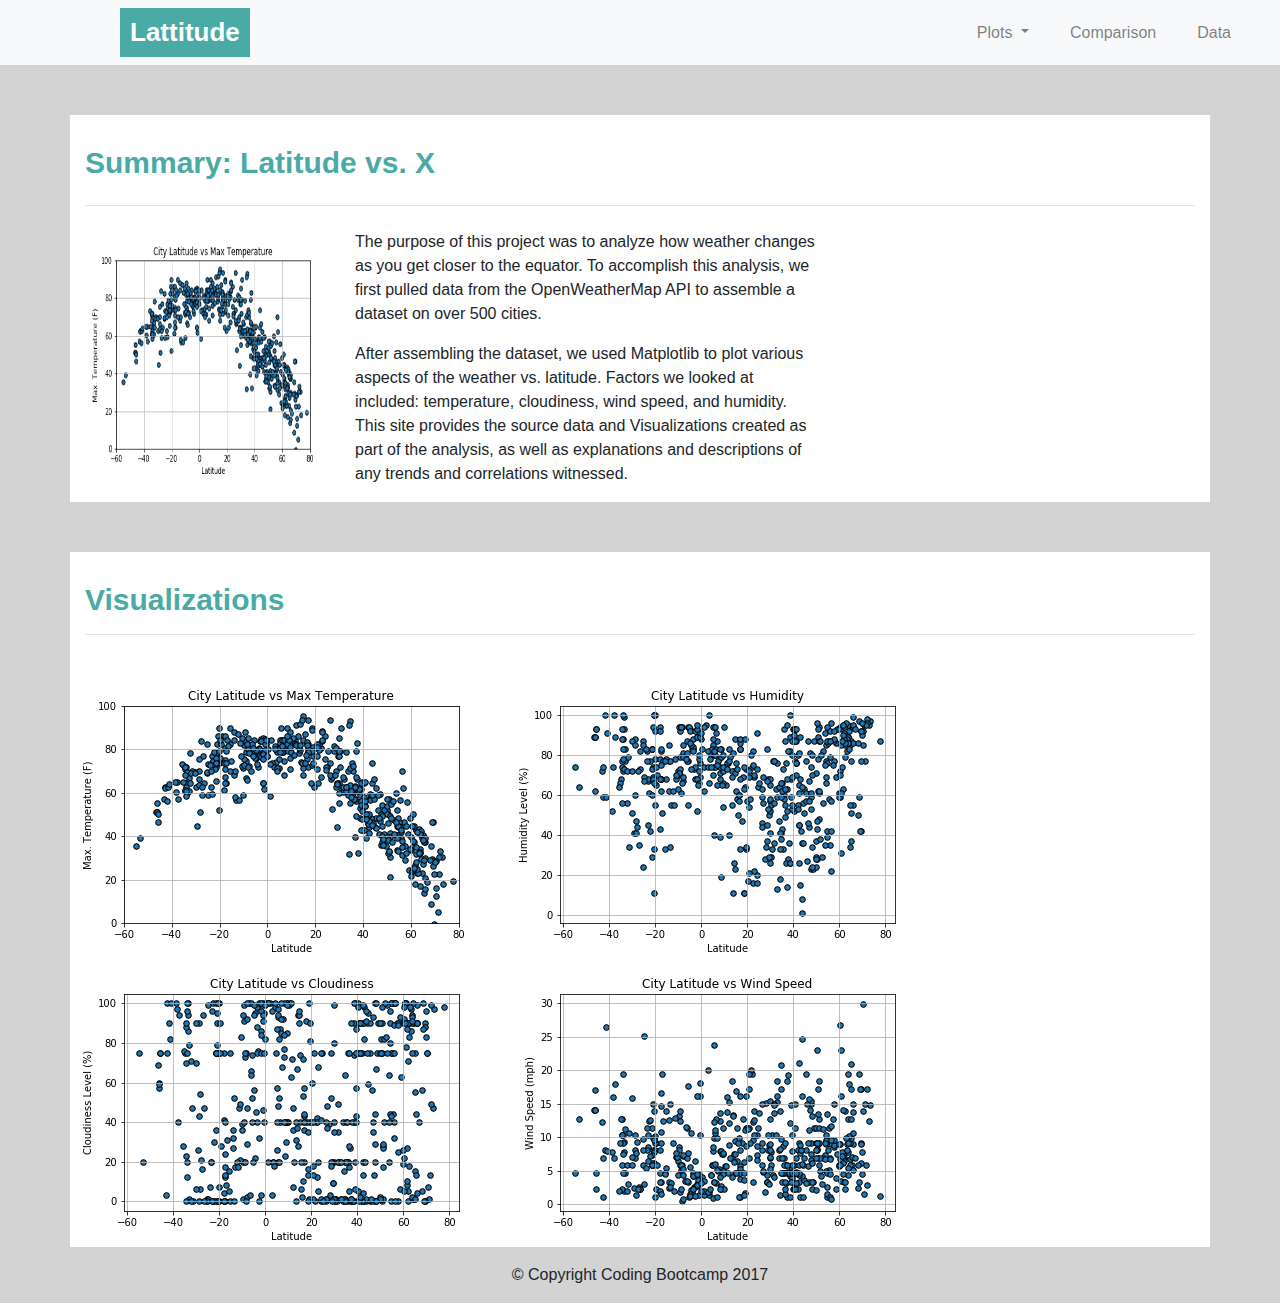
<file: WebVisualizations/index.html>
<!DOCTYPE html>
<html lang="en">

  <head>
    <meta charset="UTF-8">
    <title>Web Visualizations</title>
    <!--Bring in our Bootstrap Stylesheet -->
    <link rel="stylesheet" href="https://stackpath.bootstrapcdn.com/bootstrap/4.3.1/css/bootstrap.min.css" integrity="sha384-ggOyR0iXCbMQv3Xipma34MD+dH/1fQ784/j6cY/iJTQUOhcWr7x9JvoRxT2MZw1T" crossorigin="anonymous">
    <link rel="stylesheet" href="style.css">
  </head>
  <body>
  <!-- Define the Navigation Bar -->
  <nav class="navbar navbar-expand-lg navbar-light bg-light">
    <div class="offset-1">
       <a class="navbar-brand" href="index.html" id="logo">Lattitude</a>
    </div>
     <button class="navbar-toggler" type="button" data-toggle="collapse" data-target="#navbarSupportedContent" aria-controls="navbarSupportedContent" aria-expanded="false" aria-label="Toggle navigation">
       <span class="navbar-toggler-icon"></span>
     </button>
     <div class="collapse navbar-collapse" id="navbarSupportedContent">
      <ul class="navbar-nav ml-auto">
          <li class="nav-item dropdown">
           <a class="nav-link dropdown-toggle" href="#" id="navbarDropdown" role="button" data-toggle="dropdown" aria-haspopup="true" aria-expanded="false">
             Plots
           </a>
           <div class="dropdown-menu" aria-labelledby="navbarDropdown">
             <a class="dropdown-item" href="Visualizations/temp.html">Max Temperature</a>
             <a class="dropdown-item" href="Visualizations/humidity.html">Humidity</a>
             <a class="dropdown-item" href="Visualizations/cloudiness.html">Cloudiness</a>
             <a class="dropdown-item" href="Visualizations/wind.html">Wind Speed</a>
           </div>
         </li>
         <li class="nav-item">
          <a class="nav-link" href="Visualizations/comparison.html">Comparison <span class="sr-only">(current)</span></a>
        </li>
        <li class="nav-item">
          <a class="nav-link" href="Visualizations/data.html">Data</a>
        </li>
         
       </ul>
    </div>
  </nav>
<!-- define the  container to hold the Lattitude vs temperature plot -->
<div class="container">
  <h1 class="description-header">Summary: Latitude vs. X</h1>
  <hr class="my-4">
  <div class="row">
  <div class="col-md-8">
  <img src="Resources/assets/images/Fig1.png" class="img-fluid" alt="Latitude vs. Max Temperature" id="description-image">
  <p>The purpose of this project was to analyze how weather changes as you get closer to the equator. To
       accomplish this analysis, we first pulled data from the OpenWeatherMap API to assemble a dataset on over
       500 cities.</p>
  <p>After assembling the dataset, we used Matplotlib to plot various aspects of the weather vs. latitude.
       Factors we looked at included: temperature, cloudiness, wind speed, and humidity. This site provides the
       source data and Visualizations created as part of the analysis, as well as explanations and descriptions of
       any trends and correlations witnessed.</p>
  </div>    
  </div>
</div>
<!--this section creates the Visualizations plots -->
<div class="container">
   <h2 class="description-header">Visualizations</h2>
   <hr />
   <div class="row">
    <div id="images">
       <a href="Visualizations/temp.html">
           <img src="Resources/assets/images/Fig1.png" class="img-fluid" alt="Latitude vs. Max Temperature", title="Latitude vs. Max Temperature" class="imageNav-photo">
       </a>
          
       <a href="Visualizations/humidity.html">
           <img src="Resources/assets/images/Fig2.png" class="img-fluid" alt="Latitude vs. Humidity", title="Latitude vs. Humidity" class="imageNav-photo">
       </a>
      
       <a href="Visualizations/cloudiness.html">
           <img src="Resources/assets/images/Fig3.png" class="img-fluid" alt="Latitude vs. Cloudiness", title="Latitude vs. Cloudiness", class="imageNav-photo">
       </a>
      
       <a href="Visualizations/wind.html">
           <img src="Resources/assets/images/Fig4.png" class="img-fluid" alt="Latitude vs. Wind Speed", title="Latitude vs. Wind Speed", class="imageNav-photo">
       </a>
     </div>  
   </div>
</div>
<!-- Footer -->
<footer class="page-footer font-small white">
  <!-- Copyright -->
  <div class="footer-copyright text-center py-3">© Copyright Coding Bootcamp 2017</div>
  <!-- Copyright -->
</footer>
<!-- Footer -->

<script src="https://code.jquery.com/jquery-3.3.1.slim.min.js" integrity="sha384-q8i/X+965DzO0rT7abK41JStQIAqVgRVzpbzo5smXKp4YfRvH+8abtTE1Pi6jizo" crossorigin="anonymous"></script>
<script src="https://cdnjs.cloudflare.com/ajax/libs/popper.js/1.14.7/umd/popper.min.js" integrity="sha384-UO2eT0CpHqdSJQ6hJty5KVphtPhzWj9WO1clHTMGa3JDZwrnQq4sF86dIHNDz0W1" crossorigin="anonymous"></script>
<script src="https://stackpath.bootstrapcdn.com/bootstrap/4.3.1/js/bootstrap.min.js" integrity="sha384-JjSmVgyd0p3pXB1rRibZUAYoIIy6OrQ6VrjIEaFf/nJGzIxFDsf4x0xIM+B07jRM" crossorigin="anonymous"></script>

</body>
</html>
</file>
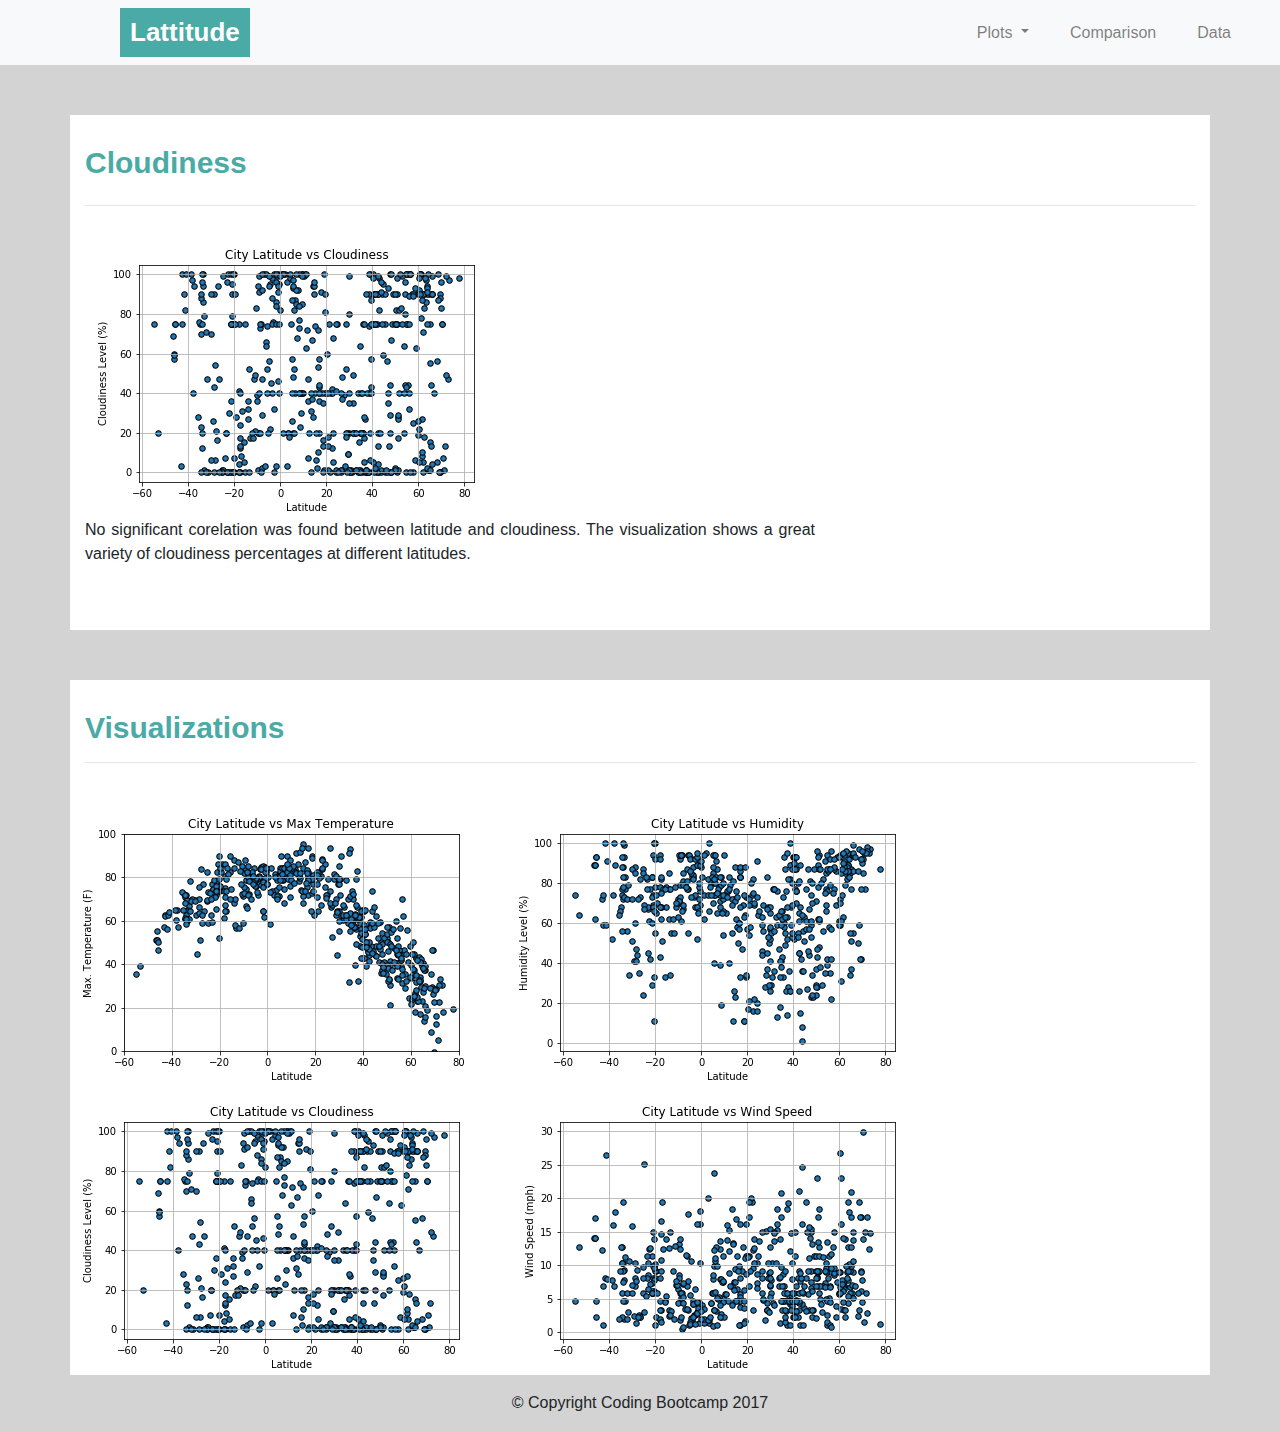
<file: WebVisualizations/Visualizations/cloudiness.html>
<!DOCTYPE html>
<html lang="en">
  <head>
    <meta charset="UTF-8">
    <title>Web Visualizations</title>
    <!--Bring in our Bootstrap Stylesheet -->
    <link rel="stylesheet" href="https://stackpath.bootstrapcdn.com/bootstrap/4.3.1/css/bootstrap.min.css" integrity="sha384-ggOyR0iXCbMQv3Xipma34MD+dH/1fQ784/j6cY/iJTQUOhcWr7x9JvoRxT2MZw1T" crossorigin="anonymous">
    <link rel="stylesheet" href="../style.css">
  </head>
  <body>
  <!-- Define the Navigation Bar -->
  <nav class="navbar navbar-expand-lg navbar-light bg-light">
    <div class="offset-1">
       <a class="navbar-brand" href="../index.html" id="logo">Lattitude</a>
    </div>
     <button class="navbar-toggler" type="button" data-toggle="collapse" data-target="#navbarSupportedContent" aria-controls="navbarSupportedContent" aria-expanded="false" aria-label="Toggle navigation">
       <span class="navbar-toggler-icon"></span>
     </button>
     <div class="collapse navbar-collapse" id="navbarSupportedContent">
      <ul class="navbar-nav ml-auto">
          <li class="nav-item dropdown">
           <a class="nav-link dropdown-toggle" href="#" id="navbarDropdown" role="button" data-toggle="dropdown" aria-haspopup="true" aria-expanded="false">
             Plots
           </a>
           <div class="dropdown-menu" aria-labelledby="navbarDropdown">
             <a class="dropdown-item" href="temp.html">Max Temperature</a>
             <a class="dropdown-item" href="humidity.html">Humidity</a>
             <a class="dropdown-item" href="cloudiness.html">Cloudiness</a>
             <a class="dropdown-item" href="wind.html">Wind Speed</a>
           </div>
         </li>
         <li class="nav-item">
          <a class="nav-link" href="comparison.html">Comparison <span class="sr-only">(current)</span></a>
        </li>
        <li class="nav-item">
          <a class="nav-link" href="data.html">Data</a>
        </li>
         
       </ul>
    </div>
  </nav>
<!--define the container to hold the cloudiness plot with desccription and the visualization plots-->
<div class="container">
   <h1 class="description-header">Cloudiness</h1>
   <hr class="my-4">
   <div class="row">
   <div class="col-md-8" id="img-with-text">
   <img src="../Resources/assets/images/Fig3.png" class="img-fluid" alt="Latitude vs. Cloudiness" class="description-image">
   <p>No significant corelation was found between latitude and cloudiness. The visualization shows a great variety of cloudiness percentages at different latitudes.</p>
   </div>    
   </div>
</div>
<!-- this section creates the Visualizations plots -->
<div class="container">
   <h2 class="description-header">Visualizations</h2>
   <hr />
   <div class="row">
    <div id="images">
       <a href="temp.html">
           <img src="../Resources/assets/images/Fig1.png" class="img-fluid" alt="Latitude vs. Max Temperature", title="Latitude vs. Max Temperature" class="imageNav-photo">
       </a>

       <a href="humidity.html">
           <img src="../Resources/assets/images/Fig2.png" class="img-fluid" alt="Latitude vs. Humidity", title="Latitude vs. Humidity" class="imageNav-photo">
       </a>
   
       <a href="cloudiness.html">
           <img src="../Resources/assets/images/Fig3.png" class="img-fluid" alt="Latitude vs. Cloudiness", title="Latitude vs. Cloudiness", class="imageNav-photo">
       </a>
      
       <a href="wind.html">
           <img src="../Resources/assets/images/Fig4.png" class="img-fluid" alt="Latitude vs. Wind Speed", title="Latitude vs. Wind Speed", class="imageNav-photo">
       </a>
     </div>  
   </div>
</div>
<!-- Footer -->
<footer class="page-footer font-small white">
  <!-- Copyright -->
  <div class="footer-copyright text-center py-3">© Copyright Coding Bootcamp 2017</div>
  <!-- Copyright -->
</footer>
<!-- Footer -->

<script src="https://code.jquery.com/jquery-3.3.1.slim.min.js" integrity="sha384-q8i/X+965DzO0rT7abK41JStQIAqVgRVzpbzo5smXKp4YfRvH+8abtTE1Pi6jizo" crossorigin="anonymous"></script>
<script src="https://cdnjs.cloudflare.com/ajax/libs/popper.js/1.14.7/umd/popper.min.js" integrity="sha384-UO2eT0CpHqdSJQ6hJty5KVphtPhzWj9WO1clHTMGa3JDZwrnQq4sF86dIHNDz0W1" crossorigin="anonymous"></script>
<script src="https://stackpath.bootstrapcdn.com/bootstrap/4.3.1/js/bootstrap.min.js" integrity="sha384-JjSmVgyd0p3pXB1rRibZUAYoIIy6OrQ6VrjIEaFf/nJGzIxFDsf4x0xIM+B07jRM" crossorigin="anonymous"></script>

</body>
</html>
</file>
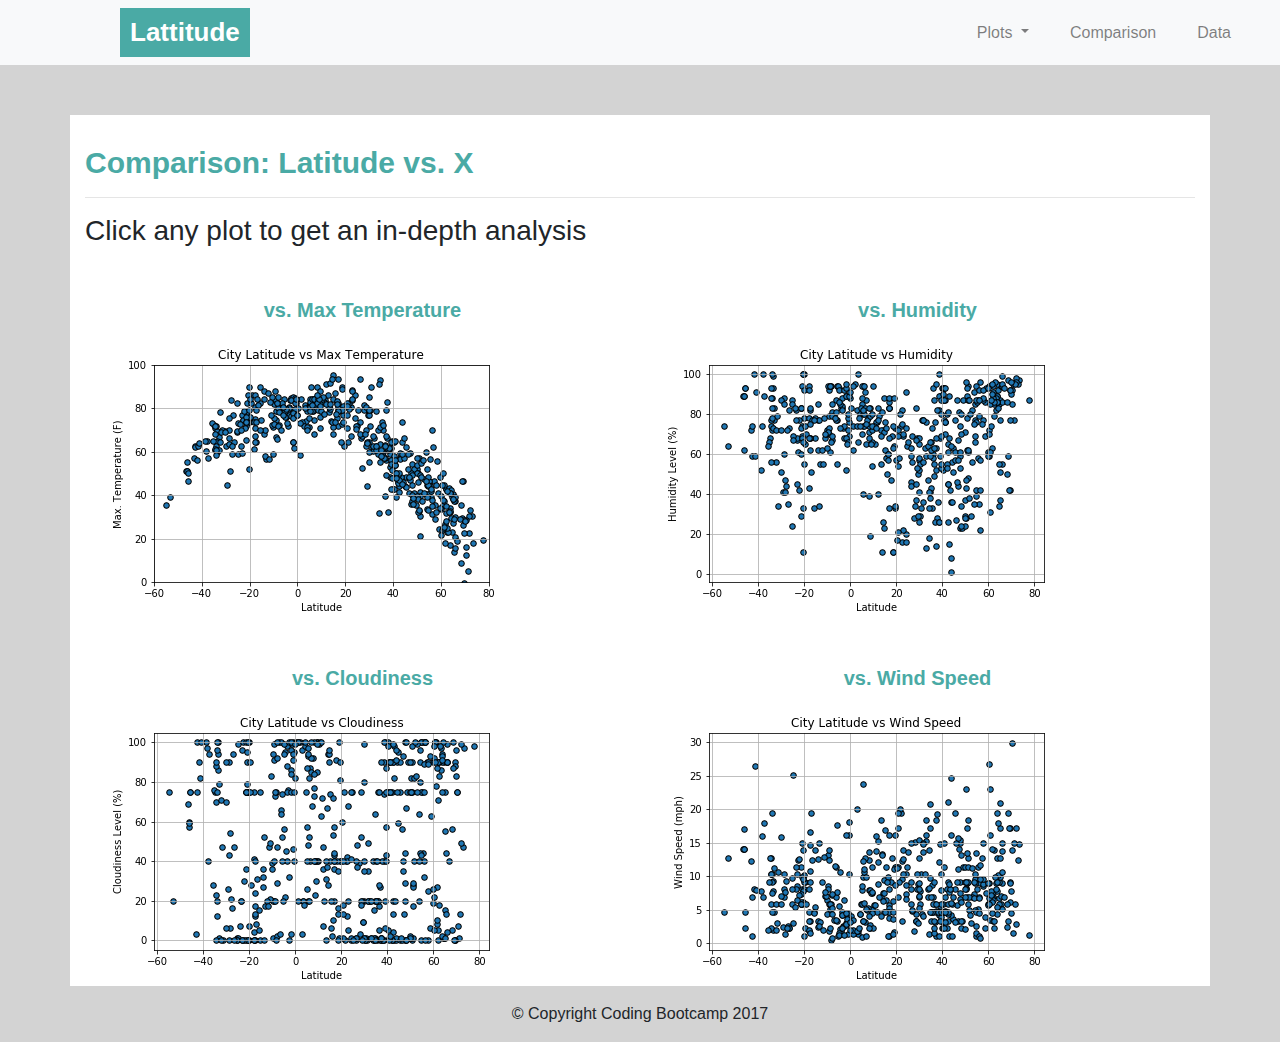
<file: WebVisualizations/Visualizations/comparison.html>
<!DOCTYPE html>
<html lang="en">

  <head>
    <meta charset="UTF-8">
    <title>Web Visualizations</title>
    <!--Bring in our Bootstrap Stylesheet -->
    <link rel="stylesheet" href="https://stackpath.bootstrapcdn.com/bootstrap/4.3.1/css/bootstrap.min.css" integrity="sha384-ggOyR0iXCbMQv3Xipma34MD+dH/1fQ784/j6cY/iJTQUOhcWr7x9JvoRxT2MZw1T" crossorigin="anonymous">
    <link rel="stylesheet" href="../style.css">
  </head>
  <body>
  <!-- Define the Navigation Bar -->
  <nav class="navbar navbar-expand-lg navbar-light bg-light">
    <div class="offset-1">
       <a class="navbar-brand" href="../index.html" id="logo">Lattitude</a>
    </div>
     <button class="navbar-toggler" type="button" data-toggle="collapse" data-target="#navbarSupportedContent" aria-controls="navbarSupportedContent" aria-expanded="false" aria-label="Toggle navigation">
       <span class="navbar-toggler-icon"></span>
     </button>
     <div class="collapse navbar-collapse" id="navbarSupportedContent">
      <ul class="navbar-nav ml-auto">
          <li class="nav-item dropdown">
           <a class="nav-link dropdown-toggle" href="#" id="navbarDropdown" role="button" data-toggle="dropdown" aria-haspopup="true" aria-expanded="false">
             Plots
           </a>
           <div class="dropdown-menu" aria-labelledby="navbarDropdown">
             <a class="dropdown-item" href="temp.html">Max Temperature</a>
             <a class="dropdown-item" href="humidity.html">Humidity</a>
             <a class="dropdown-item" href="cloudiness.html">Cloudiness</a>
             <a class="dropdown-item" href="wind.html">Wind Speed</a>
           </div>
         </li>
         <li class="nav-item">
          <a class="nav-link" href="comparison.html">Comparison <span class="sr-only">(current)</span></a>
        </li>
        <li class="nav-item">
          <a class="nav-link" href="data.html">Data</a>
        </li>
         
       </ul>
    </div>
  </nav>
<!-- this section creates the comparison plots-->
<div class="container">
  <h1 class="description-header">Comparison: Latitude vs. X</h1>
  <hr>
  <h3>Click any plot to get an in-depth analysis</h3>
<div class="container">
  <div class="row">
      <div class="col-md-6">
       <h2 class="comparison-header">vs. Max Temperature</h2>
       <a href="../Visualizations/temp.html">
       <img src="../Resources/assets/images/Fig1.png" class="img-fluid" alt="Latitude vs. Max Temperature", title="vs. Max Temperature" class="imageNav-photo">
       </a>
      </div> 
      <div class="col-md-6">
       <h2 class="comparison-header">vs. Humidity</h2>
       <a href="../Visualizations/humidity.html">
       <img src="../Resources/assets/images/Fig2.png" class="img-fluid" alt="Latitude vs. Humidity", title="vs. Humidity" class="imageNav-photo">
       </a>
      </div>
      <div class="w-100 d-inline p-4"></div>
      <div class="col-md-6">
       <h2 class="comparison-header">vs. Cloudiness</h2>
       <a href="../Visualizations/cloudiness.html">
       <img src="../Resources/assets/images/Fig3.png" class="img-fluid" alt="Latitude vs. Cloudiness", title="vs. Cloudiness", class="imageNav-photo">
       </a>
      </div>
      <div class="col-md-6">
       <h2 class="comparison-header">vs. Wind Speed</h2>
       <a href="../Visualizations/wind.html">
       <img src="../Resources/assets/images/Fig4.png" class="img-fluid" alt="Latitude vs. Wind Speed", title="vs. Wind Speed", class="imageNav-photo">
       </a>
     </div>  
</div>
</div>
</div>
<!-- Footer -->
<footer class="page-footer font-small white">
  <!-- Copyright -->
  <div class="footer-copyright text-center py-3">© Copyright Coding Bootcamp 2017</div>
  <!-- Copyright -->
</footer>
<!-- Footer -->
<script src="https://code.jquery.com/jquery-3.3.1.slim.min.js" integrity="sha384-q8i/X+965DzO0rT7abK41JStQIAqVgRVzpbzo5smXKp4YfRvH+8abtTE1Pi6jizo" crossorigin="anonymous"></script>
<script src="https://cdnjs.cloudflare.com/ajax/libs/popper.js/1.14.7/umd/popper.min.js" integrity="sha384-UO2eT0CpHqdSJQ6hJty5KVphtPhzWj9WO1clHTMGa3JDZwrnQq4sF86dIHNDz0W1" crossorigin="anonymous"></script>
<script src="https://stackpath.bootstrapcdn.com/bootstrap/4.3.1/js/bootstrap.min.js" integrity="sha384-JjSmVgyd0p3pXB1rRibZUAYoIIy6OrQ6VrjIEaFf/nJGzIxFDsf4x0xIM+B07jRM" crossorigin="anonymous"></script>

</body>
</html>
</file>
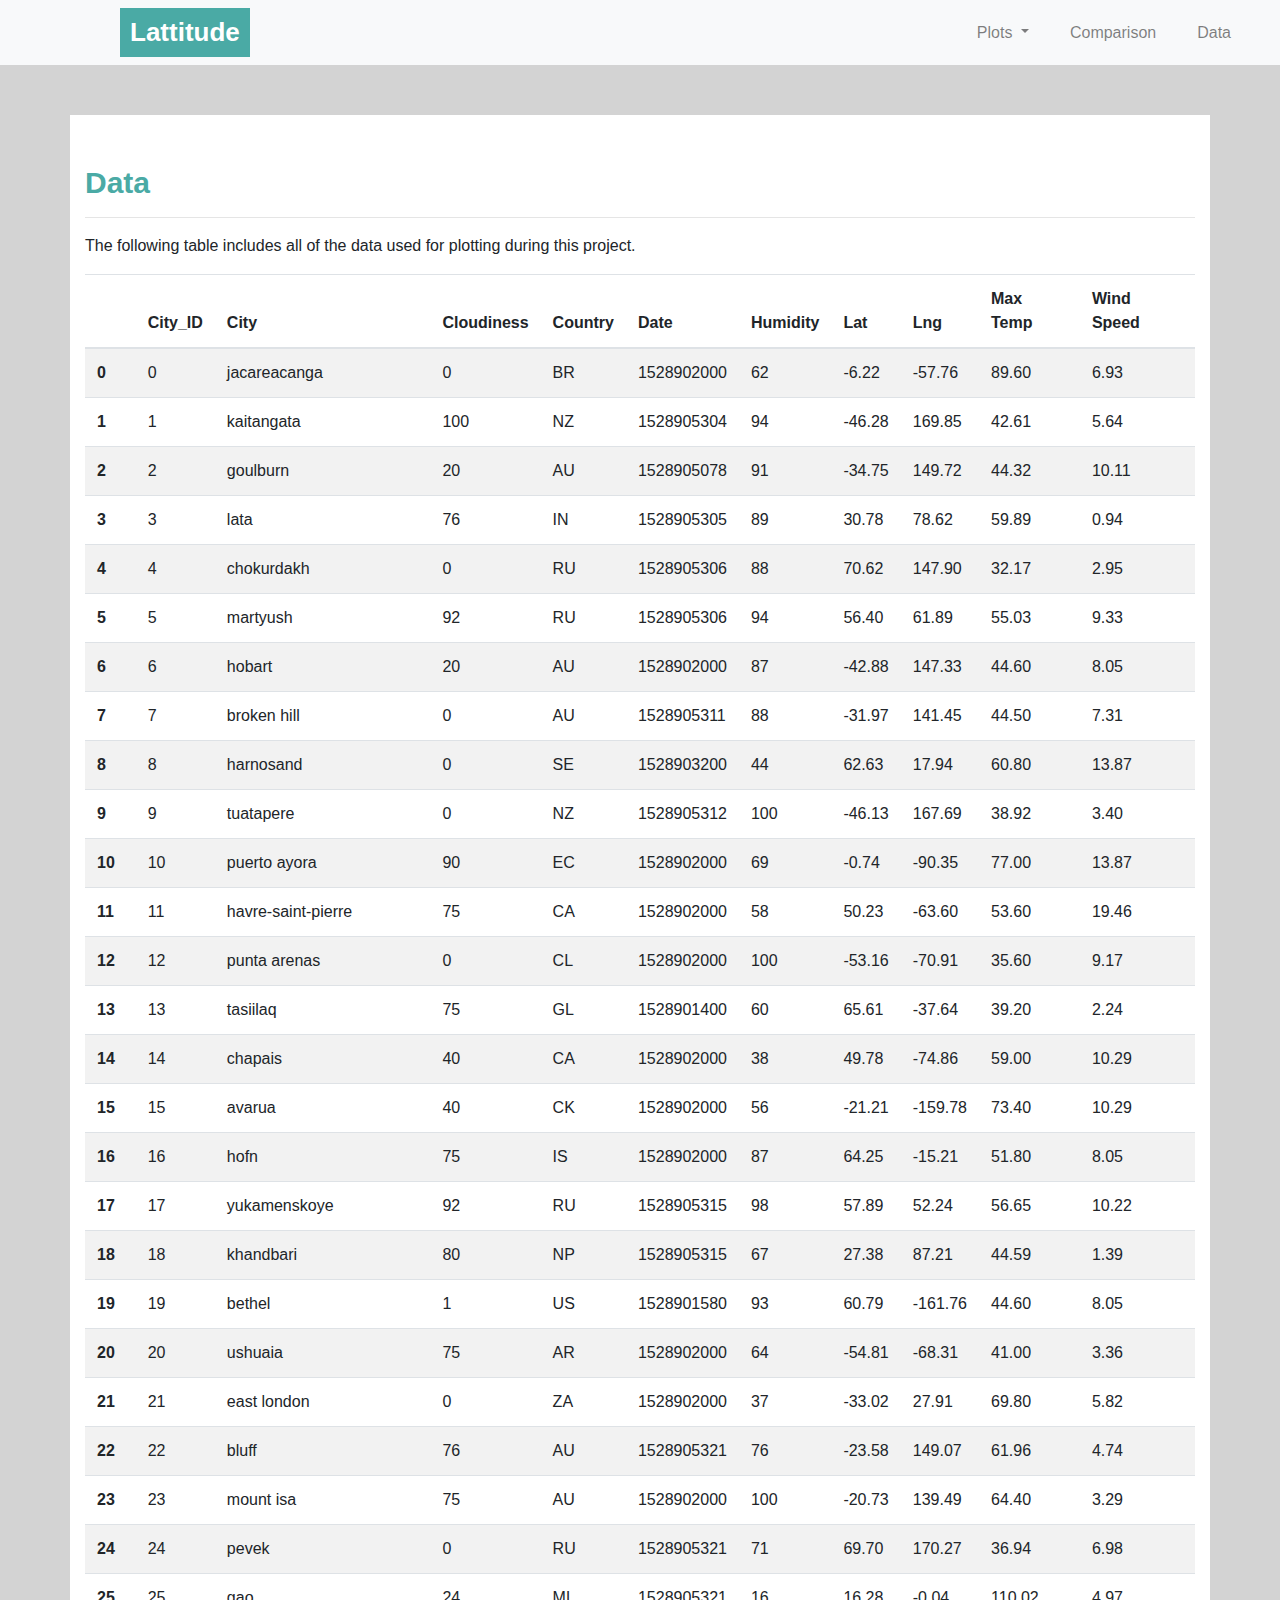
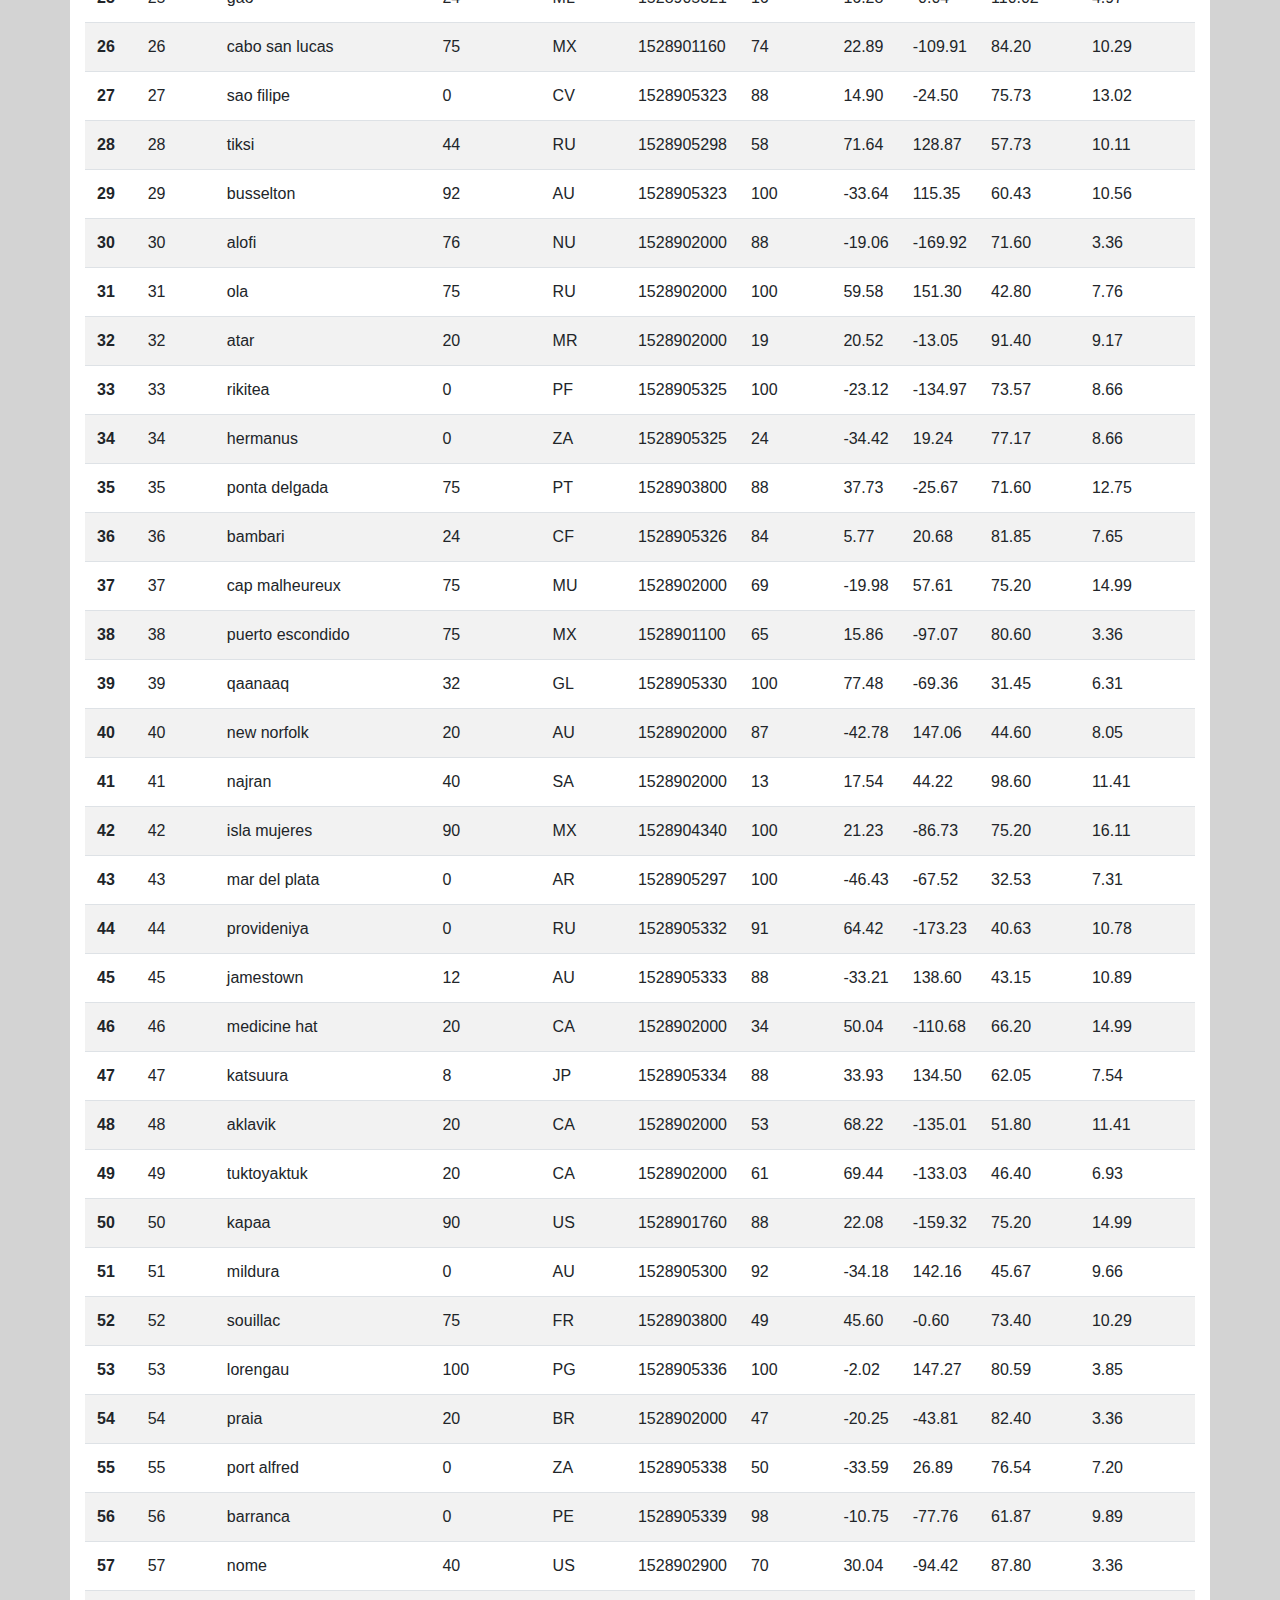
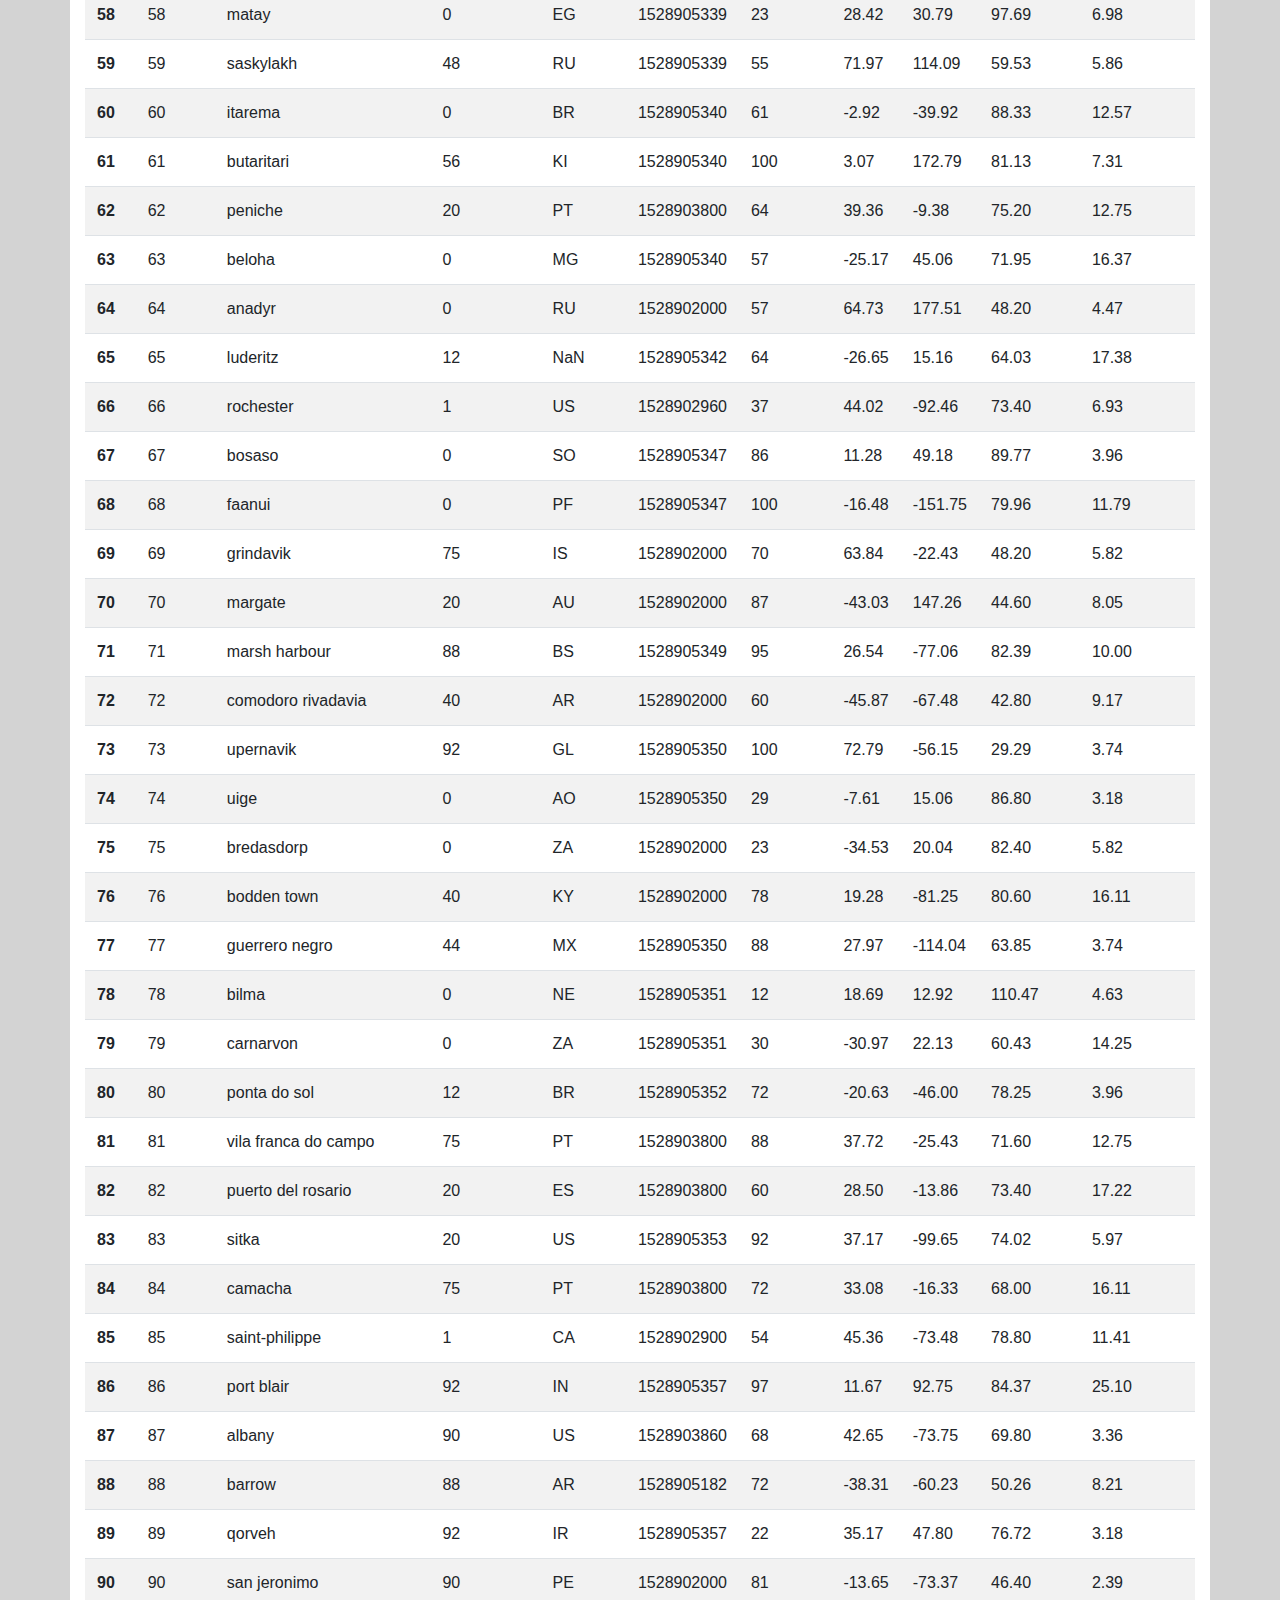
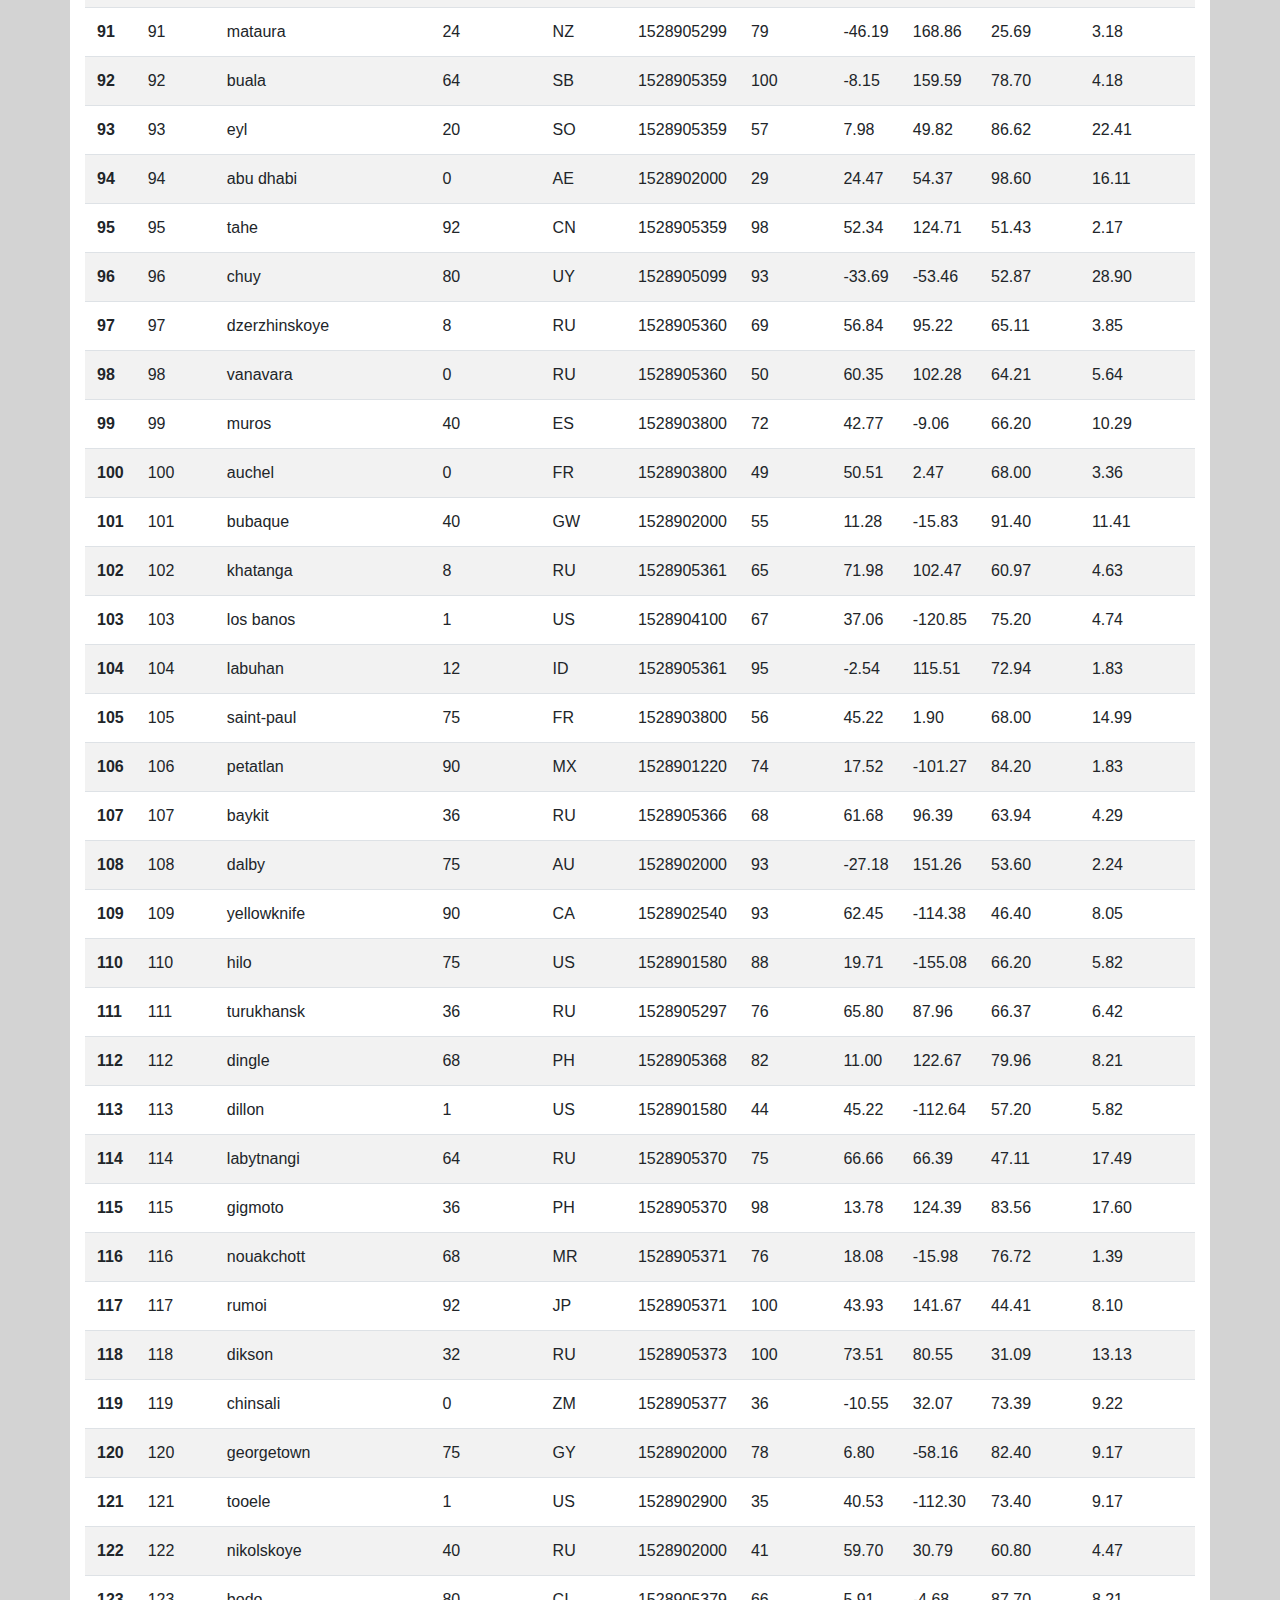
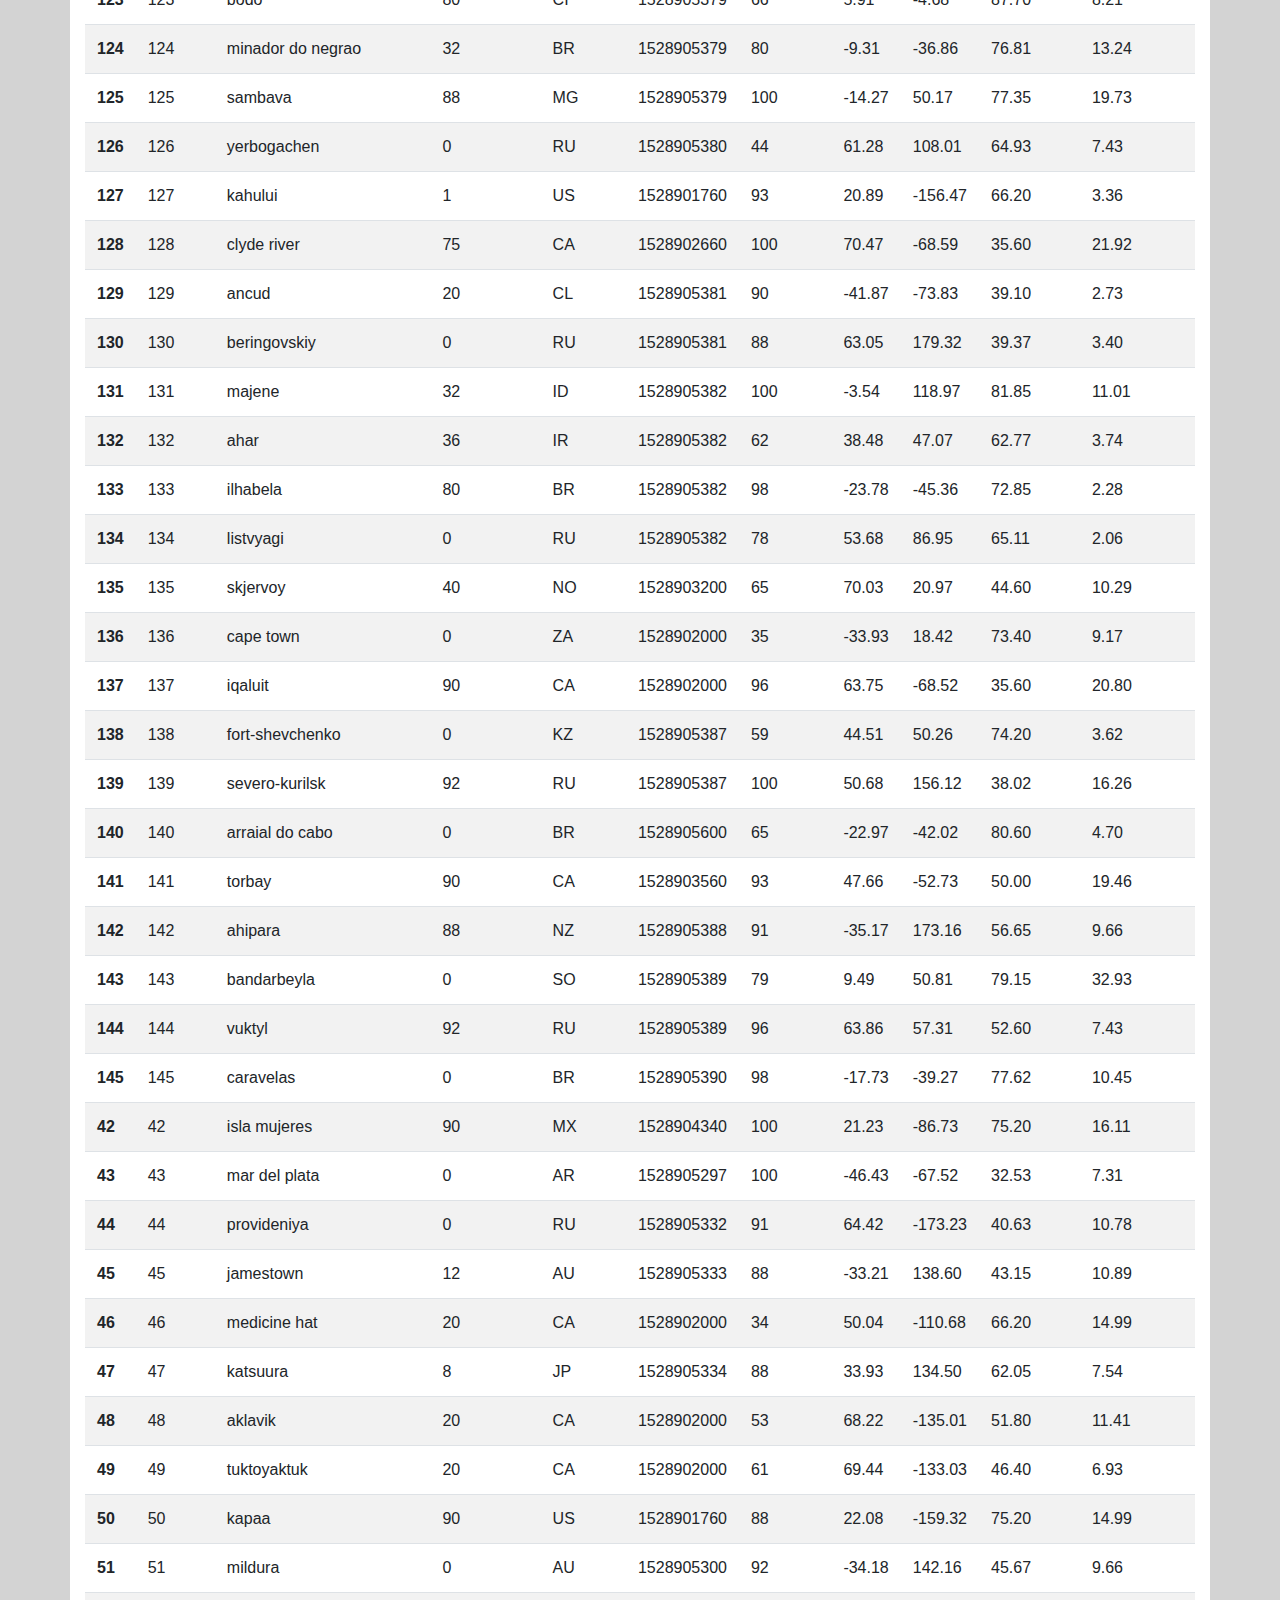
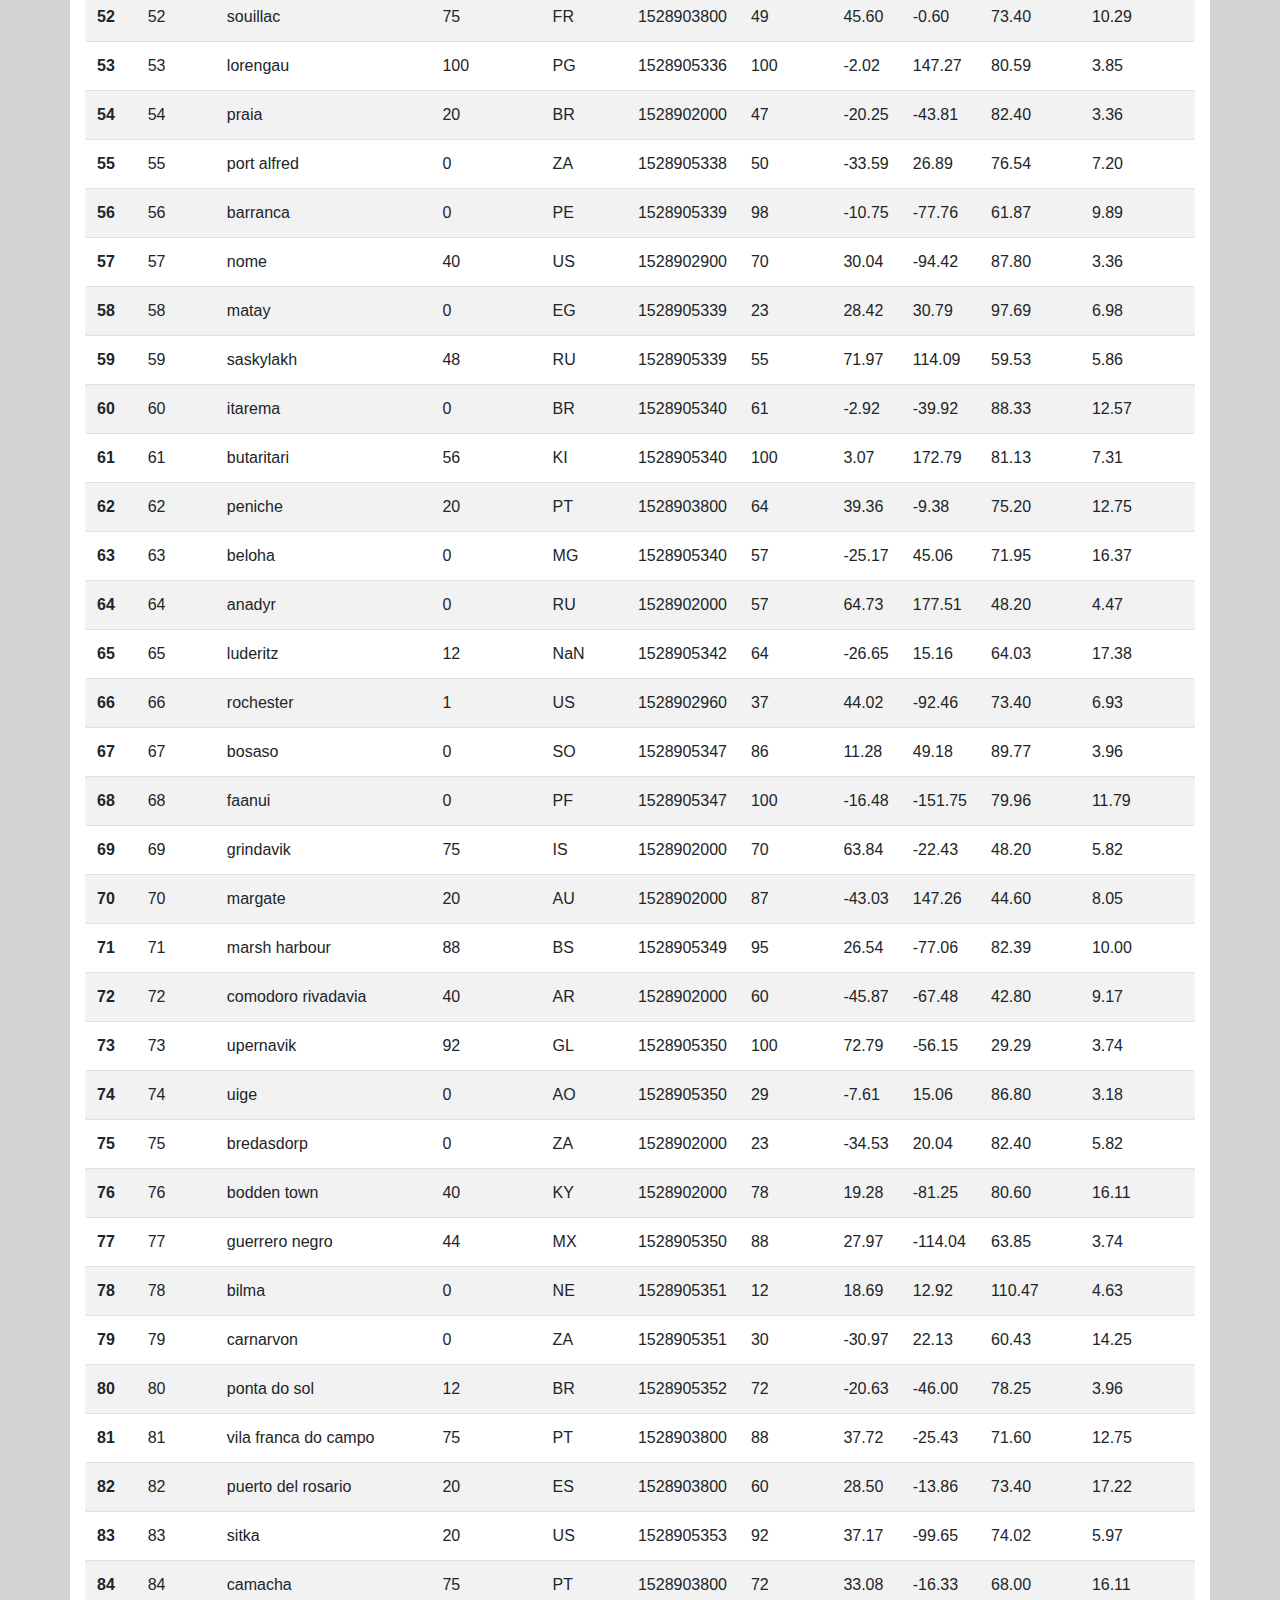
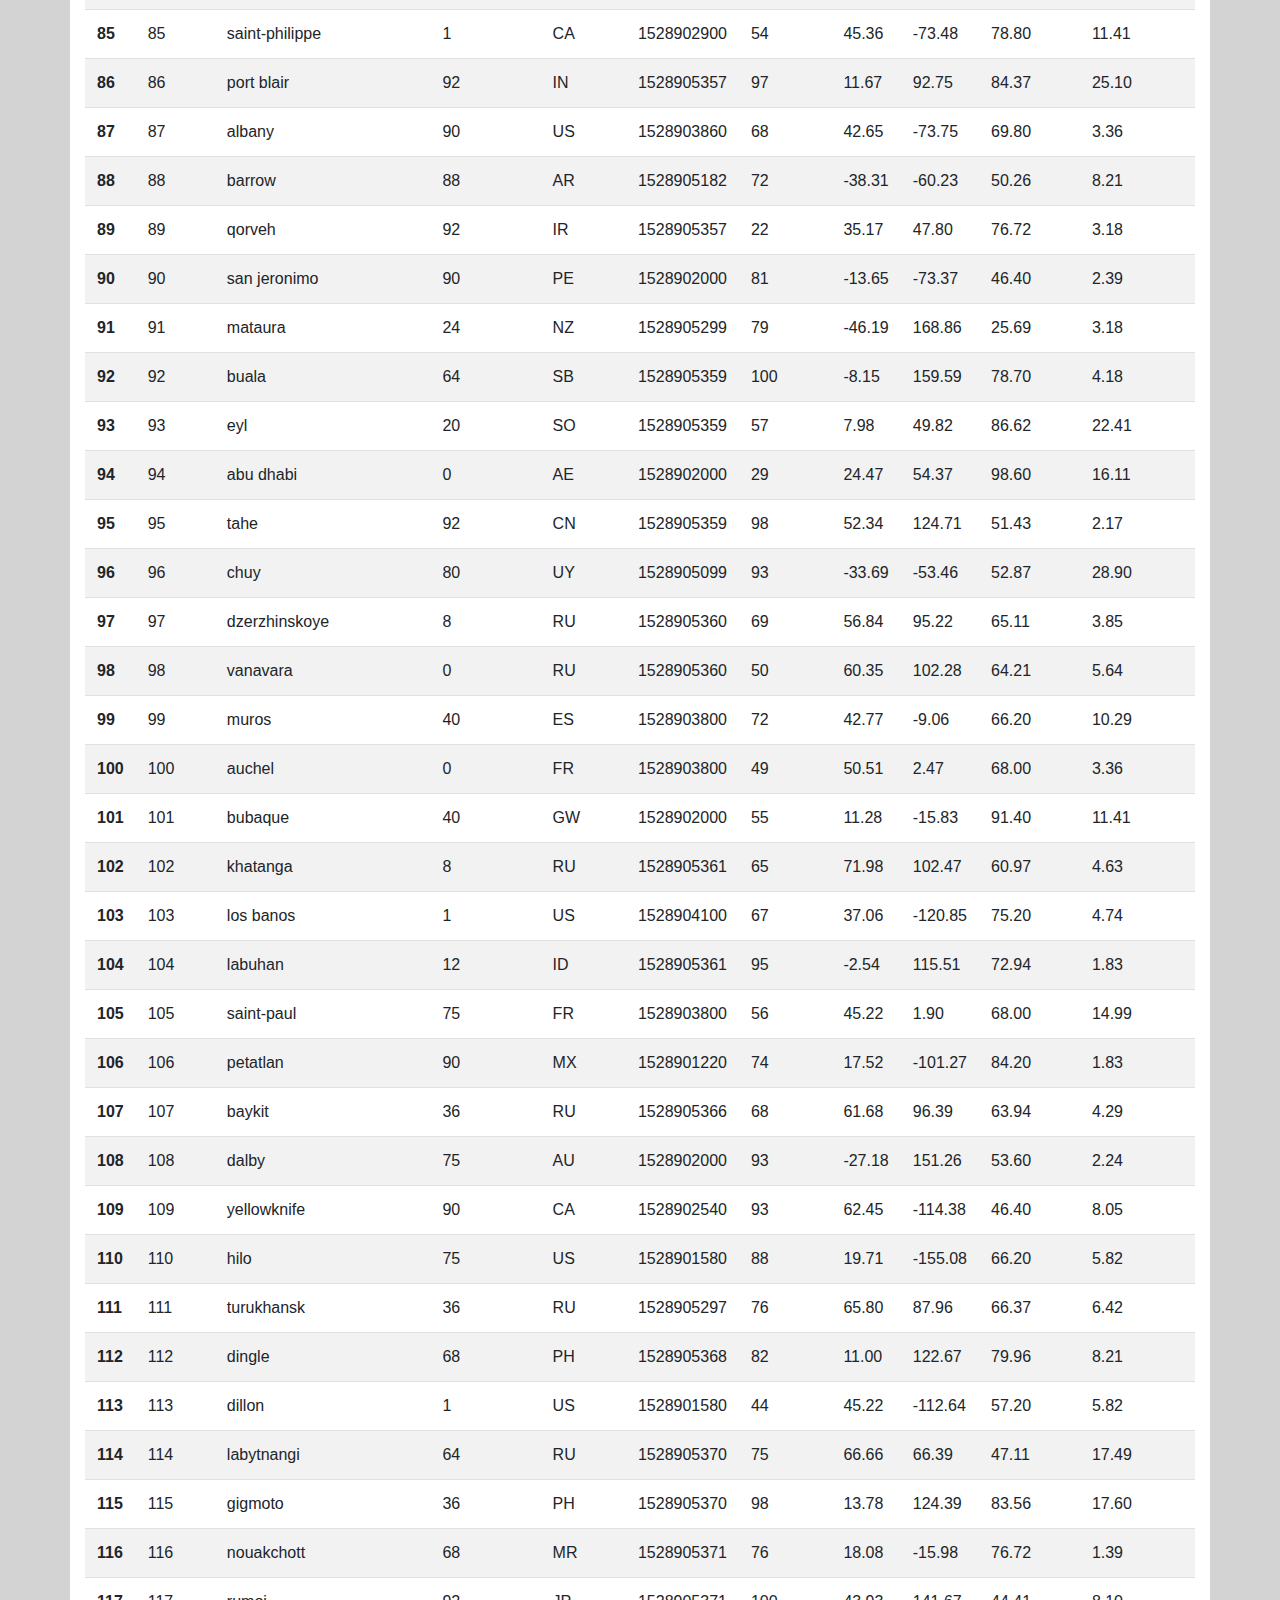
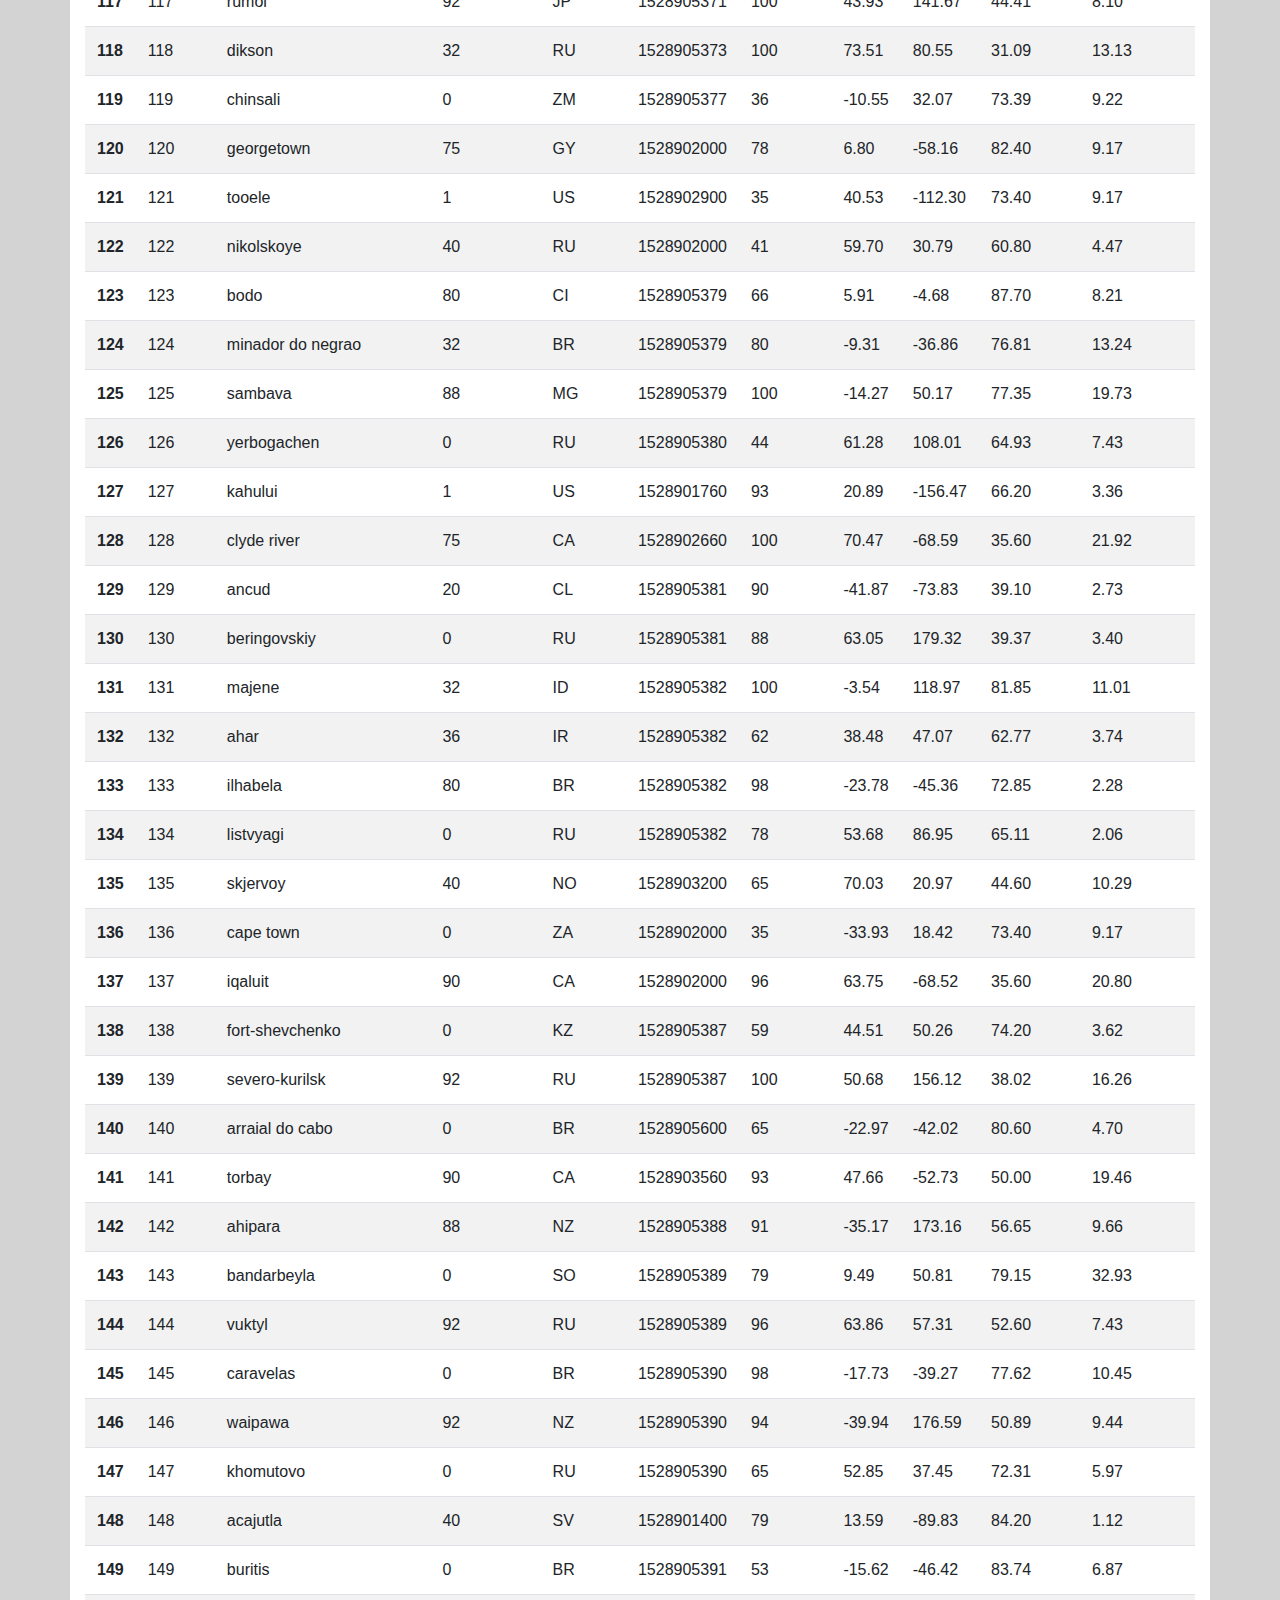
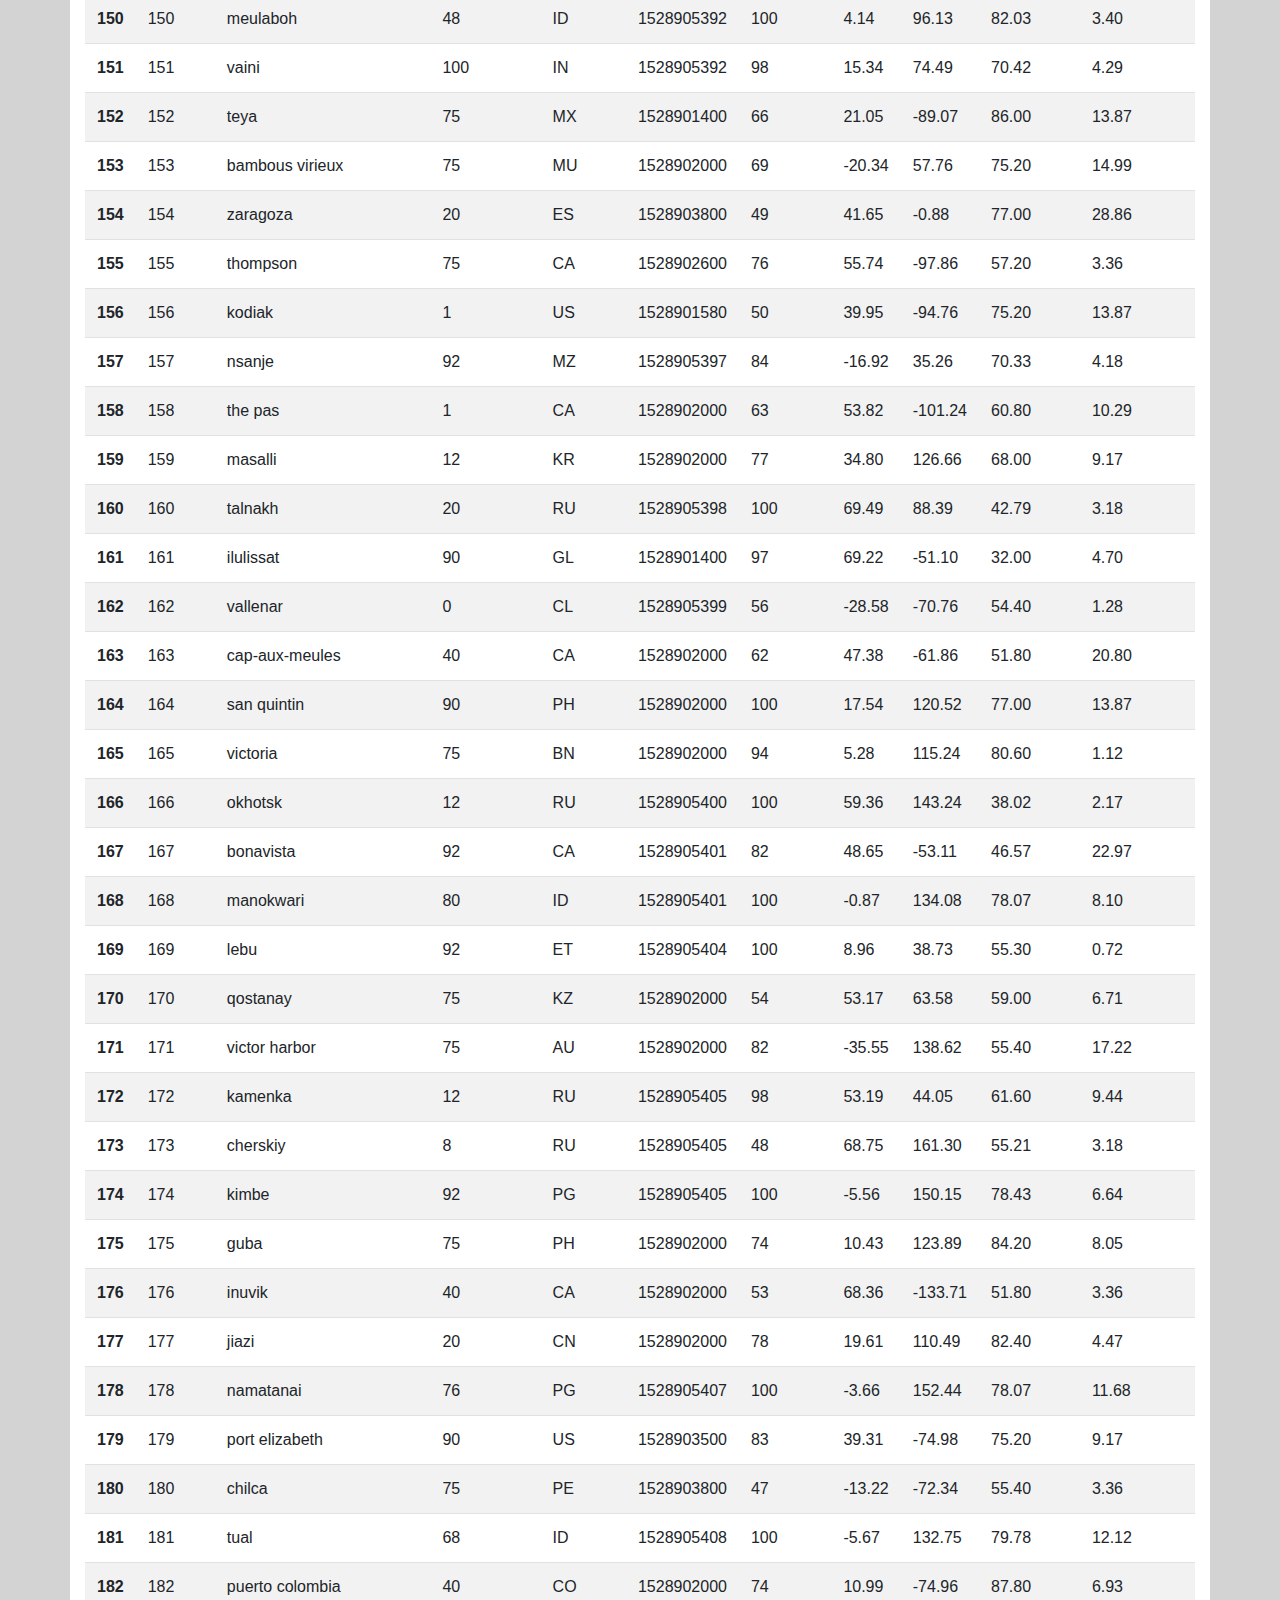
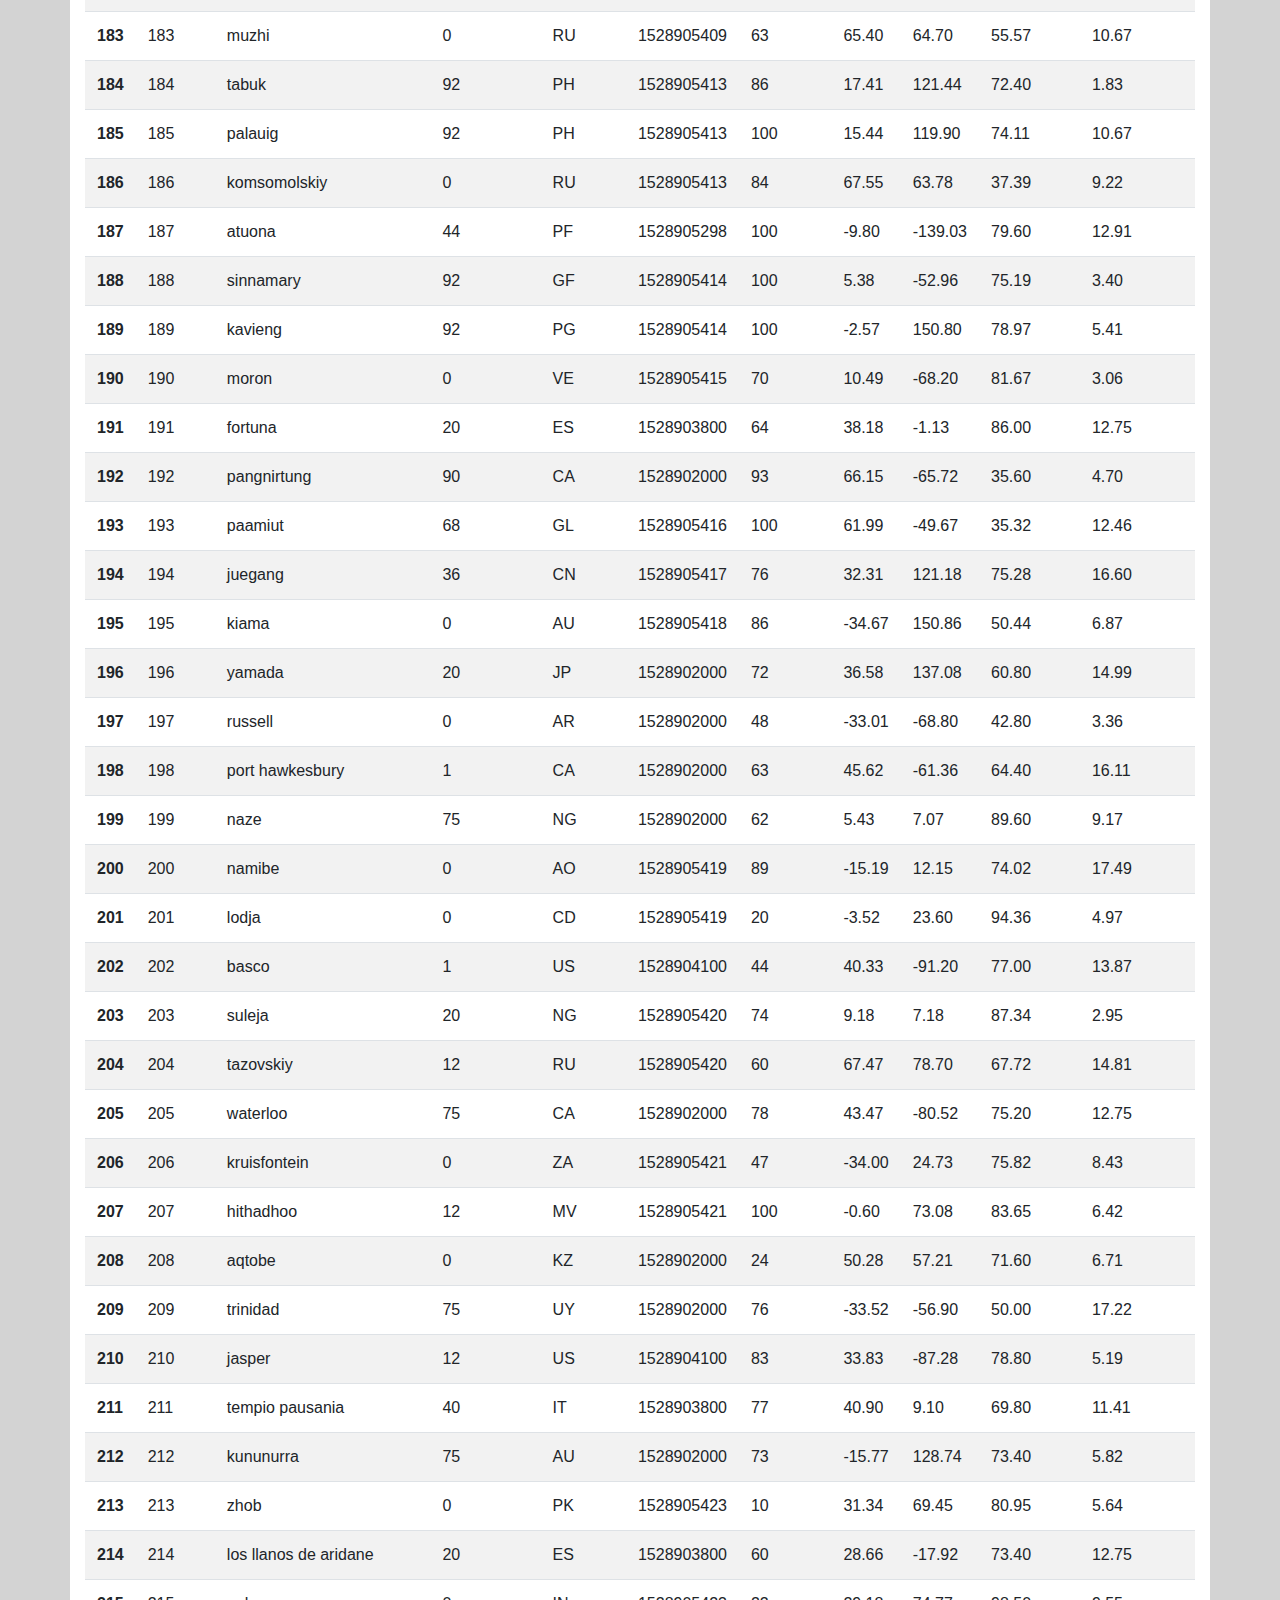
<file: WebVisualizations/Visualizations/data.html>
<!DOCTYPE html>
<html lang="en">

  <head>
    <meta charset="UTF-8">
    <title>Web Visualizations</title>
    <!--Bring in our Bootstrap Stylesheet -->
    <link rel="stylesheet" href="https://stackpath.bootstrapcdn.com/bootstrap/4.3.1/css/bootstrap.min.css" integrity="sha384-ggOyR0iXCbMQv3Xipma34MD+dH/1fQ784/j6cY/iJTQUOhcWr7x9JvoRxT2MZw1T" crossorigin="anonymous">
    <link rel="stylesheet" href="../style.css">
  </head>
  <body>
  <!-- Define the Navigation Bar -->
  <nav class="navbar navbar-expand-lg navbar-light bg-light">
    <div class="offset-1">
       <a class="navbar-brand" href="../index.html" id="logo">Lattitude</a>
    </div>
     <button class="navbar-toggler" type="button" data-toggle="collapse" data-target="#navbarSupportedContent" aria-controls="navbarSupportedContent" aria-expanded="false" aria-label="Toggle navigation">
       <span class="navbar-toggler-icon"></span>
     </button>
     <div class="collapse navbar-collapse" id="navbarSupportedContent">
      <ul class="navbar-nav ml-auto">
          <li class="nav-item dropdown">
           <a class="nav-link dropdown-toggle" href="#" id="navbarDropdown" role="button" data-toggle="dropdown" aria-haspopup="true" aria-expanded="false">
             Plots
           </a>
           <div class="dropdown-menu" aria-labelledby="navbarDropdown">
             <a class="dropdown-item" href="temp.html">Max Temperature</a>
             <a class="dropdown-item" href="humidity.html">Humidity</a>
             <a class="dropdown-item" href="cloudiness.html">Cloudiness</a>
             <a class="dropdown-item" href="wind.html">Wind Speed</a>
           </div>
         </li>
         <li class="nav-item">
          <a class="nav-link" href="comparison.html">Comparison <span class="sr-only">(current)</span></a>
        </li>
        <li class="nav-item">
          <a class="nav-link" href="data.html">Data</a>
        </li>
         
       </ul>
    </div>
  </nav>
<!-- Define the table -->
<div class="container">
   <article class="description-content">
     <div class="col-x-12">
      
         <h1 class="description-header">Data</h1>
         <hr class="description-hr">
         <p class="descrciption-text">The following table includes all of the data used for plotting during this project.</p>
         
         <div class="table-responsive">
           <table class="table table-striped table-hover">
             <thead>
               <tr style="text-align: left;">
                 <th></th>
                 <th>City_ID</th>
                 <th>City</th>
                 <th>Cloudiness</th>
                 <th>Country</th>
                 <th>Date</th>
                 <th>Humidity</th>
                 <th>Lat</th>
                 <th>Lng</th>
                 <th>Max Temp</th>
                 <th>Wind Speed</th>
               </tr>
             </thead>
             <tbody>
               <tr>
                 <th>0</th>
                 <td>0</td>
                 <td>jacareacanga</td>
                 <td>0</td>
                 <td>BR</td>
                 <td>1528902000</td>
                 <td>62</td>
                 <td>-6.22</td>
                 <td>-57.76</td>
                 <td>89.60</td>
                 <td>6.93</td>
               </tr>
               <tr>
                 <th>1</th>
                 <td>1</td>
                 <td>kaitangata</td>
                 <td>100</td>
                 <td>NZ</td>
                 <td>1528905304</td>
                 <td>94</td>
                 <td>-46.28</td>
                 <td>169.85</td>
                 <td>42.61</td>
                 <td>5.64</td>
               </tr>
               <tr>
                 <th>2</th>
                 <td>2</td>
                 <td>goulburn</td>
                 <td>20</td>
                 <td>AU</td>
                 <td>1528905078</td>
                 <td>91</td>
                 <td>-34.75</td>
                 <td>149.72</td>
                 <td>44.32</td>
                 <td>10.11</td>
               </tr>
               <tr>
                 <th>3</th>
                 <td>3</td>
                 <td>lata</td>
                 <td>76</td>
                 <td>IN</td>
                 <td>1528905305</td>
                 <td>89</td>
                 <td>30.78</td>
                 <td>78.62</td>
                 <td>59.89</td>
                 <td>0.94</td>
               </tr>
               <tr>
                 <th>4</th>
                 <td>4</td>
                 <td>chokurdakh</td>
                 <td>0</td>
                 <td>RU</td>
                 <td>1528905306</td>
                 <td>88</td>
                 <td>70.62</td>
                 <td>147.90</td>
                 <td>32.17</td>
                 <td>2.95</td>
               </tr>
               <tr>
                 <th>5</th>
                 <td>5</td>
                 <td>martyush</td>
                 <td>92</td>
                 <td>RU</td>
                 <td>1528905306</td>
                 <td>94</td>
                 <td>56.40</td>
                 <td>61.89</td>
                 <td>55.03</td>
                 <td>9.33</td>
               </tr>
               <tr>
                 <th>6</th>
                 <td>6</td>
                 <td>hobart</td>
                 <td>20</td>
                 <td>AU</td>
                 <td>1528902000</td>
                 <td>87</td>
                 <td>-42.88</td>
                 <td>147.33</td>
                 <td>44.60</td>
                 <td>8.05</td>
               </tr>
               <tr>
                 <th>7</th>
                 <td>7</td>
                 <td>broken hill</td>
                 <td>0</td>
                 <td>AU</td>
                 <td>1528905311</td>
                 <td>88</td>
                 <td>-31.97</td>
                 <td>141.45</td>
                 <td>44.50</td>
                 <td>7.31</td>
               </tr>
               <tr>
                 <th>8</th>
                 <td>8</td>
                 <td>harnosand</td>
                 <td>0</td>
                 <td>SE</td>
                 <td>1528903200</td>
                 <td>44</td>
                 <td>62.63</td>
                 <td>17.94</td>
                 <td>60.80</td>
                 <td>13.87</td>
               </tr>
               <tr>
                 <th>9</th>
                 <td>9</td>
                 <td>tuatapere</td>
                 <td>0</td>
                 <td>NZ</td>
                 <td>1528905312</td>
                 <td>100</td>
                 <td>-46.13</td>
                 <td>167.69</td>
                 <td>38.92</td>
                 <td>3.40</td>
               </tr>
               <tr>
                 <th>10</th>
                 <td>10</td>
                 <td>puerto ayora</td>
                 <td>90</td>
                 <td>EC</td>
                 <td>1528902000</td>
                 <td>69</td>
                 <td>-0.74</td>
                 <td>-90.35</td>
                 <td>77.00</td>
                 <td>13.87</td>
               </tr>
               <tr>
                 <th>11</th>
                 <td>11</td>
                 <td>havre-saint-pierre</td>
                 <td>75</td>
                 <td>CA</td>
                 <td>1528902000</td>
                 <td>58</td>
                 <td>50.23</td>
                 <td>-63.60</td>
                 <td>53.60</td>
                 <td>19.46</td>
               </tr>
               <tr>
                 <th>12</th>
                 <td>12</td>
                 <td>punta arenas</td>
                 <td>0</td>
                 <td>CL</td>
                 <td>1528902000</td>
                 <td>100</td>
                 <td>-53.16</td>
                 <td>-70.91</td>
                 <td>35.60</td>
                 <td>9.17</td>
               </tr>
               <tr>
                 <th>13</th>
                 <td>13</td>
                 <td>tasiilaq</td>
                 <td>75</td>
                 <td>GL</td>
                 <td>1528901400</td>
                 <td>60</td>
                 <td>65.61</td>
                 <td>-37.64</td>
                 <td>39.20</td>
                 <td>2.24</td>
               </tr>
                <tr>
                 <th>14</th>
                 <td>14</td>
                 <td>chapais</td>
                 <td>40</td>
                 <td>CA</td>
                 <td>1528902000</td>
                 <td>38</td>
                 <td>49.78</td>
                 <td>-74.86</td>
                 <td>59.00</td>
                 <td>10.29</td>
               </tr>
               <tr>
                 <th>15</th>
                 <td>15</td>
                 <td>avarua</td>
                 <td>40</td>
                 <td>CK</td>
                 <td>1528902000</td>
                 <td>56</td>
                 <td>-21.21</td>
                 <td>-159.78</td>
                 <td>73.40</td>
                 <td>10.29</td>
               </tr>
                <tr>
                 <th>16</th>
                 <td>16</td>
                 <td>hofn</td>
                 <td>75</td>
                 <td>IS</td>
                 <td>1528902000</td>
                 <td>87</td>
                 <td>64.25</td>
                 <td>-15.21</td>
                 <td>51.80</td>
                 <td>8.05</td>
               </tr>
               <tr>
                 <th>17</th>
                 <td>17</td>
                 <td>yukamenskoye</td>
                 <td>92</td>
                 <td>RU</td>
                 <td>1528905315</td>
                 <td>98</td>
                 <td>57.89</td>
                 <td>52.24</td>
                 <td>56.65</td>
                 <td>10.22</td>
               </tr>
               <tr>
                 <th>18</th>
                 <td>18</td>
                 <td>khandbari</td>
                 <td>80</td>
                 <td>NP</td>
                 <td>1528905315</td>
                 <td>67</td>
                 <td>27.38</td>
                 <td>87.21</td>
                 <td>44.59</td>
                 <td>1.39</td>
               </tr>
               <tr>
                 <th>19</th>
                 <td>19</td>
                 <td>bethel</td>
                 <td>1</td>
                 <td>US</td>
                 <td>1528901580</td>
                 <td>93</td>
                 <td>60.79</td>
                 <td>-161.76</td>
                 <td>44.60</td>
                 <td>8.05</td>
               </tr>
               <tr>
                 <th>20</th>
                 <td>20</td>
                 <td>ushuaia</td>
                 <td>75</td>
                 <td>AR</td>
                 <td>1528902000</td>
                 <td>64</td>
                 <td>-54.81</td>
                 <td>-68.31</td>
                 <td>41.00</td>
                 <td>3.36</td>
               </tr>
               <tr>
                 <th>21</th>
                 <td>21</td>
                 <td>east london</td>
                 <td>0</td>
                 <td>ZA</td>
                 <td>1528902000</td>
                 <td>37</td>
                 <td>-33.02</td>
                 <td>27.91</td>
                 <td>69.80</td>
                 <td>5.82</td>
               </tr>
               <tr>
                 <th>22</th>
                 <td>22</td>
                 <td>bluff</td>
                 <td>76</td>
                 <td>AU</td>
                 <td>1528905321</td>
                 <td>76</td>
                 <td>-23.58</td>
                 <td>149.07</td>
                 <td>61.96</td>
                 <td>4.74</td>
               </tr>
               <tr>
                 <th>23</th>
                 <td>23</td>
                 <td>mount isa</td>
                 <td>75</td>
                 <td>AU</td>
                 <td>1528902000</td>
                 <td>100</td>
                 <td>-20.73</td>
                 <td>139.49</td>
                 <td>64.40</td>
                 <td>3.29</td>
               </tr>
                <tr>
                 <th>24</th>
                 <td>24</td>
                 <td>pevek</td>
                 <td>0</td>
                 <td>RU</td>
                 <td>1528905321</td>
                 <td>71</td>
                 <td>69.70</td>
                 <td>170.27</td>
                 <td>36.94</td>
                 <td>6.98</td>
               </tr>
               <tr>
                 <th>25</th>
                 <td>25</td>
                 <td>gao</td>
                 <td>24</td>
                 <td>ML</td>
                 <td>1528905321</td>
                 <td>16</td>
                 <td>16.28</td>
                 <td>-0.04</td>
                 <td>110.02</td>
                 <td>4.97</td>
               </tr>
               <tr>
                 <th>26</th>
                 <td>26</td>
                 <td>cabo san lucas</td>
                 <td>75</td>
                 <td>MX</td>
                 <td>1528901160</td>
                 <td>74</td>
                 <td>22.89</td>
                 <td>-109.91</td>
                 <td>84.20</td>
                 <td>10.29</td>
               </tr>
               <tr>
                 <th>27</th>
                 <td>27</td>
                 <td>sao filipe</td>
                 <td>0</td>
                 <td>CV</td>
                 <td>1528905323</td>
                 <td>88</td>
                 <td>14.90</td>
                 <td>-24.50</td>
                 <td>75.73</td>
                 <td>13.02</td>
               </tr>
               <tr>
                 <th>28</th>
                 <td>28</td>
                 <td>tiksi</td>
                 <td>44</td>
                 <td>RU</td>
                 <td>1528905298</td>
                 <td>58</td>
                 <td>71.64</td>
                 <td>128.87</td>
                 <td>57.73</td>
                 <td>10.11</td>
               </tr>
               <tr>
                 <th>29</th>
                 <td>29</td>
                 <td>busselton</td>
                 <td>92</td>
                 <td>AU</td>
                 <td>1528905323</td>
                 <td>100</td>
                 <td>-33.64</td>
                 <td>115.35</td>
                 <td>60.43</td>
                 <td>10.56</td>
               </tr>
               <tr>
                 <th>30</th>
                 <td>30</td>
                 <td>alofi</td>
                 <td>76</td>
                 <td>NU</td>
                 <td>1528902000</td>
                 <td>88</td>
                 <td>-19.06</td>
                 <td>-169.92</td>
                 <td>71.60</td>
                 <td>3.36</td>
               </tr>
               <tr>
                 <th>31</th>
                 <td>31</td>
                 <td>ola</td>
                 <td>75</td>
                 <td>RU</td>
                 <td>1528902000</td>
                 <td>100</td>
                 <td>59.58</td>
                 <td>151.30</td>
                 <td>42.80</td>
                 <td>7.76</td>
               </tr>
               <tr>
                 <th>32</th>
                 <td>32</td>
                 <td>atar</td>
                 <td>20</td>
                 <td>MR</td>
                 <td>1528902000</td>
                 <td>19</td>
                 <td>20.52</td>
                 <td>-13.05</td>
                 <td>91.40</td>
                 <td>9.17</td>
               </tr>
               <tr>
                 <th>33</th>
                 <td>33</td>
                 <td>rikitea</td>
                 <td>0</td>
                 <td>PF</td>
                 <td>1528905325</td>
                 <td>100</td>
                 <td>-23.12</td>
                 <td>-134.97</td>
                 <td>73.57</td>
                 <td>8.66</td>
               </tr>
               <tr>
                 <th>34</th>
                 <td>34</td>
                 <td>hermanus</td>
                 <td>0</td>
                 <td>ZA</td>
                 <td>1528905325</td>
                 <td>24</td>
                 <td>-34.42</td>
                 <td>19.24</td>
                 <td>77.17</td>
                 <td>8.66</td>
               </tr>
               <tr>
                 <th>35</th>
                 <td>35</td>
                 <td>ponta delgada</td>
                 <td>75</td>
                 <td>PT</td>
                 <td>1528903800</td>
                 <td>88</td>
                 <td>37.73</td>
                 <td>-25.67</td>
                 <td>71.60</td>
                 <td>12.75</td>
               </tr>
               <tr>
                 <th>36</th>
                 <td>36</td>
                 <td>bambari</td>
                 <td>24</td>
                 <td>CF</td>
                 <td>1528905326</td>
                 <td>84</td>
                 <td>5.77</td>
                 <td>20.68</td>
                 <td>81.85</td>
                 <td>7.65</td>
               </tr>
               <tr>
                 <th>37</th>
                 <td>37</td>
                 <td>cap malheureux</td>
                 <td>75</td>
                 <td>MU</td>
                 <td>1528902000</td>
                 <td>69</td>
                 <td>-19.98</td>
                 <td>57.61</td>
                 <td>75.20</td>
                 <td>14.99</td>
               </tr>
               <tr>
                 <th>38</th>
                 <td>38</td>
                 <td>puerto escondido</td>
                 <td>75</td>
                 <td>MX</td>
                 <td>1528901100</td>
                 <td>65</td>
                 <td>15.86</td>
                 <td>-97.07</td>
                 <td>80.60</td>
                 <td>3.36</td>
               </tr>
               <tr>
                 <th>39</th>
                 <td>39</td>
                 <td>qaanaaq</td>
                 <td>32</td>
                 <td>GL</td>
                 <td>1528905330</td>
                 <td>100</td>
                 <td>77.48</td>
                 <td>-69.36</td>
                 <td>31.45</td>
                 <td>6.31</td>
               </tr>
               <tr>
                 <th>40</th>
                 <td>40</td>
                 <td>new norfolk</td>
                 <td>20</td>
                 <td>AU</td>
                 <td>1528902000</td>
                 <td>87</td>
                 <td>-42.78</td>
                 <td>147.06</td>
                 <td>44.60</td>
                 <td>8.05</td>
               </tr>
               <tr>
                 <th>41</th>
                 <td>41</td>
                 <td>najran</td>
                 <td>40</td>
                 <td>SA</td>
                 <td>1528902000</td>
                 <td>13</td>
                 <td>17.54</td>
                 <td>44.22</td>
                 <td>98.60</td>
                 <td>11.41</td>
               </tr>
               <tr>
                 <th>42</th>
                 <td>42</td>
                 <td>isla mujeres</td>
                 <td>90</td>
                 <td>MX</td>
                 <td>1528904340</td>
                 <td>100</td>
                 <td>21.23</td>
                 <td>-86.73</td>
                 <td>75.20</td>
                 <td>16.11</td>
               </tr>
               <tr>
                 <th>43</th>
                 <td>43</td>
                 <td>mar del plata</td>
                 <td>0</td>
                 <td>AR</td>
                 <td>1528905297</td>
                 <td>100</td>
                 <td>-46.43</td>
                 <td>-67.52</td>
                 <td>32.53</td>
                 <td>7.31</td>
               </tr>
               <tr>
                 <th>44</th>
                 <td>44</td>
                 <td>provideniya</td>
                 <td>0</td>
                 <td>RU</td>
                 <td>1528905332</td>
                 <td>91</td>
                 <td>64.42</td>
                 <td>-173.23</td>
                 <td>40.63</td>
                 <td>10.78</td>
               </tr>
               <tr>
                 <th>45</th>
                 <td>45</td>
                 <td>jamestown</td>
                 <td>12</td>
                 <td>AU</td>
                 <td>1528905333</td>
                 <td>88</td>
                 <td>-33.21</td>
                 <td>138.60</td>
                 <td>43.15</td>
                 <td>10.89</td>
               </tr>
               <tr>
                 <th>46</th>
                 <td>46</td>
                 <td>medicine hat</td>
                 <td>20</td>
                 <td>CA</td>
                 <td>1528902000</td>
                 <td>34</td>
                 <td>50.04</td>
                 <td>-110.68</td>
                 <td>66.20</td>
                 <td>14.99</td>
               </tr>
               <tr>
                 <th>47</th>
                 <td>47</td>
                 <td>katsuura</td>
                 <td>8</td>
                 <td>JP</td>
                 <td>1528905334</td>
                 <td>88</td>
                 <td>33.93</td>
                 <td>134.50</td>
                 <td>62.05</td>
                 <td>7.54</td>
               </tr>
               <tr>
                 <th>48</th>
                 <td>48</td>
                 <td>aklavik</td>
                 <td>20</td>
                 <td>CA</td>
                 <td>1528902000</td>
                 <td>53</td>
                 <td>68.22</td>
                 <td>-135.01</td>
                 <td>51.80</td>
                 <td>11.41</td>
               </tr>
               <tr>
                 <th>49</th>
                 <td>49</td>
                 <td>tuktoyaktuk</td>
                 <td>20</td>
                 <td>CA</td>
                 <td>1528902000</td>
                 <td>61</td>
                 <td>69.44</td>
                 <td>-133.03</td>
                 <td>46.40</td>
                 <td>6.93</td>
               </tr>
               <tr>
                 <th>50</th>
                 <td>50</td>
                 <td>kapaa</td>
                 <td>90</td>
                 <td>US</td>
                 <td>1528901760</td>
                 <td>88</td>
                 <td>22.08</td>
                 <td>-159.32</td>
                 <td>75.20</td>
                 <td>14.99</td>
               </tr>
               <tr>
                 <th>51</th>
                 <td>51</td>
                 <td>mildura</td>
                 <td>0</td>
                 <td>AU</td>
                 <td>1528905300</td>
                 <td>92</td>
                 <td>-34.18</td>
                 <td>142.16</td>
                 <td>45.67</td>
                 <td>9.66</td>
               </tr>
               <tr>
                 <th>52</th>
                 <td>52</td>
                 <td>souillac</td>
                 <td>75</td>
                 <td>FR</td>
                 <td>1528903800</td>
                 <td>49</td>
                 <td>45.60</td>
                 <td>-0.60</td>
                 <td>73.40</td>
                 <td>10.29</td>
               </tr>
               <tr>
                 <th>53</th>
                 <td>53</td>
                 <td>lorengau</td>
                 <td>100</td>
                 <td>PG</td>
                 <td>1528905336</td>
                 <td>100</td>
                 <td>-2.02</td>
                 <td>147.27</td>
                 <td>80.59</td>
                 <td>3.85</td>
               </tr>
               <tr>
                 <th>54</th>
                 <td>54</td>
                 <td>praia</td>
                 <td>20</td>
                 <td>BR</td>
                 <td>1528902000</td>
                 <td>47</td>
                 <td>-20.25</td>
                 <td>-43.81</td>
                 <td>82.40</td>
                 <td>3.36</td>
               </tr>
               <tr>
                 <th>55</th>
                 <td>55</td>
                 <td>port alfred</td>
                 <td>0</td>
                 <td>ZA</td>
                 <td>1528905338</td>
                 <td>50</td>
                 <td>-33.59</td>
                 <td>26.89</td>
                 <td>76.54</td>
                 <td>7.20</td>
               </tr>
               <tr>
                 <th>56</th>
                 <td>56</td>
                 <td>barranca</td>
                 <td>0</td>
                 <td>PE</td>
                 <td>1528905339</td>
                 <td>98</td>
                 <td>-10.75</td>
                 <td>-77.76</td>
                 <td>61.87</td>
                 <td>9.89</td>
               </tr>
               <tr>
                 <th>57</th>
                 <td>57</td>
                 <td>nome</td>
                 <td>40</td>
                 <td>US</td>
                 <td>1528902900</td>
                 <td>70</td>
                 <td>30.04</td>
                 <td>-94.42</td>
                 <td>87.80</td>
                 <td>3.36</td>
               </tr>
               <tr>
                 <th>58</th>
                 <td>58</td>
                 <td>matay</td>
                 <td>0</td>
                 <td>EG</td>
                 <td>1528905339</td>
                 <td>23</td>
                 <td>28.42</td>
                 <td>30.79</td>
                 <td>97.69</td>
                 <td>6.98</td>
               </tr>
               <tr>
                 <th>59</th>
                 <td>59</td>
                 <td>saskylakh</td>
                 <td>48</td>
                 <td>RU</td>
                 <td>1528905339</td>
                 <td>55</td>
                 <td>71.97</td>
                 <td>114.09</td>
                 <td>59.53</td>
                 <td>5.86</td>
               </tr>
               <tr>
                 <th>60</th>
                 <td>60</td>
                 <td>itarema</td>
                 <td>0</td>
                 <td>BR</td>
                 <td>1528905340</td>
                 <td>61</td>
                 <td>-2.92</td>
                 <td>-39.92</td>
                 <td>88.33</td>
                 <td>12.57</td>
               </tr>
               <tr>
                 <th>61</th>
                 <td>61</td>
                 <td>butaritari</td>
                 <td>56</td>
                 <td>KI</td>
                 <td>1528905340</td>
                 <td>100</td>
                 <td>3.07</td>
                 <td>172.79</td>
                 <td>81.13</td>
                 <td>7.31</td>
               </tr>
               <tr>
                 <th>62</th>
                 <td>62</td>
                 <td>peniche</td>
                 <td>20</td>
                 <td>PT</td>
                 <td>1528903800</td>
                 <td>64</td>
                 <td>39.36</td>
                 <td>-9.38</td>
                 <td>75.20</td>
                 <td>12.75</td>
               </tr>
               <tr>
                 <th>63</th>
                 <td>63</td>
                 <td>beloha</td>
                 <td>0</td>
                 <td>MG</td>
                 <td>1528905340</td>
                 <td>57</td>
                 <td>-25.17</td>
                 <td>45.06</td>
                 <td>71.95</td>
                 <td>16.37</td>
               </tr>
               <tr>
                 <th>64</th>
                 <td>64</td>
                 <td>anadyr</td>
                 <td>0</td>
                 <td>RU</td>
                 <td>1528902000</td>
                 <td>57</td>
                 <td>64.73</td>
                 <td>177.51</td>
                 <td>48.20</td>
                 <td>4.47</td>
               </tr>
               <tr>
                 <th>65</th>
                 <td>65</td>
                 <td>luderitz</td>
                 <td>12</td>
                 <td>NaN</td>
                 <td>1528905342</td>
                 <td>64</td>
                 <td>-26.65</td>
                 <td>15.16</td>
                 <td>64.03</td>
                 <td>17.38</td>
               </tr>
               <tr>
                 <th>66</th>
                 <td>66</td>
                 <td>rochester</td>
                 <td>1</td>
                 <td>US</td>
                 <td>1528902960</td>
                 <td>37</td>
                 <td>44.02</td>
                 <td>-92.46</td>
                 <td>73.40</td>
                 <td>6.93</td>
               </tr>
               <tr>
                 <th>67</th>
                 <td>67</td>
                 <td>bosaso</td>
                 <td>0</td>
                 <td>SO</td>
                 <td>1528905347</td>
                 <td>86</td>
                 <td>11.28</td>
                 <td>49.18</td>
                 <td>89.77</td>
                 <td>3.96</td>
               </tr>
               <tr>
                 <th>68</th>
                 <td>68</td>
                 <td>faanui</td>
                 <td>0</td>
                 <td>PF</td>
                 <td>1528905347</td>
                 <td>100</td>
                 <td>-16.48</td>
                 <td>-151.75</td>
                 <td>79.96</td>
                 <td>11.79</td>
               </tr>
               <tr>
                 <th>69</th>
                 <td>69</td>
                 <td>grindavik</td>
                 <td>75</td>
                 <td>IS</td>
                 <td>1528902000</td>
                 <td>70</td>
                 <td>63.84</td>
                 <td>-22.43</td>
                 <td>48.20</td>
                 <td>5.82</td>
               </tr>
               <tr>
                 <th>70</th>
                 <td>70</td>
                 <td>margate</td>
                 <td>20</td>
                 <td>AU</td>
                 <td>1528902000</td>
                 <td>87</td>
                 <td>-43.03</td>
                 <td>147.26</td>
                 <td>44.60</td>
                 <td>8.05</td>
               </tr>
               <tr>
                 <th>71</th>
                 <td>71</td>
                 <td>marsh harbour</td>
                 <td>88</td>
                 <td>BS</td>
                 <td>1528905349</td>
                 <td>95</td>
                 <td>26.54</td>
                 <td>-77.06</td>
                 <td>82.39</td>
                 <td>10.00</td>
               </tr>
               <tr>
                 <th>72</th>
                 <td>72</td>
                 <td>comodoro rivadavia</td>
                 <td>40</td>
                 <td>AR</td>
                 <td>1528902000</td>
                 <td>60</td>
                 <td>-45.87</td>
                 <td>-67.48</td>
                 <td>42.80</td>
                 <td>9.17</td>
               </tr>
               <tr>
                 <th>73</th>
                 <td>73</td>
                 <td>upernavik</td>
                 <td>92</td>
                 <td>GL</td>
                 <td>1528905350</td>
                 <td>100</td>
                 <td>72.79</td>
                 <td>-56.15</td>
                 <td>29.29</td>
                 <td>3.74</td>
               </tr>
               <tr>
                 <th>74</th>
                 <td>74</td>
                 <td>uige</td>
                 <td>0</td>
                 <td>AO</td>
                 <td>1528905350</td>
                 <td>29</td>
                 <td>-7.61</td>
                 <td>15.06</td>
                 <td>86.80</td>
                 <td>3.18</td>
               </tr>
               <tr>
                 <th>75</th>
                 <td>75</td>
                 <td>bredasdorp</td>
                 <td>0</td>
                 <td>ZA</td>
                 <td>1528902000</td>
                 <td>23</td>
                 <td>-34.53</td>
                 <td>20.04</td>
                 <td>82.40</td>
                 <td>5.82</td>
               </tr>
               <tr>
                 <th>76</th>
                 <td>76</td>
                 <td>bodden town</td>
                 <td>40</td>
                 <td>KY</td>
                 <td>1528902000</td>
                 <td>78</td>
                 <td>19.28</td>
                 <td>-81.25</td>
                 <td>80.60</td>
                 <td>16.11</td>
               </tr>
               <tr>
                 <th>77</th>
                 <td>77</td>
                 <td>guerrero negro</td>
                 <td>44</td>
                 <td>MX</td>
                 <td>1528905350</td>
                 <td>88</td>
                 <td>27.97</td>
                 <td>-114.04</td>
                 <td>63.85</td>
                 <td>3.74</td>
               </tr>
               <tr>
                 <th>78</th>
                 <td>78</td>
                 <td>bilma</td>
                 <td>0</td>
                 <td>NE</td>
                 <td>1528905351</td>
                 <td>12</td>
                 <td>18.69</td>
                 <td>12.92</td>
                 <td>110.47</td>
                 <td>4.63</td>
               </tr>
               <tr>
                 <th>79</th>
                 <td>79</td>
                 <td>carnarvon</td>
                 <td>0</td>
                 <td>ZA</td>
                 <td>1528905351</td>
                 <td>30</td>
                 <td>-30.97</td>
                 <td>22.13</td>
                 <td>60.43</td>
                 <td>14.25</td>
               </tr>
               <tr>
                 <th>80</th>
                 <td>80</td>
                 <td>ponta do sol</td>
                 <td>12</td>
                 <td>BR</td>
                 <td>1528905352</td>
                 <td>72</td>
                 <td>-20.63</td>
                 <td>-46.00</td>
                 <td>78.25</td>
                 <td>3.96</td>
               </tr>
               <tr>
                 <th>81</th>
                 <td>81</td>
                 <td>vila franca do campo</td>
                 <td>75</td>
                 <td>PT</td>
                 <td>1528903800</td>
                 <td>88</td>
                 <td>37.72</td>
                 <td>-25.43</td>
                 <td>71.60</td>
                 <td>12.75</td>
               </tr>
               <tr>
                 <th>82</th>
                 <td>82</td>
                 <td>puerto del rosario</td>
                 <td>20</td>
                 <td>ES</td>
                 <td>1528903800</td>
                 <td>60</td>
                 <td>28.50</td>
                 <td>-13.86</td>
                 <td>73.40</td>
                 <td>17.22</td>
               </tr>
               <tr>
                 <th>83</th>
                 <td>83</td>
                 <td>sitka</td>
                 <td>20</td>
                 <td>US</td>
                 <td>1528905353</td>
                 <td>92</td>
                 <td>37.17</td>
                 <td>-99.65</td>
                 <td>74.02</td>
                 <td>5.97</td>
               </tr>
               <tr>
                 <th>84</th>
                 <td>84</td>
                 <td>camacha</td>
                 <td>75</td>
                 <td>PT</td>
                 <td>1528903800</td>
                 <td>72</td>
                 <td>33.08</td>
                 <td>-16.33</td>
                 <td>68.00</td>
                 <td>16.11</td>
               </tr>
               <tr>
                 <th>85</th>
                 <td>85</td>
                 <td>saint-philippe</td>
                 <td>1</td>
                 <td>CA</td>
                 <td>1528902900</td>
                 <td>54</td>
                 <td>45.36</td>
                 <td>-73.48</td>
                 <td>78.80</td>
                 <td>11.41</td>
               </tr>
               <tr>
                 <th>86</th>
                 <td>86</td>
                 <td>port blair</td>
                 <td>92</td>
                 <td>IN</td>
                 <td>1528905357</td>
                 <td>97</td>
                 <td>11.67</td>
                 <td>92.75</td>
                 <td>84.37</td>
                 <td>25.10</td>
               </tr>
               <tr>
                 <th>87</th>
                 <td>87</td>
                 <td>albany</td>
                 <td>90</td>
                 <td>US</td>
                 <td>1528903860</td>
                 <td>68</td>
                 <td>42.65</td>
                 <td>-73.75</td>
                 <td>69.80</td>
                 <td>3.36</td>
               </tr>
               <tr>
                 <th>88</th>
                 <td>88</td>
                 <td>barrow</td>
                 <td>88</td>
                 <td>AR</td>
                 <td>1528905182</td>
                 <td>72</td>
                 <td>-38.31</td>
                 <td>-60.23</td>
                 <td>50.26</td>
                 <td>8.21</td>
               </tr>
               <tr>
                 <th>89</th>
                 <td>89</td>
                 <td>qorveh</td>
                 <td>92</td>
                 <td>IR</td>
                 <td>1528905357</td>
                 <td>22</td>
                 <td>35.17</td>
                 <td>47.80</td>
                 <td>76.72</td>
                 <td>3.18</td>
               </tr>
               <tr>
                 <th>90</th>
                 <td>90</td>
                 <td>san jeronimo</td>
                 <td>90</td>
                 <td>PE</td>
                 <td>1528902000</td>
                 <td>81</td>
                 <td>-13.65</td>
                 <td>-73.37</td>
                 <td>46.40</td>
                 <td>2.39</td>
               </tr>
               <tr>
                 <th>91</th>
                 <td>91</td>
                 <td>mataura</td>
                 <td>24</td>
                 <td>NZ</td>
                 <td>1528905299</td>
                 <td>79</td>
                 <td>-46.19</td>
                 <td>168.86</td>
                 <td>25.69</td>
                 <td>3.18</td>
               </tr>
               <tr>
                 <th>92</th>
                 <td>92</td>
                 <td>buala</td>
                 <td>64</td>
                 <td>SB</td>
                 <td>1528905359</td>
                 <td>100</td>
                 <td>-8.15</td>
                 <td>159.59</td>
                 <td>78.70</td>
                 <td>4.18</td>
               </tr>
               <tr>
                 <th>93</th>
                 <td>93</td>
                 <td>eyl</td>
                 <td>20</td>
                 <td>SO</td>
                 <td>1528905359</td>
                 <td>57</td>
                 <td>7.98</td>
                 <td>49.82</td>
                 <td>86.62</td>
                 <td>22.41</td>
               </tr>
               <tr>
                 <th>94</th>
                 <td>94</td>
                 <td>abu dhabi</td>
                 <td>0</td>
                 <td>AE</td>
                 <td>1528902000</td>
                 <td>29</td>
                 <td>24.47</td>
                 <td>54.37</td>
                 <td>98.60</td>
                 <td>16.11</td>
               </tr>
               <tr>
                 <th>95</th>
                 <td>95</td>
                 <td>tahe</td>
                 <td>92</td>
                 <td>CN</td>
                 <td>1528905359</td>
                 <td>98</td>
                 <td>52.34</td>
                 <td>124.71</td>
                 <td>51.43</td>
                 <td>2.17</td>
               </tr>
               <tr>
                 <th>96</th>
                 <td>96</td>
                 <td>chuy</td>
                 <td>80</td>
                 <td>UY</td>
                 <td>1528905099</td>
                 <td>93</td>
                 <td>-33.69</td>
                 <td>-53.46</td>
                 <td>52.87</td>
                 <td>28.90</td>
               </tr>
               <tr>
                 <th>97</th>
                 <td>97</td>
                 <td>dzerzhinskoye</td>
                 <td>8</td>
                 <td>RU</td>
                 <td>1528905360</td>
                 <td>69</td>
                 <td>56.84</td>
                 <td>95.22</td>
                 <td>65.11</td>
                 <td>3.85</td>
               </tr>
               <tr>
                 <th>98</th>
                 <td>98</td>
                 <td>vanavara</td>
                 <td>0</td>
                 <td>RU</td>
                 <td>1528905360</td>
                 <td>50</td>
                 <td>60.35</td>
                 <td>102.28</td>
                 <td>64.21</td>
                 <td>5.64</td>
               </tr>
               <tr>
                 <th>99</th>
                 <td>99</td>
                 <td>muros</td>
                 <td>40</td>
                 <td>ES</td>
                 <td>1528903800</td>
                 <td>72</td>
                 <td>42.77</td>
                 <td>-9.06</td>
                 <td>66.20</td>
                 <td>10.29</td>
               </tr>
               <tr>
                 <th>100</th>
                 <td>100</td>
                 <td>auchel</td>
                 <td>0</td>
                 <td>FR</td>
                 <td>1528903800</td>
                 <td>49</td>
                 <td>50.51</td>
                 <td>2.47</td>
                 <td>68.00</td>
                 <td>3.36</td>
               </tr>
               <tr>
                 <th>101</th>
                 <td>101</td>
                 <td>bubaque</td>
                 <td>40</td>
                 <td>GW</td>
                 <td>1528902000</td>
                 <td>55</td>
                 <td>11.28</td>
                 <td>-15.83</td>
                 <td>91.40</td>
                 <td>11.41</td>
               </tr>
               <tr>
                 <th>102</th>
                 <td>102</td>
                 <td>khatanga</td>
                 <td>8</td>
                 <td>RU</td>
                 <td>1528905361</td>
                 <td>65</td>
                 <td>71.98</td>
                 <td>102.47</td>
                 <td>60.97</td>
                 <td>4.63</td>
               </tr>
               <tr>
                 <th>103</th>
                 <td>103</td>
                 <td>los banos</td>
                 <td>1</td>
                 <td>US</td>
                 <td>1528904100</td>
                 <td>67</td>
                 <td>37.06</td>
                 <td>-120.85</td>
                 <td>75.20</td>
                 <td>4.74</td>
               </tr>
               <tr>
                 <th>104</th>
                 <td>104</td>
                 <td>labuhan</td>
                 <td>12</td>
                 <td>ID</td>
                 <td>1528905361</td>
                 <td>95</td>
                 <td>-2.54</td>
                 <td>115.51</td>
                 <td>72.94</td>
                 <td>1.83</td>
               </tr>
               <tr>
                 <th>105</th>
                 <td>105</td>
                 <td>saint-paul</td>
                 <td>75</td>
                 <td>FR</td>
                 <td>1528903800</td>
                 <td>56</td>
                 <td>45.22</td>
                 <td>1.90</td>
                 <td>68.00</td>
                 <td>14.99</td>
               </tr>
               <tr>
                 <th>106</th>
                 <td>106</td>
                 <td>petatlan</td>
                 <td>90</td>
                 <td>MX</td>
                 <td>1528901220</td>
                 <td>74</td>
                 <td>17.52</td>
                 <td>-101.27</td>
                 <td>84.20</td>
                 <td>1.83</td>
               </tr>
               <tr>
                 <th>107</th>
                 <td>107</td>
                 <td>baykit</td>
                 <td>36</td>
                 <td>RU</td>
                 <td>1528905366</td>
                 <td>68</td>
                 <td>61.68</td>
                 <td>96.39</td>
                 <td>63.94</td>
                 <td>4.29</td>
               </tr>
               <tr>
                 <th>108</th>
                 <td>108</td>
                 <td>dalby</td>
                 <td>75</td>
                 <td>AU</td>
                 <td>1528902000</td>
                 <td>93</td>
                 <td>-27.18</td>
                 <td>151.26</td>
                 <td>53.60</td>
                 <td>2.24</td>
               </tr>
               <tr>
                 <th>109</th>
                 <td>109</td>
                 <td>yellowknife</td>
                 <td>90</td>
                 <td>CA</td>
                 <td>1528902540</td>
                 <td>93</td>
                 <td>62.45</td>
                 <td>-114.38</td>
                 <td>46.40</td>
                 <td>8.05</td>
               </tr>
               <tr>
                 <th>110</th>
                 <td>110</td>
                 <td>hilo</td>
                 <td>75</td>
                 <td>US</td>
                 <td>1528901580</td>
                 <td>88</td>
                 <td>19.71</td>
                 <td>-155.08</td>
                 <td>66.20</td>
                 <td>5.82</td>
               </tr>
               <tr>
                 <th>111</th>
                 <td>111</td>
                 <td>turukhansk</td>
                 <td>36</td>
                 <td>RU</td>
                 <td>1528905297</td>
                 <td>76</td>
                 <td>65.80</td>
                 <td>87.96</td>
                 <td>66.37</td>
                 <td>6.42</td>
               </tr>
               <tr>
                 <th>112</th>
                 <td>112</td>
                 <td>dingle</td>
                 <td>68</td>
                 <td>PH</td>
                 <td>1528905368</td>
                 <td>82</td>
                 <td>11.00</td>
                 <td>122.67</td>
                 <td>79.96</td>
                 <td>8.21</td>
               </tr>
               <tr>
                 <th>113</th>
                 <td>113</td>
                 <td>dillon</td>
                 <td>1</td>
                 <td>US</td>
                 <td>1528901580</td>
                 <td>44</td>
                 <td>45.22</td>
                 <td>-112.64</td>
                 <td>57.20</td>
                 <td>5.82</td>
               </tr>
               <tr>
                 <th>114</th>
                 <td>114</td>
                 <td>labytnangi</td>
                 <td>64</td>
                 <td>RU</td>
                 <td>1528905370</td>
                 <td>75</td>
                 <td>66.66</td>
                 <td>66.39</td>
                 <td>47.11</td>
                 <td>17.49</td>
               </tr>
               <tr>
                 <th>115</th>
                 <td>115</td>
                 <td>gigmoto</td>
                 <td>36</td>
                 <td>PH</td>
                 <td>1528905370</td>
                 <td>98</td>
                 <td>13.78</td>
                 <td>124.39</td>
                 <td>83.56</td>
                 <td>17.60</td>
               </tr>
               <tr>
                 <th>116</th>
                 <td>116</td>
                 <td>nouakchott</td>
                 <td>68</td>
                 <td>MR</td>
                 <td>1528905371</td>
                 <td>76</td>
                 <td>18.08</td>
                 <td>-15.98</td>
                 <td>76.72</td>
                 <td>1.39</td>
               </tr>
               <tr>
                 <th>117</th>
                 <td>117</td>
                 <td>rumoi</td>
                 <td>92</td>
                 <td>JP</td>
                 <td>1528905371</td>
                 <td>100</td>
                 <td>43.93</td>
                 <td>141.67</td>
                 <td>44.41</td>
                 <td>8.10</td>
               </tr>
               <tr>
                 <th>118</th>
                 <td>118</td>
                 <td>dikson</td>
                 <td>32</td>
                 <td>RU</td>
                 <td>1528905373</td>
                 <td>100</td>
                 <td>73.51</td>
                 <td>80.55</td>
                 <td>31.09</td>
                 <td>13.13</td>
               </tr>
               <tr>
                 <th>119</th>
                 <td>119</td>
                 <td>chinsali</td>
                 <td>0</td>
                 <td>ZM</td>
                 <td>1528905377</td>
                 <td>36</td>
                 <td>-10.55</td>
                 <td>32.07</td>
                 <td>73.39</td>
                 <td>9.22</td>
               </tr>
               <tr>
                 <th>120</th>
                 <td>120</td>
                 <td>georgetown</td>
                 <td>75</td>
                 <td>GY</td>
                 <td>1528902000</td>
                 <td>78</td>
                 <td>6.80</td>
                 <td>-58.16</td>
                 <td>82.40</td>
                 <td>9.17</td>
               </tr>
               <tr>
                 <th>121</th>
                 <td>121</td>
                 <td>tooele</td>
                 <td>1</td>
                 <td>US</td>
                 <td>1528902900</td>
                 <td>35</td>
                 <td>40.53</td>
                 <td>-112.30</td>
                 <td>73.40</td>
                 <td>9.17</td>
               </tr>
               <tr>
                 <th>122</th>
                 <td>122</td>
                 <td>nikolskoye</td>
                 <td>40</td>
                 <td>RU</td>
                 <td>1528902000</td>
                 <td>41</td>
                 <td>59.70</td>
                 <td>30.79</td>
                 <td>60.80</td>
                 <td>4.47</td>
               </tr>
               <tr>
                 <th>123</th>
                 <td>123</td>
                 <td>bodo</td>
                 <td>80</td>
                 <td>CI</td>
                 <td>1528905379</td>
                 <td>66</td>
                 <td>5.91</td>
                 <td>-4.68</td>
                 <td>87.70</td>
                 <td>8.21</td>
               </tr>
               <tr>
                 <th>124</th>
                 <td>124</td>
                 <td>minador do negrao</td>
                 <td>32</td>
                 <td>BR</td>
                 <td>1528905379</td>
                 <td>80</td>
                 <td>-9.31</td>
                 <td>-36.86</td>
                 <td>76.81</td>
                 <td>13.24</td>
               </tr>
               <tr>
                 <th>125</th>
                 <td>125</td>
                 <td>sambava</td>
                 <td>88</td>
                 <td>MG</td>
                 <td>1528905379</td>
                 <td>100</td>
                 <td>-14.27</td>
                 <td>50.17</td>
                 <td>77.35</td>
                 <td>19.73</td>
               </tr>
               <tr>
                 <th>126</th>
                 <td>126</td>
                 <td>yerbogachen</td>
                 <td>0</td>
                 <td>RU</td>
                 <td>1528905380</td>
                 <td>44</td>
                 <td>61.28</td>
                 <td>108.01</td>
                 <td>64.93</td>
                 <td>7.43</td>
               </tr>
               <tr>
                 <th>127</th>
                 <td>127</td>
                 <td>kahului</td>
                 <td>1</td>
                 <td>US</td>
                 <td>1528901760</td>
                 <td>93</td>
                 <td>20.89</td>
                 <td>-156.47</td>
                 <td>66.20</td>
                 <td>3.36</td>
               </tr>
               <tr>
                 <th>128</th>
                 <td>128</td>
                 <td>clyde river</td>
                 <td>75</td>
                 <td>CA</td>
                 <td>1528902660</td>
                 <td>100</td>
                 <td>70.47</td>
                 <td>-68.59</td>
                 <td>35.60</td>
                 <td>21.92</td>
               </tr>
               <tr>
                 <th>129</th>
                 <td>129</td>
                 <td>ancud</td>
                 <td>20</td>
                 <td>CL</td>
                 <td>1528905381</td>
                 <td>90</td>
                 <td>-41.87</td>
                 <td>-73.83</td>
                 <td>39.10</td>
                 <td>2.73</td>
               </tr>
               <tr>
                 <th>130</th>
                 <td>130</td>
                 <td>beringovskiy</td>
                 <td>0</td>
                 <td>RU</td>
                 <td>1528905381</td>
                 <td>88</td>
                 <td>63.05</td>
                 <td>179.32</td>
                 <td>39.37</td>
                 <td>3.40</td>
               </tr>
               <tr>
                 <th>131</th>
                 <td>131</td>
                 <td>majene</td>
                 <td>32</td>
                 <td>ID</td>
                 <td>1528905382</td>
                 <td>100</td>
                 <td>-3.54</td>
                 <td>118.97</td>
                 <td>81.85</td>
                 <td>11.01</td>
               </tr>
               <tr>
                 <th>132</th>
                 <td>132</td>
                 <td>ahar</td>
                 <td>36</td>
                 <td>IR</td>
                 <td>1528905382</td>
                 <td>62</td>
                 <td>38.48</td>
                 <td>47.07</td>
                 <td>62.77</td>
                 <td>3.74</td>
               </tr>
               <tr>
                 <th>133</th>
                 <td>133</td>
                 <td>ilhabela</td>
                 <td>80</td>
                 <td>BR</td>
                 <td>1528905382</td>
                 <td>98</td>
                 <td>-23.78</td>
                 <td>-45.36</td>
                 <td>72.85</td>
                 <td>2.28</td>
               </tr>
               <tr>
                 <th>134</th>
                 <td>134</td>
                 <td>listvyagi</td>
                 <td>0</td>
                 <td>RU</td>
                 <td>1528905382</td>
                 <td>78</td>
                 <td>53.68</td>
                 <td>86.95</td>
                 <td>65.11</td>
                 <td>2.06</td>
               </tr>
               <tr>
                 <th>135</th>
                 <td>135</td>
                 <td>skjervoy</td>
                 <td>40</td>
                 <td>NO</td>
                 <td>1528903200</td>
                 <td>65</td>
                 <td>70.03</td>
                 <td>20.97</td>
                 <td>44.60</td>
                 <td>10.29</td>
               </tr>
               <tr>
                 <th>136</th>
                 <td>136</td>
                 <td>cape town</td>
                 <td>0</td>
                 <td>ZA</td>
                 <td>1528902000</td>
                 <td>35</td>
                 <td>-33.93</td>
                 <td>18.42</td>
                 <td>73.40</td>
                 <td>9.17</td>
               </tr>
               <tr>
                 <th>137</th>
                 <td>137</td>
                 <td>iqaluit</td>
                 <td>90</td>
                 <td>CA</td>
                 <td>1528902000</td>
                 <td>96</td>
                 <td>63.75</td>
                 <td>-68.52</td>
                 <td>35.60</td>
                 <td>20.80</td>
               </tr>
               <tr>
                 <th>138</th>
                 <td>138</td>
                 <td>fort-shevchenko</td>
                 <td>0</td>
                 <td>KZ</td>
                 <td>1528905387</td>
                 <td>59</td>
                 <td>44.51</td>
                 <td>50.26</td>
                 <td>74.20</td>
                 <td>3.62</td>
               </tr>
               <tr>
                 <th>139</th>
                 <td>139</td>
                 <td>severo-kurilsk</td>
                 <td>92</td>
                 <td>RU</td>
                 <td>1528905387</td>
                 <td>100</td>
                 <td>50.68</td>
                 <td>156.12</td>
                 <td>38.02</td>
                 <td>16.26</td>
               </tr>
               <tr>
                 <th>140</th>
                 <td>140</td>
                 <td>arraial do cabo</td>
                 <td>0</td>
                 <td>BR</td>
                 <td>1528905600</td>
                 <td>65</td>
                 <td>-22.97</td>
                 <td>-42.02</td>
                 <td>80.60</td>
                 <td>4.70</td>
               </tr>
               <tr>
                 <th>141</th>
                 <td>141</td>
                 <td>torbay</td>
                 <td>90</td>
                 <td>CA</td>
                 <td>1528903560</td>
                 <td>93</td>
                 <td>47.66</td>
                 <td>-52.73</td>
                 <td>50.00</td>
                 <td>19.46</td>
               </tr>
               <tr>
                 <th>142</th>
                 <td>142</td>
                 <td>ahipara</td>
                 <td>88</td>
                 <td>NZ</td>
                 <td>1528905388</td>
                 <td>91</td>
                 <td>-35.17</td>
                 <td>173.16</td>
                 <td>56.65</td>
                 <td>9.66</td>
               </tr>
               <tr>
                 <th>143</th>
                 <td>143</td>
                 <td>bandarbeyla</td>
                 <td>0</td>
                 <td>SO</td>
                 <td>1528905389</td>
                 <td>79</td>
                 <td>9.49</td>
                 <td>50.81</td>
                 <td>79.15</td>
                 <td>32.93</td>
               </tr>
               <tr>
                 <th>144</th>
                 <td>144</td>
                 <td>vuktyl</td>
                 <td>92</td>
                 <td>RU</td>
                 <td>1528905389</td>
                 <td>96</td>
                 <td>63.86</td>
                 <td>57.31</td>
                 <td>52.60</td>
                 <td>7.43</td>
               </tr>
               <tr>
                 <th>145</th>
                 <td>145</td>
                 <td>caravelas</td>
                 <td>0</td>
                 <td>BR</td>
                 <td>1528905390</td>
                 <td>98</td>
                 <td>-17.73</td>
                 <td>-39.27</td>
                 <td>77.62</td>
                 <td>10.45</td>
               </tr>
               <tr>
                 <th>42</th>
                 <td>42</td>
                 <td>isla mujeres</td>
                 <td>90</td>
                 <td>MX</td>
                 <td>1528904340</td>
                 <td>100</td>
                 <td>21.23</td>
                 <td>-86.73</td>
                 <td>75.20</td>
                 <td>16.11</td>
               </tr>
               <tr>
                 <th>43</th>
                 <td>43</td>
                 <td>mar del plata</td>
                 <td>0</td>
                 <td>AR</td>
                 <td>1528905297</td>
                 <td>100</td>
                 <td>-46.43</td>
                 <td>-67.52</td>
                 <td>32.53</td>
                 <td>7.31</td>
               </tr>
               <tr>
                 <th>44</th>
                 <td>44</td>
                 <td>provideniya</td>
                 <td>0</td>
                 <td>RU</td>
                 <td>1528905332</td>
                 <td>91</td>
                 <td>64.42</td>
                 <td>-173.23</td>
                 <td>40.63</td>
                 <td>10.78</td>
               </tr>
               <tr>
                 <th>45</th>
                 <td>45</td>
                 <td>jamestown</td>
                 <td>12</td>
                 <td>AU</td>
                 <td>1528905333</td>
                 <td>88</td>
                 <td>-33.21</td>
                 <td>138.60</td>
                 <td>43.15</td>
                 <td>10.89</td>
               </tr>
               <tr>
                 <th>46</th>
                 <td>46</td>
                 <td>medicine hat</td>
                 <td>20</td>
                 <td>CA</td>
                 <td>1528902000</td>
                 <td>34</td>
                 <td>50.04</td>
                 <td>-110.68</td>
                 <td>66.20</td>
                 <td>14.99</td>
               </tr>
               <tr>
                 <th>47</th>
                 <td>47</td>
                 <td>katsuura</td>
                 <td>8</td>
                 <td>JP</td>
                 <td>1528905334</td>
                 <td>88</td>
                 <td>33.93</td>
                 <td>134.50</td>
                 <td>62.05</td>
                 <td>7.54</td>
               </tr>
               <tr>
                 <th>48</th>
                 <td>48</td>
                 <td>aklavik</td>
                 <td>20</td>
                 <td>CA</td>
                 <td>1528902000</td>
                 <td>53</td>
                 <td>68.22</td>
                 <td>-135.01</td>
                 <td>51.80</td>
                 <td>11.41</td>
               </tr>
               <tr>
                 <th>49</th>
                 <td>49</td>
                 <td>tuktoyaktuk</td>
                 <td>20</td>
                 <td>CA</td>
                 <td>1528902000</td>
                 <td>61</td>
                 <td>69.44</td>
                 <td>-133.03</td>
                 <td>46.40</td>
                 <td>6.93</td>
               </tr>
               <tr>
                 <th>50</th>
                 <td>50</td>
                 <td>kapaa</td>
                 <td>90</td>
                 <td>US</td>
                 <td>1528901760</td>
                 <td>88</td>
                 <td>22.08</td>
                 <td>-159.32</td>
                 <td>75.20</td>
                 <td>14.99</td>
               </tr>
               <tr>
                 <th>51</th>
                 <td>51</td>
                 <td>mildura</td>
                 <td>0</td>
                 <td>AU</td>
                 <td>1528905300</td>
                 <td>92</td>
                 <td>-34.18</td>
                 <td>142.16</td>
                 <td>45.67</td>
                 <td>9.66</td>
               </tr>
               <tr>
                 <th>52</th>
                 <td>52</td>
                 <td>souillac</td>
                 <td>75</td>
                 <td>FR</td>
                 <td>1528903800</td>
                 <td>49</td>
                 <td>45.60</td>
                 <td>-0.60</td>
                 <td>73.40</td>
                 <td>10.29</td>
               </tr>
               <tr>
                 <th>53</th>
                 <td>53</td>
                 <td>lorengau</td>
                 <td>100</td>
                 <td>PG</td>
                 <td>1528905336</td>
                 <td>100</td>
                 <td>-2.02</td>
                 <td>147.27</td>
                 <td>80.59</td>
                 <td>3.85</td>
               </tr>
               <tr>
                 <th>54</th>
                 <td>54</td>
                 <td>praia</td>
                 <td>20</td>
                 <td>BR</td>
                 <td>1528902000</td>
                 <td>47</td>
                 <td>-20.25</td>
                 <td>-43.81</td>
                 <td>82.40</td>
                 <td>3.36</td>
               </tr>
               <tr>
                 <th>55</th>
                 <td>55</td>
                 <td>port alfred</td>
                 <td>0</td>
                 <td>ZA</td>
                 <td>1528905338</td>
                 <td>50</td>
                 <td>-33.59</td>
                 <td>26.89</td>
                 <td>76.54</td>
                 <td>7.20</td>
               </tr>
               <tr>
                 <th>56</th>
                 <td>56</td>
                 <td>barranca</td>
                 <td>0</td>
                 <td>PE</td>
                 <td>1528905339</td>
                 <td>98</td>
                 <td>-10.75</td>
                 <td>-77.76</td>
                 <td>61.87</td>
                 <td>9.89</td>
               </tr>
               <tr>
                 <th>57</th>
                 <td>57</td>
                 <td>nome</td>
                 <td>40</td>
                 <td>US</td>
                 <td>1528902900</td>
                 <td>70</td>
                 <td>30.04</td>
                 <td>-94.42</td>
                 <td>87.80</td>
                 <td>3.36</td>
               </tr>
               <tr>
                 <th>58</th>
                 <td>58</td>
                 <td>matay</td>
                 <td>0</td>
                 <td>EG</td>
                 <td>1528905339</td>
                 <td>23</td>
                 <td>28.42</td>
                 <td>30.79</td>
                 <td>97.69</td>
                 <td>6.98</td>
               </tr>
               <tr>
                 <th>59</th>
                 <td>59</td>
                 <td>saskylakh</td>
                 <td>48</td>
                 <td>RU</td>
                 <td>1528905339</td>
                 <td>55</td>
                 <td>71.97</td>
                 <td>114.09</td>
                 <td>59.53</td>
                 <td>5.86</td>
               </tr>
               <tr>
                 <th>60</th>
                 <td>60</td>
                 <td>itarema</td>
                 <td>0</td>
                 <td>BR</td>
                 <td>1528905340</td>
                 <td>61</td>
                 <td>-2.92</td>
                 <td>-39.92</td>
                 <td>88.33</td>
                 <td>12.57</td>
               </tr>
               <tr>
                 <th>61</th>
                 <td>61</td>
                 <td>butaritari</td>
                 <td>56</td>
                 <td>KI</td>
                 <td>1528905340</td>
                 <td>100</td>
                 <td>3.07</td>
                 <td>172.79</td>
                 <td>81.13</td>
                 <td>7.31</td>
               </tr>
               <tr>
                 <th>62</th>
                 <td>62</td>
                 <td>peniche</td>
                 <td>20</td>
                 <td>PT</td>
                 <td>1528903800</td>
                 <td>64</td>
                 <td>39.36</td>
                 <td>-9.38</td>
                 <td>75.20</td>
                 <td>12.75</td>
               </tr>
               <tr>
                 <th>63</th>
                 <td>63</td>
                 <td>beloha</td>
                 <td>0</td>
                 <td>MG</td>
                 <td>1528905340</td>
                 <td>57</td>
                 <td>-25.17</td>
                 <td>45.06</td>
                 <td>71.95</td>
                 <td>16.37</td>
               </tr>
               <tr>
                 <th>64</th>
                 <td>64</td>
                 <td>anadyr</td>
                 <td>0</td>
                 <td>RU</td>
                 <td>1528902000</td>
                 <td>57</td>
                 <td>64.73</td>
                 <td>177.51</td>
                 <td>48.20</td>
                 <td>4.47</td>
               </tr>
               <tr>
                 <th>65</th>
                 <td>65</td>
                 <td>luderitz</td>
                 <td>12</td>
                 <td>NaN</td>
                 <td>1528905342</td>
                 <td>64</td>
                 <td>-26.65</td>
                 <td>15.16</td>
                 <td>64.03</td>
                 <td>17.38</td>
               </tr>
               <tr>
                 <th>66</th>
                 <td>66</td>
                 <td>rochester</td>
                 <td>1</td>
                 <td>US</td>
                 <td>1528902960</td>
                 <td>37</td>
                 <td>44.02</td>
                 <td>-92.46</td>
                 <td>73.40</td>
                 <td>6.93</td>
               </tr>
               <tr>
                 <th>67</th>
                 <td>67</td>
                 <td>bosaso</td>
                 <td>0</td>
                 <td>SO</td>
                 <td>1528905347</td>
                 <td>86</td>
                 <td>11.28</td>
                 <td>49.18</td>
                 <td>89.77</td>
                 <td>3.96</td>
               </tr>
               <tr>
                 <th>68</th>
                 <td>68</td>
                 <td>faanui</td>
                 <td>0</td>
                 <td>PF</td>
                 <td>1528905347</td>
                 <td>100</td>
                 <td>-16.48</td>
                 <td>-151.75</td>
                 <td>79.96</td>
                 <td>11.79</td>
               </tr>
               <tr>
                 <th>69</th>
                 <td>69</td>
                 <td>grindavik</td>
                 <td>75</td>
                 <td>IS</td>
                 <td>1528902000</td>
                 <td>70</td>
                 <td>63.84</td>
                 <td>-22.43</td>
                 <td>48.20</td>
                 <td>5.82</td>
               </tr>
               <tr>
                 <th>70</th>
                 <td>70</td>
                 <td>margate</td>
                 <td>20</td>
                 <td>AU</td>
                 <td>1528902000</td>
                 <td>87</td>
                 <td>-43.03</td>
                 <td>147.26</td>
                 <td>44.60</td>
                 <td>8.05</td>
               </tr>
               <tr>
                 <th>71</th>
                 <td>71</td>
                 <td>marsh harbour</td>
                 <td>88</td>
                 <td>BS</td>
                 <td>1528905349</td>
                 <td>95</td>
                 <td>26.54</td>
                 <td>-77.06</td>
                 <td>82.39</td>
                 <td>10.00</td>
               </tr>
               <tr>
                 <th>72</th>
                 <td>72</td>
                 <td>comodoro rivadavia</td>
                 <td>40</td>
                 <td>AR</td>
                 <td>1528902000</td>
                 <td>60</td>
                 <td>-45.87</td>
                 <td>-67.48</td>
                 <td>42.80</td>
                 <td>9.17</td>
               </tr>
               <tr>
                 <th>73</th>
                 <td>73</td>
                 <td>upernavik</td>
                 <td>92</td>
                 <td>GL</td>
                 <td>1528905350</td>
                 <td>100</td>
                 <td>72.79</td>
                 <td>-56.15</td>
                 <td>29.29</td>
                 <td>3.74</td>
               </tr>
               <tr>
                 <th>74</th>
                 <td>74</td>
                 <td>uige</td>
                 <td>0</td>
                 <td>AO</td>
                 <td>1528905350</td>
                 <td>29</td>
                 <td>-7.61</td>
                 <td>15.06</td>
                 <td>86.80</td>
                 <td>3.18</td>
               </tr>
               <tr>
                 <th>75</th>
                 <td>75</td>
                 <td>bredasdorp</td>
                 <td>0</td>
                 <td>ZA</td>
                 <td>1528902000</td>
                 <td>23</td>
                 <td>-34.53</td>
                 <td>20.04</td>
                 <td>82.40</td>
                 <td>5.82</td>
               </tr>
               <tr>
                 <th>76</th>
                 <td>76</td>
                 <td>bodden town</td>
                 <td>40</td>
                 <td>KY</td>
                 <td>1528902000</td>
                 <td>78</td>
                 <td>19.28</td>
                 <td>-81.25</td>
                 <td>80.60</td>
                 <td>16.11</td>
               </tr>
               <tr>
                 <th>77</th>
                 <td>77</td>
                 <td>guerrero negro</td>
                 <td>44</td>
                 <td>MX</td>
                 <td>1528905350</td>
                 <td>88</td>
                 <td>27.97</td>
                 <td>-114.04</td>
                 <td>63.85</td>
                 <td>3.74</td>
               </tr>
               <tr>
                 <th>78</th>
                 <td>78</td>
                 <td>bilma</td>
                 <td>0</td>
                 <td>NE</td>
                 <td>1528905351</td>
                 <td>12</td>
                 <td>18.69</td>
                 <td>12.92</td>
                 <td>110.47</td>
                 <td>4.63</td>
               </tr>
               <tr>
                 <th>79</th>
                 <td>79</td>
                 <td>carnarvon</td>
                 <td>0</td>
                 <td>ZA</td>
                 <td>1528905351</td>
                 <td>30</td>
                 <td>-30.97</td>
                 <td>22.13</td>
                 <td>60.43</td>
                 <td>14.25</td>
               </tr>
               <tr>
                 <th>80</th>
                 <td>80</td>
                 <td>ponta do sol</td>
                 <td>12</td>
                 <td>BR</td>
                 <td>1528905352</td>
                 <td>72</td>
                 <td>-20.63</td>
                 <td>-46.00</td>
                 <td>78.25</td>
                 <td>3.96</td>
               </tr>
               <tr>
                 <th>81</th>
                 <td>81</td>
                 <td>vila franca do campo</td>
                 <td>75</td>
                 <td>PT</td>
                 <td>1528903800</td>
                 <td>88</td>
                 <td>37.72</td>
                 <td>-25.43</td>
                 <td>71.60</td>
                 <td>12.75</td>
               </tr>
               <tr>
                 <th>82</th>
                 <td>82</td>
                 <td>puerto del rosario</td>
                 <td>20</td>
                 <td>ES</td>
                 <td>1528903800</td>
                 <td>60</td>
                 <td>28.50</td>
                 <td>-13.86</td>
                 <td>73.40</td>
                 <td>17.22</td>
               </tr>
               <tr>
                 <th>83</th>
                 <td>83</td>
                 <td>sitka</td>
                 <td>20</td>
                 <td>US</td>
                 <td>1528905353</td>
                 <td>92</td>
                 <td>37.17</td>
                 <td>-99.65</td>
                 <td>74.02</td>
                 <td>5.97</td>
               </tr>
               <tr>
                 <th>84</th>
                 <td>84</td>
                 <td>camacha</td>
                 <td>75</td>
                 <td>PT</td>
                 <td>1528903800</td>
                 <td>72</td>
                 <td>33.08</td>
                 <td>-16.33</td>
                 <td>68.00</td>
                 <td>16.11</td>
               </tr>
               <tr>
                 <th>85</th>
                 <td>85</td>
                 <td>saint-philippe</td>
                 <td>1</td>
                 <td>CA</td>
                 <td>1528902900</td>
                 <td>54</td>
                 <td>45.36</td>
                 <td>-73.48</td>
                 <td>78.80</td>
                 <td>11.41</td>
               </tr>
               <tr>
                 <th>86</th>
                 <td>86</td>
                 <td>port blair</td>
                 <td>92</td>
                 <td>IN</td>
                 <td>1528905357</td>
                 <td>97</td>
                 <td>11.67</td>
                 <td>92.75</td>
                 <td>84.37</td>
                 <td>25.10</td>
               </tr>
               <tr>
                 <th>87</th>
                 <td>87</td>
                 <td>albany</td>
                 <td>90</td>
                 <td>US</td>
                 <td>1528903860</td>
                 <td>68</td>
                 <td>42.65</td>
                 <td>-73.75</td>
                 <td>69.80</td>
                 <td>3.36</td>
               </tr>
               <tr>
                 <th>88</th>
                 <td>88</td>
                 <td>barrow</td>
                 <td>88</td>
                 <td>AR</td>
                 <td>1528905182</td>
                 <td>72</td>
                 <td>-38.31</td>
                 <td>-60.23</td>
                 <td>50.26</td>
                 <td>8.21</td>
               </tr>
               <tr>
                 <th>89</th>
                 <td>89</td>
                 <td>qorveh</td>
                 <td>92</td>
                 <td>IR</td>
                 <td>1528905357</td>
                 <td>22</td>
                 <td>35.17</td>
                 <td>47.80</td>
                 <td>76.72</td>
                 <td>3.18</td>
               </tr>
               <tr>
                 <th>90</th>
                 <td>90</td>
                 <td>san jeronimo</td>
                 <td>90</td>
                 <td>PE</td>
                 <td>1528902000</td>
                 <td>81</td>
                 <td>-13.65</td>
                 <td>-73.37</td>
                 <td>46.40</td>
                 <td>2.39</td>
               </tr>
               <tr>
                 <th>91</th>
                 <td>91</td>
                 <td>mataura</td>
                 <td>24</td>
                 <td>NZ</td>
                 <td>1528905299</td>
                 <td>79</td>
                 <td>-46.19</td>
                 <td>168.86</td>
                 <td>25.69</td>
                 <td>3.18</td>
               </tr>
               <tr>
                 <th>92</th>
                 <td>92</td>
                 <td>buala</td>
                 <td>64</td>
                 <td>SB</td>
                 <td>1528905359</td>
                 <td>100</td>
                 <td>-8.15</td>
                 <td>159.59</td>
                 <td>78.70</td>
                 <td>4.18</td>
               </tr>
               <tr>
                 <th>93</th>
                 <td>93</td>
                 <td>eyl</td>
                 <td>20</td>
                 <td>SO</td>
                 <td>1528905359</td>
                 <td>57</td>
                 <td>7.98</td>
                 <td>49.82</td>
                 <td>86.62</td>
                 <td>22.41</td>
               </tr>
               <tr>
                 <th>94</th>
                 <td>94</td>
                 <td>abu dhabi</td>
                 <td>0</td>
                 <td>AE</td>
                 <td>1528902000</td>
                 <td>29</td>
                 <td>24.47</td>
                 <td>54.37</td>
                 <td>98.60</td>
                 <td>16.11</td>
               </tr>
               <tr>
                 <th>95</th>
                 <td>95</td>
                 <td>tahe</td>
                 <td>92</td>
                 <td>CN</td>
                 <td>1528905359</td>
                 <td>98</td>
                 <td>52.34</td>
                 <td>124.71</td>
                 <td>51.43</td>
                 <td>2.17</td>
               </tr>
               <tr>
                 <th>96</th>
                 <td>96</td>
                 <td>chuy</td>
                 <td>80</td>
                 <td>UY</td>
                 <td>1528905099</td>
                 <td>93</td>
                 <td>-33.69</td>
                 <td>-53.46</td>
                 <td>52.87</td>
                 <td>28.90</td>
               </tr>
               <tr>
                 <th>97</th>
                 <td>97</td>
                 <td>dzerzhinskoye</td>
                 <td>8</td>
                 <td>RU</td>
                 <td>1528905360</td>
                 <td>69</td>
                 <td>56.84</td>
                 <td>95.22</td>
                 <td>65.11</td>
                 <td>3.85</td>
               </tr>
               <tr>
                 <th>98</th>
                 <td>98</td>
                 <td>vanavara</td>
                 <td>0</td>
                 <td>RU</td>
                 <td>1528905360</td>
                 <td>50</td>
                 <td>60.35</td>
                 <td>102.28</td>
                 <td>64.21</td>
                 <td>5.64</td>
               </tr>
               <tr>
                 <th>99</th>
                 <td>99</td>
                 <td>muros</td>
                 <td>40</td>
                 <td>ES</td>
                 <td>1528903800</td>
                 <td>72</td>
                 <td>42.77</td>
                 <td>-9.06</td>
                 <td>66.20</td>
                 <td>10.29</td>
               </tr>
               <tr>
                 <th>100</th>
                 <td>100</td>
                 <td>auchel</td>
                 <td>0</td>
                 <td>FR</td>
                 <td>1528903800</td>
                 <td>49</td>
                 <td>50.51</td>
                 <td>2.47</td>
                 <td>68.00</td>
                 <td>3.36</td>
               </tr>
               <tr>
                 <th>101</th>
                 <td>101</td>
                 <td>bubaque</td>
                 <td>40</td>
                 <td>GW</td>
                 <td>1528902000</td>
                 <td>55</td>
                 <td>11.28</td>
                 <td>-15.83</td>
                 <td>91.40</td>
                 <td>11.41</td>
               </tr>
               <tr>
                 <th>102</th>
                 <td>102</td>
                 <td>khatanga</td>
                 <td>8</td>
                 <td>RU</td>
                 <td>1528905361</td>
                 <td>65</td>
                 <td>71.98</td>
                 <td>102.47</td>
                 <td>60.97</td>
                 <td>4.63</td>
               </tr>
               <tr>
                 <th>103</th>
                 <td>103</td>
                 <td>los banos</td>
                 <td>1</td>
                 <td>US</td>
                 <td>1528904100</td>
                 <td>67</td>
                 <td>37.06</td>
                 <td>-120.85</td>
                 <td>75.20</td>
                 <td>4.74</td>
               </tr>
               <tr>
                 <th>104</th>
                 <td>104</td>
                 <td>labuhan</td>
                 <td>12</td>
                 <td>ID</td>
                 <td>1528905361</td>
                 <td>95</td>
                 <td>-2.54</td>
                 <td>115.51</td>
                 <td>72.94</td>
                 <td>1.83</td>
               </tr>
               <tr>
                 <th>105</th>
                 <td>105</td>
                 <td>saint-paul</td>
                 <td>75</td>
                 <td>FR</td>
                 <td>1528903800</td>
                 <td>56</td>
                 <td>45.22</td>
                 <td>1.90</td>
                 <td>68.00</td>
                 <td>14.99</td>
               </tr>
               <tr>
                 <th>106</th>
                 <td>106</td>
                 <td>petatlan</td>
                 <td>90</td>
                 <td>MX</td>
                 <td>1528901220</td>
                 <td>74</td>
                 <td>17.52</td>
                 <td>-101.27</td>
                 <td>84.20</td>
                 <td>1.83</td>
               </tr>
               <tr>
                 <th>107</th>
                 <td>107</td>
                 <td>baykit</td>
                 <td>36</td>
                 <td>RU</td>
                 <td>1528905366</td>
                 <td>68</td>
                 <td>61.68</td>
                 <td>96.39</td>
                 <td>63.94</td>
                 <td>4.29</td>
               </tr>
               <tr>
                 <th>108</th>
                 <td>108</td>
                 <td>dalby</td>
                 <td>75</td>
                 <td>AU</td>
                 <td>1528902000</td>
                 <td>93</td>
                 <td>-27.18</td>
                 <td>151.26</td>
                 <td>53.60</td>
                 <td>2.24</td>
               </tr>
               <tr>
                 <th>109</th>
                 <td>109</td>
                 <td>yellowknife</td>
                 <td>90</td>
                 <td>CA</td>
                 <td>1528902540</td>
                 <td>93</td>
                 <td>62.45</td>
                 <td>-114.38</td>
                 <td>46.40</td>
                 <td>8.05</td>
               </tr>
               <tr>
                 <th>110</th>
                 <td>110</td>
                 <td>hilo</td>
                 <td>75</td>
                 <td>US</td>
                 <td>1528901580</td>
                 <td>88</td>
                 <td>19.71</td>
                 <td>-155.08</td>
                 <td>66.20</td>
                 <td>5.82</td>
               </tr>
               <tr>
                 <th>111</th>
                 <td>111</td>
                 <td>turukhansk</td>
                 <td>36</td>
                 <td>RU</td>
                 <td>1528905297</td>
                 <td>76</td>
                 <td>65.80</td>
                 <td>87.96</td>
                 <td>66.37</td>
                 <td>6.42</td>
               </tr>
               <tr>
                 <th>112</th>
                 <td>112</td>
                 <td>dingle</td>
                 <td>68</td>
                 <td>PH</td>
                 <td>1528905368</td>
                 <td>82</td>
                 <td>11.00</td>
                 <td>122.67</td>
                 <td>79.96</td>
                 <td>8.21</td>
               </tr>
               <tr>
                 <th>113</th>
                 <td>113</td>
                 <td>dillon</td>
                 <td>1</td>
                 <td>US</td>
                 <td>1528901580</td>
                 <td>44</td>
                 <td>45.22</td>
                 <td>-112.64</td>
                 <td>57.20</td>
                 <td>5.82</td>
               </tr>
               <tr>
                 <th>114</th>
                 <td>114</td>
                 <td>labytnangi</td>
                 <td>64</td>
                 <td>RU</td>
                 <td>1528905370</td>
                 <td>75</td>
                 <td>66.66</td>
                 <td>66.39</td>
                 <td>47.11</td>
                 <td>17.49</td>
               </tr>
               <tr>
                 <th>115</th>
                 <td>115</td>
                 <td>gigmoto</td>
                 <td>36</td>
                 <td>PH</td>
                 <td>1528905370</td>
                 <td>98</td>
                 <td>13.78</td>
                 <td>124.39</td>
                 <td>83.56</td>
                 <td>17.60</td>
               </tr>
               <tr>
                 <th>116</th>
                 <td>116</td>
                 <td>nouakchott</td>
                 <td>68</td>
                 <td>MR</td>
                 <td>1528905371</td>
                 <td>76</td>
                 <td>18.08</td>
                 <td>-15.98</td>
                 <td>76.72</td>
                 <td>1.39</td>
               </tr>
               <tr>
                 <th>117</th>
                 <td>117</td>
                 <td>rumoi</td>
                 <td>92</td>
                 <td>JP</td>
                 <td>1528905371</td>
                 <td>100</td>
                 <td>43.93</td>
                 <td>141.67</td>
                 <td>44.41</td>
                 <td>8.10</td>
               </tr>
               <tr>
                 <th>118</th>
                 <td>118</td>
                 <td>dikson</td>
                 <td>32</td>
                 <td>RU</td>
                 <td>1528905373</td>
                 <td>100</td>
                 <td>73.51</td>
                 <td>80.55</td>
                 <td>31.09</td>
                 <td>13.13</td>
               </tr>
               <tr>
                 <th>119</th>
                 <td>119</td>
                 <td>chinsali</td>
                 <td>0</td>
                 <td>ZM</td>
                 <td>1528905377</td>
                 <td>36</td>
                 <td>-10.55</td>
                 <td>32.07</td>
                 <td>73.39</td>
                 <td>9.22</td>
               </tr>
               <tr>
                 <th>120</th>
                 <td>120</td>
                 <td>georgetown</td>
                 <td>75</td>
                 <td>GY</td>
                 <td>1528902000</td>
                 <td>78</td>
                 <td>6.80</td>
                 <td>-58.16</td>
                 <td>82.40</td>
                 <td>9.17</td>
               </tr>
               <tr>
                 <th>121</th>
                 <td>121</td>
                 <td>tooele</td>
                 <td>1</td>
                 <td>US</td>
                 <td>1528902900</td>
                 <td>35</td>
                 <td>40.53</td>
                 <td>-112.30</td>
                 <td>73.40</td>
                 <td>9.17</td>
               </tr>
               <tr>
                 <th>122</th>
                 <td>122</td>
                 <td>nikolskoye</td>
                 <td>40</td>
                 <td>RU</td>
                 <td>1528902000</td>
                 <td>41</td>
                 <td>59.70</td>
                 <td>30.79</td>
                 <td>60.80</td>
                 <td>4.47</td>
               </tr>
               <tr>
                 <th>123</th>
                 <td>123</td>
                 <td>bodo</td>
                 <td>80</td>
                 <td>CI</td>
                 <td>1528905379</td>
                 <td>66</td>
                 <td>5.91</td>
                 <td>-4.68</td>
                 <td>87.70</td>
                 <td>8.21</td>
               </tr>
               <tr>
                 <th>124</th>
                 <td>124</td>
                 <td>minador do negrao</td>
                 <td>32</td>
                 <td>BR</td>
                 <td>1528905379</td>
                 <td>80</td>
                 <td>-9.31</td>
                 <td>-36.86</td>
                 <td>76.81</td>
                 <td>13.24</td>
               </tr>
               <tr>
                 <th>125</th>
                 <td>125</td>
                 <td>sambava</td>
                 <td>88</td>
                 <td>MG</td>
                 <td>1528905379</td>
                 <td>100</td>
                 <td>-14.27</td>
                 <td>50.17</td>
                 <td>77.35</td>
                 <td>19.73</td>
               </tr>
               <tr>
                 <th>126</th>
                 <td>126</td>
                 <td>yerbogachen</td>
                 <td>0</td>
                 <td>RU</td>
                 <td>1528905380</td>
                 <td>44</td>
                 <td>61.28</td>
                 <td>108.01</td>
                 <td>64.93</td>
                 <td>7.43</td>
               </tr>
               <tr>
                 <th>127</th>
                 <td>127</td>
                 <td>kahului</td>
                 <td>1</td>
                 <td>US</td>
                 <td>1528901760</td>
                 <td>93</td>
                 <td>20.89</td>
                 <td>-156.47</td>
                 <td>66.20</td>
                 <td>3.36</td>
               </tr>
               <tr>
                 <th>128</th>
                 <td>128</td>
                 <td>clyde river</td>
                 <td>75</td>
                 <td>CA</td>
                 <td>1528902660</td>
                 <td>100</td>
                 <td>70.47</td>
                 <td>-68.59</td>
                 <td>35.60</td>
                 <td>21.92</td>
               </tr>
               <tr>
                 <th>129</th>
                 <td>129</td>
                 <td>ancud</td>
                 <td>20</td>
                 <td>CL</td>
                 <td>1528905381</td>
                 <td>90</td>
                 <td>-41.87</td>
                 <td>-73.83</td>
                 <td>39.10</td>
                 <td>2.73</td>
               </tr>
               <tr>
                 <th>130</th>
                 <td>130</td>
                 <td>beringovskiy</td>
                 <td>0</td>
                 <td>RU</td>
                 <td>1528905381</td>
                 <td>88</td>
                 <td>63.05</td>
                 <td>179.32</td>
                 <td>39.37</td>
                 <td>3.40</td>
               </tr>
               <tr>
                 <th>131</th>
                 <td>131</td>
                 <td>majene</td>
                 <td>32</td>
                 <td>ID</td>
                 <td>1528905382</td>
                 <td>100</td>
                 <td>-3.54</td>
                 <td>118.97</td>
                 <td>81.85</td>
                 <td>11.01</td>
               </tr>
               <tr>
                 <th>132</th>
                 <td>132</td>
                 <td>ahar</td>
                 <td>36</td>
                 <td>IR</td>
                 <td>1528905382</td>
                 <td>62</td>
                 <td>38.48</td>
                 <td>47.07</td>
                 <td>62.77</td>
                 <td>3.74</td>
               </tr>
               <tr>
                 <th>133</th>
                 <td>133</td>
                 <td>ilhabela</td>
                 <td>80</td>
                 <td>BR</td>
                 <td>1528905382</td>
                 <td>98</td>
                 <td>-23.78</td>
                 <td>-45.36</td>
                 <td>72.85</td>
                 <td>2.28</td>
               </tr>
               <tr>
                 <th>134</th>
                 <td>134</td>
                 <td>listvyagi</td>
                 <td>0</td>
                 <td>RU</td>
                 <td>1528905382</td>
                 <td>78</td>
                 <td>53.68</td>
                 <td>86.95</td>
                 <td>65.11</td>
                 <td>2.06</td>
               </tr>
               <tr>
                 <th>135</th>
                 <td>135</td>
                 <td>skjervoy</td>
                 <td>40</td>
                 <td>NO</td>
                 <td>1528903200</td>
                 <td>65</td>
                 <td>70.03</td>
                 <td>20.97</td>
                 <td>44.60</td>
                 <td>10.29</td>
               </tr>
               <tr>
                 <th>136</th>
                 <td>136</td>
                 <td>cape town</td>
                 <td>0</td>
                 <td>ZA</td>
                 <td>1528902000</td>
                 <td>35</td>
                 <td>-33.93</td>
                 <td>18.42</td>
                 <td>73.40</td>
                 <td>9.17</td>
               </tr>
               <tr>
                 <th>137</th>
                 <td>137</td>
                 <td>iqaluit</td>
                 <td>90</td>
                 <td>CA</td>
                 <td>1528902000</td>
                 <td>96</td>
                 <td>63.75</td>
                 <td>-68.52</td>
                 <td>35.60</td>
                 <td>20.80</td>
               </tr>
               <tr>
                 <th>138</th>
                 <td>138</td>
                 <td>fort-shevchenko</td>
                 <td>0</td>
                 <td>KZ</td>
                 <td>1528905387</td>
                 <td>59</td>
                 <td>44.51</td>
                 <td>50.26</td>
                 <td>74.20</td>
                 <td>3.62</td>
               </tr>
               <tr>
                 <th>139</th>
                 <td>139</td>
                 <td>severo-kurilsk</td>
                 <td>92</td>
                 <td>RU</td>
                 <td>1528905387</td>
                 <td>100</td>
                 <td>50.68</td>
                 <td>156.12</td>
                 <td>38.02</td>
                 <td>16.26</td>
               </tr>
               <tr>
                 <th>140</th>
                 <td>140</td>
                 <td>arraial do cabo</td>
                 <td>0</td>
                 <td>BR</td>
                 <td>1528905600</td>
                 <td>65</td>
                 <td>-22.97</td>
                 <td>-42.02</td>
                 <td>80.60</td>
                 <td>4.70</td>
               </tr>
               <tr>
                 <th>141</th>
                 <td>141</td>
                 <td>torbay</td>
                 <td>90</td>
                 <td>CA</td>
                 <td>1528903560</td>
                 <td>93</td>
                 <td>47.66</td>
                 <td>-52.73</td>
                 <td>50.00</td>
                 <td>19.46</td>
               </tr>
               <tr>
                 <th>142</th>
                 <td>142</td>
                 <td>ahipara</td>
                 <td>88</td>
                 <td>NZ</td>
                 <td>1528905388</td>
                 <td>91</td>
                 <td>-35.17</td>
                 <td>173.16</td>
                 <td>56.65</td>
                 <td>9.66</td>
               </tr>
               <tr>
                 <th>143</th>
                 <td>143</td>
                 <td>bandarbeyla</td>
                 <td>0</td>
                 <td>SO</td>
                 <td>1528905389</td>
                 <td>79</td>
                 <td>9.49</td>
                 <td>50.81</td>
                 <td>79.15</td>
                 <td>32.93</td>
               </tr>
               <tr>
                 <th>144</th>
                 <td>144</td>
                 <td>vuktyl</td>
                 <td>92</td>
                 <td>RU</td>
                 <td>1528905389</td>
                 <td>96</td>
                 <td>63.86</td>
                 <td>57.31</td>
                 <td>52.60</td>
                 <td>7.43</td>
               </tr>
               <tr>
                 <th>145</th>
                 <td>145</td>
                 <td>caravelas</td>
                 <td>0</td>
                 <td>BR</td>
                 <td>1528905390</td>
                 <td>98</td>
                 <td>-17.73</td>
                 <td>-39.27</td>
                 <td>77.62</td>
                 <td>10.45</td>
               </tr>
               <tr>
                 <th>146</th>
                 <td>146</td>
                 <td>waipawa</td>
                 <td>92</td>
                 <td>NZ</td>
                 <td>1528905390</td>
                 <td>94</td>
                 <td>-39.94</td>
                 <td>176.59</td>
                 <td>50.89</td>
                 <td>9.44</td>
               </tr>
               <tr>
                 <th>147</th>
                 <td>147</td>
                 <td>khomutovo</td>
                 <td>0</td>
                 <td>RU</td>
                 <td>1528905390</td>
                 <td>65</td>
                 <td>52.85</td>
                 <td>37.45</td>
                 <td>72.31</td>
                 <td>5.97</td>
               </tr>
               <tr>
                 <th>148</th>
                 <td>148</td>
                 <td>acajutla</td>
                 <td>40</td>
                 <td>SV</td>
                 <td>1528901400</td>
                 <td>79</td>
                 <td>13.59</td>
                 <td>-89.83</td>
                 <td>84.20</td>
                 <td>1.12</td>
               </tr>
               <tr>
                 <th>149</th>
                 <td>149</td>
                 <td>buritis</td>
                 <td>0</td>
                 <td>BR</td>
                 <td>1528905391</td>
                 <td>53</td>
                 <td>-15.62</td>
                 <td>-46.42</td>
                 <td>83.74</td>
                 <td>6.87</td>
               </tr>
               <tr>
                 <th>150</th>
                 <td>150</td>
                 <td>meulaboh</td>
                 <td>48</td>
                 <td>ID</td>
                 <td>1528905392</td>
                 <td>100</td>
                 <td>4.14</td>
                 <td>96.13</td>
                 <td>82.03</td>
                 <td>3.40</td>
               </tr>
               <tr>
                 <th>151</th>
                 <td>151</td>
                 <td>vaini</td>
                 <td>100</td>
                 <td>IN</td>
                 <td>1528905392</td>
                 <td>98</td>
                 <td>15.34</td>
                 <td>74.49</td>
                 <td>70.42</td>
                 <td>4.29</td>
               </tr>
               <tr>
                 <th>152</th>
                 <td>152</td>
                 <td>teya</td>
                 <td>75</td>
                 <td>MX</td>
                 <td>1528901400</td>
                 <td>66</td>
                 <td>21.05</td>
                 <td>-89.07</td>
                 <td>86.00</td>
                 <td>13.87</td>
               </tr>
               <tr>
                 <th>153</th>
                 <td>153</td>
                 <td>bambous virieux</td>
                 <td>75</td>
                 <td>MU</td>
                 <td>1528902000</td>
                 <td>69</td>
                 <td>-20.34</td>
                 <td>57.76</td>
                 <td>75.20</td>
                 <td>14.99</td>
               </tr>
               <tr>
                 <th>154</th>
                 <td>154</td>
                 <td>zaragoza</td>
                 <td>20</td>
                 <td>ES</td>
                 <td>1528903800</td>
                 <td>49</td>
                 <td>41.65</td>
                 <td>-0.88</td>
                 <td>77.00</td>
                 <td>28.86</td>
               </tr>
               <tr>
                 <th>155</th>
                 <td>155</td>
                 <td>thompson</td>
                 <td>75</td>
                 <td>CA</td>
                 <td>1528902600</td>
                 <td>76</td>
                 <td>55.74</td>
                 <td>-97.86</td>
                 <td>57.20</td>
                 <td>3.36</td>
               </tr>
               <tr>
                 <th>156</th>
                 <td>156</td>
                 <td>kodiak</td>
                 <td>1</td>
                 <td>US</td>
                 <td>1528901580</td>
                 <td>50</td>
                 <td>39.95</td>
                 <td>-94.76</td>
                 <td>75.20</td>
                 <td>13.87</td>
               </tr>
               <tr>
                 <th>157</th>
                 <td>157</td>
                 <td>nsanje</td>
                 <td>92</td>
                 <td>MZ</td>
                 <td>1528905397</td>
                 <td>84</td>
                 <td>-16.92</td>
                 <td>35.26</td>
                 <td>70.33</td>
                 <td>4.18</td>
               </tr>
               <tr>
                 <th>158</th>
                 <td>158</td>
                 <td>the pas</td>
                 <td>1</td>
                 <td>CA</td>
                 <td>1528902000</td>
                 <td>63</td>
                 <td>53.82</td>
                 <td>-101.24</td>
                 <td>60.80</td>
                 <td>10.29</td>
               </tr>
               <tr>
                 <th>159</th>
                 <td>159</td>
                 <td>masalli</td>
                 <td>12</td>
                 <td>KR</td>
                 <td>1528902000</td>
                 <td>77</td>
                 <td>34.80</td>
                 <td>126.66</td>
                 <td>68.00</td>
                 <td>9.17</td>
               </tr>
               <tr>
                 <th>160</th>
                 <td>160</td>
                 <td>talnakh</td>
                 <td>20</td>
                 <td>RU</td>
                 <td>1528905398</td>
                 <td>100</td>
                 <td>69.49</td>
                 <td>88.39</td>
                 <td>42.79</td>
                 <td>3.18</td>
               </tr>
               <tr>
                 <th>161</th>
                 <td>161</td>
                 <td>ilulissat</td>
                 <td>90</td>
                 <td>GL</td>
                 <td>1528901400</td>
                 <td>97</td>
                 <td>69.22</td>
                 <td>-51.10</td>
                 <td>32.00</td>
                 <td>4.70</td>
               </tr>
               <tr>
                 <th>162</th>
                 <td>162</td>
                 <td>vallenar</td>
                 <td>0</td>
                 <td>CL</td>
                 <td>1528905399</td>
                 <td>56</td>
                 <td>-28.58</td>
                 <td>-70.76</td>
                 <td>54.40</td>
                 <td>1.28</td>
               </tr>
               <tr>
                 <th>163</th>
                 <td>163</td>
                 <td>cap-aux-meules</td>
                 <td>40</td>
                 <td>CA</td>
                 <td>1528902000</td>
                 <td>62</td>
                 <td>47.38</td>
                 <td>-61.86</td>
                 <td>51.80</td>
                 <td>20.80</td>
               </tr>
               <tr>
                 <th>164</th>
                 <td>164</td>
                 <td>san quintin</td>
                 <td>90</td>
                 <td>PH</td>
                 <td>1528902000</td>
                 <td>100</td>
                 <td>17.54</td>
                 <td>120.52</td>
                 <td>77.00</td>
                 <td>13.87</td>
               </tr>
               <tr>
                 <th>165</th>
                 <td>165</td>
                 <td>victoria</td>
                 <td>75</td>
                 <td>BN</td>
                 <td>1528902000</td>
                 <td>94</td>
                 <td>5.28</td>
                 <td>115.24</td>
                 <td>80.60</td>
                 <td>1.12</td>
               </tr>
               <tr>
                 <th>166</th>
                 <td>166</td>
                 <td>okhotsk</td>
                 <td>12</td>
                 <td>RU</td>
                 <td>1528905400</td>
                 <td>100</td>
                 <td>59.36</td>
                 <td>143.24</td>
                 <td>38.02</td>
                 <td>2.17</td>
               </tr>
               <tr>
                 <th>167</th>
                 <td>167</td>
                 <td>bonavista</td>
                 <td>92</td>
                 <td>CA</td>
                 <td>1528905401</td>
                 <td>82</td>
                 <td>48.65</td>
                 <td>-53.11</td>
                 <td>46.57</td>
                 <td>22.97</td>
               </tr>
               <tr>
                 <th>168</th>
                 <td>168</td>
                 <td>manokwari</td>
                 <td>80</td>
                 <td>ID</td>
                 <td>1528905401</td>
                 <td>100</td>
                 <td>-0.87</td>
                 <td>134.08</td>
                 <td>78.07</td>
                 <td>8.10</td>
               </tr>
               <tr>
                 <th>169</th>
                 <td>169</td>
                 <td>lebu</td>
                 <td>92</td>
                 <td>ET</td>
                 <td>1528905404</td>
                 <td>100</td>
                 <td>8.96</td>
                 <td>38.73</td>
                 <td>55.30</td>
                 <td>0.72</td>
               </tr>
               <tr>
                 <th>170</th>
                 <td>170</td>
                 <td>qostanay</td>
                 <td>75</td>
                 <td>KZ</td>
                 <td>1528902000</td>
                 <td>54</td>
                 <td>53.17</td>
                 <td>63.58</td>
                 <td>59.00</td>
                 <td>6.71</td>
               </tr>
               <tr>
                 <th>171</th>
                 <td>171</td>
                 <td>victor harbor</td>
                 <td>75</td>
                 <td>AU</td>
                 <td>1528902000</td>
                 <td>82</td>
                 <td>-35.55</td>
                 <td>138.62</td>
                 <td>55.40</td>
                 <td>17.22</td>
               </tr>
               <tr>
                 <th>172</th>
                 <td>172</td>
                 <td>kamenka</td>
                 <td>12</td>
                 <td>RU</td>
                 <td>1528905405</td>
                 <td>98</td>
                 <td>53.19</td>
                 <td>44.05</td>
                 <td>61.60</td>
                 <td>9.44</td>
               </tr>
               <tr>
                 <th>173</th>
                 <td>173</td>
                 <td>cherskiy</td>
                 <td>8</td>
                 <td>RU</td>
                 <td>1528905405</td>
                 <td>48</td>
                 <td>68.75</td>
                 <td>161.30</td>
                 <td>55.21</td>
                 <td>3.18</td>
               </tr>
               <tr>
                 <th>174</th>
                 <td>174</td>
                 <td>kimbe</td>
                 <td>92</td>
                 <td>PG</td>
                 <td>1528905405</td>
                 <td>100</td>
                 <td>-5.56</td>
                 <td>150.15</td>
                 <td>78.43</td>
                 <td>6.64</td>
               </tr>
               <tr>
                 <th>175</th>
                 <td>175</td>
                 <td>guba</td>
                 <td>75</td>
                 <td>PH</td>
                 <td>1528902000</td>
                 <td>74</td>
                 <td>10.43</td>
                 <td>123.89</td>
                 <td>84.20</td>
                 <td>8.05</td>
               </tr>
               <tr>
                 <th>176</th>
                 <td>176</td>
                 <td>inuvik</td>
                 <td>40</td>
                 <td>CA</td>
                 <td>1528902000</td>
                 <td>53</td>
                 <td>68.36</td>
                 <td>-133.71</td>
                 <td>51.80</td>
                 <td>3.36</td>
               </tr>
               <tr>
                 <th>177</th>
                 <td>177</td>
                 <td>jiazi</td>
                 <td>20</td>
                 <td>CN</td>
                 <td>1528902000</td>
                 <td>78</td>
                 <td>19.61</td>
                 <td>110.49</td>
                 <td>82.40</td>
                 <td>4.47</td>
               </tr>
               <tr>
                 <th>178</th>
                 <td>178</td>
                 <td>namatanai</td>
                 <td>76</td>
                 <td>PG</td>
                 <td>1528905407</td>
                 <td>100</td>
                 <td>-3.66</td>
                 <td>152.44</td>
                 <td>78.07</td>
                 <td>11.68</td>
               </tr>
               <tr>
                 <th>179</th>
                 <td>179</td>
                 <td>port elizabeth</td>
                 <td>90</td>
                 <td>US</td>
                 <td>1528903500</td>
                 <td>83</td>
                 <td>39.31</td>
                 <td>-74.98</td>
                 <td>75.20</td>
                 <td>9.17</td>
               </tr>
               <tr>
                 <th>180</th>
                 <td>180</td>
                 <td>chilca</td>
                 <td>75</td>
                 <td>PE</td>
                 <td>1528903800</td>
                 <td>47</td>
                 <td>-13.22</td>
                 <td>-72.34</td>
                 <td>55.40</td>
                 <td>3.36</td>
               </tr>
               <tr>
                 <th>181</th>
                 <td>181</td>
                 <td>tual</td>
                 <td>68</td>
                 <td>ID</td>
                 <td>1528905408</td>
                 <td>100</td>
                 <td>-5.67</td>
                 <td>132.75</td>
                 <td>79.78</td>
                 <td>12.12</td>
               </tr>
               <tr>
                 <th>182</th>
                 <td>182</td>
                 <td>puerto colombia</td>
                 <td>40</td>
                 <td>CO</td>
                 <td>1528902000</td>
                 <td>74</td>
                 <td>10.99</td>
                 <td>-74.96</td>
                 <td>87.80</td>
                 <td>6.93</td>
               </tr>
               <tr>
                 <th>183</th>
                 <td>183</td>
                 <td>muzhi</td>
                 <td>0</td>
                 <td>RU</td>
                 <td>1528905409</td>
                 <td>63</td>
                 <td>65.40</td>
                 <td>64.70</td>
                 <td>55.57</td>
                 <td>10.67</td>
               </tr>
               <tr>
                 <th>184</th>
                 <td>184</td>
                 <td>tabuk</td>
                 <td>92</td>
                 <td>PH</td>
                 <td>1528905413</td>
                 <td>86</td>
                 <td>17.41</td>
                 <td>121.44</td>
                 <td>72.40</td>
                 <td>1.83</td>
               </tr>
               <tr>
                 <th>185</th>
                 <td>185</td>
                 <td>palauig</td>
                 <td>92</td>
                 <td>PH</td>
                 <td>1528905413</td>
                 <td>100</td>
                 <td>15.44</td>
                 <td>119.90</td>
                 <td>74.11</td>
                 <td>10.67</td>
               </tr>
               <tr>
                 <th>186</th>
                 <td>186</td>
                 <td>komsomolskiy</td>
                 <td>0</td>
                 <td>RU</td>
                 <td>1528905413</td>
                 <td>84</td>
                 <td>67.55</td>
                 <td>63.78</td>
                 <td>37.39</td>
                 <td>9.22</td>
               </tr>
               <tr>
                 <th>187</th>
                 <td>187</td>
                 <td>atuona</td>
                 <td>44</td>
                 <td>PF</td>
                 <td>1528905298</td>
                 <td>100</td>
                 <td>-9.80</td>
                 <td>-139.03</td>
                 <td>79.60</td>
                 <td>12.91</td>
               </tr>
               <tr>
                 <th>188</th>
                 <td>188</td>
                 <td>sinnamary</td>
                 <td>92</td>
                 <td>GF</td>
                 <td>1528905414</td>
                 <td>100</td>
                 <td>5.38</td>
                 <td>-52.96</td>
                 <td>75.19</td>
                 <td>3.40</td>
               </tr>
               <tr>
                 <th>189</th>
                 <td>189</td>
                 <td>kavieng</td>
                 <td>92</td>
                 <td>PG</td>
                 <td>1528905414</td>
                 <td>100</td>
                 <td>-2.57</td>
                 <td>150.80</td>
                 <td>78.97</td>
                 <td>5.41</td>
               </tr>
               <tr>
                 <th>190</th>
                 <td>190</td>
                 <td>moron</td>
                 <td>0</td>
                 <td>VE</td>
                 <td>1528905415</td>
                 <td>70</td>
                 <td>10.49</td>
                 <td>-68.20</td>
                 <td>81.67</td>
                 <td>3.06</td>
               </tr>
               <tr>
                 <th>191</th>
                 <td>191</td>
                 <td>fortuna</td>
                 <td>20</td>
                 <td>ES</td>
                 <td>1528903800</td>
                 <td>64</td>
                 <td>38.18</td>
                 <td>-1.13</td>
                 <td>86.00</td>
                 <td>12.75</td>
               </tr>
               <tr>
                 <th>192</th>
                 <td>192</td>
                 <td>pangnirtung</td>
                 <td>90</td>
                 <td>CA</td>
                 <td>1528902000</td>
                 <td>93</td>
                 <td>66.15</td>
                 <td>-65.72</td>
                 <td>35.60</td>
                 <td>4.70</td>
               </tr>
               <tr>
                 <th>193</th>
                 <td>193</td>
                 <td>paamiut</td>
                 <td>68</td>
                 <td>GL</td>
                 <td>1528905416</td>
                 <td>100</td>
                 <td>61.99</td>
                 <td>-49.67</td>
                 <td>35.32</td>
                 <td>12.46</td>
               </tr>
               <tr>
                 <th>194</th>
                 <td>194</td>
                 <td>juegang</td>
                 <td>36</td>
                 <td>CN</td>
                 <td>1528905417</td>
                 <td>76</td>
                 <td>32.31</td>
                 <td>121.18</td>
                 <td>75.28</td>
                 <td>16.60</td>
               </tr>
               <tr>
                 <th>195</th>
                 <td>195</td>
                 <td>kiama</td>
                 <td>0</td>
                 <td>AU</td>
                 <td>1528905418</td>
                 <td>86</td>
                 <td>-34.67</td>
                 <td>150.86</td>
                 <td>50.44</td>
                 <td>6.87</td>
               </tr>
               <tr>
                 <th>196</th>
                 <td>196</td>
                 <td>yamada</td>
                 <td>20</td>
                 <td>JP</td>
                 <td>1528902000</td>
                 <td>72</td>
                 <td>36.58</td>
                 <td>137.08</td>
                 <td>60.80</td>
                 <td>14.99</td>
               </tr>
               <tr>
                 <th>197</th>
                 <td>197</td>
                 <td>russell</td>
                 <td>0</td>
                 <td>AR</td>
                 <td>1528902000</td>
                 <td>48</td>
                 <td>-33.01</td>
                 <td>-68.80</td>
                 <td>42.80</td>
                 <td>3.36</td>
               </tr>
               <tr>
                 <th>198</th>
                 <td>198</td>
                 <td>port hawkesbury</td>
                 <td>1</td>
                 <td>CA</td>
                 <td>1528902000</td>
                 <td>63</td>
                 <td>45.62</td>
                 <td>-61.36</td>
                 <td>64.40</td>
                 <td>16.11</td>
               </tr>
               <tr>
                 <th>199</th>
                 <td>199</td>
                 <td>naze</td>
                 <td>75</td>
                 <td>NG</td>
                 <td>1528902000</td>
                 <td>62</td>
                 <td>5.43</td>
                 <td>7.07</td>
                 <td>89.60</td>
                 <td>9.17</td>
               </tr>
               <tr>
                 <th>200</th>
                 <td>200</td>
                 <td>namibe</td>
                 <td>0</td>
                 <td>AO</td>
                 <td>1528905419</td>
                 <td>89</td>
                 <td>-15.19</td>
                 <td>12.15</td>
                 <td>74.02</td>
                 <td>17.49</td>
               </tr>
               <tr>
                 <th>201</th>
                 <td>201</td>
                 <td>lodja</td>
                 <td>0</td>
                 <td>CD</td>
                 <td>1528905419</td>
                 <td>20</td>
                 <td>-3.52</td>
                 <td>23.60</td>
                 <td>94.36</td>
                 <td>4.97</td>
               </tr>
               <tr>
                 <th>202</th>
                 <td>202</td>
                 <td>basco</td>
                 <td>1</td>
                 <td>US</td>
                 <td>1528904100</td>
                 <td>44</td>
                 <td>40.33</td>
                 <td>-91.20</td>
                 <td>77.00</td>
                 <td>13.87</td>
               </tr>
               <tr>
                 <th>203</th>
                 <td>203</td>
                 <td>suleja</td>
                 <td>20</td>
                 <td>NG</td>
                 <td>1528905420</td>
                 <td>74</td>
                 <td>9.18</td>
                 <td>7.18</td>
                 <td>87.34</td>
                 <td>2.95</td>
               </tr>
               <tr>
                 <th>204</th>
                 <td>204</td>
                 <td>tazovskiy</td>
                 <td>12</td>
                 <td>RU</td>
                 <td>1528905420</td>
                 <td>60</td>
                 <td>67.47</td>
                 <td>78.70</td>
                 <td>67.72</td>
                 <td>14.81</td>
               </tr>
               <tr>
                 <th>205</th>
                 <td>205</td>
                 <td>waterloo</td>
                 <td>75</td>
                 <td>CA</td>
                 <td>1528902000</td>
                 <td>78</td>
                 <td>43.47</td>
                 <td>-80.52</td>
                 <td>75.20</td>
                 <td>12.75</td>
               </tr>
               <tr>
                 <th>206</th>
                 <td>206</td>
                 <td>kruisfontein</td>
                 <td>0</td>
                 <td>ZA</td>
                 <td>1528905421</td>
                 <td>47</td>
                 <td>-34.00</td>
                 <td>24.73</td>
                 <td>75.82</td>
                 <td>8.43</td>
               </tr>
               <tr>
                 <th>207</th>
                 <td>207</td>
                 <td>hithadhoo</td>
                 <td>12</td>
                 <td>MV</td>
                 <td>1528905421</td>
                 <td>100</td>
                 <td>-0.60</td>
                 <td>73.08</td>
                 <td>83.65</td>
                 <td>6.42</td>
               </tr>
               <tr>
                 <th>208</th>
                 <td>208</td>
                 <td>aqtobe</td>
                 <td>0</td>
                 <td>KZ</td>
                 <td>1528902000</td>
                 <td>24</td>
                 <td>50.28</td>
                 <td>57.21</td>
                 <td>71.60</td>
                 <td>6.71</td>
               </tr>
               <tr>
                 <th>209</th>
                 <td>209</td>
                 <td>trinidad</td>
                 <td>75</td>
                 <td>UY</td>
                 <td>1528902000</td>
                 <td>76</td>
                 <td>-33.52</td>
                 <td>-56.90</td>
                 <td>50.00</td>
                 <td>17.22</td>
               </tr>
               <tr>
                 <th>210</th>
                 <td>210</td>
                 <td>jasper</td>
                 <td>12</td>
                 <td>US</td>
                 <td>1528904100</td>
                 <td>83</td>
                 <td>33.83</td>
                 <td>-87.28</td>
                 <td>78.80</td>
                 <td>5.19</td>
               </tr>
               <tr>
                 <th>211</th>
                 <td>211</td>
                 <td>tempio pausania</td>
                 <td>40</td>
                 <td>IT</td>
                 <td>1528903800</td>
                 <td>77</td>
                 <td>40.90</td>
                 <td>9.10</td>
                 <td>69.80</td>
                 <td>11.41</td>
               </tr>
               <tr>
                 <th>212</th>
                 <td>212</td>
                 <td>kununurra</td>
                 <td>75</td>
                 <td>AU</td>
                 <td>1528902000</td>
                 <td>73</td>
                 <td>-15.77</td>
                 <td>128.74</td>
                 <td>73.40</td>
                 <td>5.82</td>
               </tr>
               <tr>
                 <th>213</th>
                 <td>213</td>
                 <td>zhob</td>
                 <td>0</td>
                 <td>PK</td>
                 <td>1528905423</td>
                 <td>10</td>
                 <td>31.34</td>
                 <td>69.45</td>
                 <td>80.95</td>
                 <td>5.64</td>
               </tr>
               <tr>
                 <th>214</th>
                 <td>214</td>
                 <td>los llanos de aridane</td>
                 <td>20</td>
                 <td>ES</td>
                 <td>1528903800</td>
                 <td>60</td>
                 <td>28.66</td>
                 <td>-17.92</td>
                 <td>73.40</td>
                 <td>12.75</td>
               </tr>
               <tr>
                 <th>215</th>
                 <td>215</td>
                 <td>nohar</td>
                 <td>0</td>
                 <td>IN</td>
                 <td>1528905423</td>
                 <td>22</td>
                 <td>29.18</td>
                 <td>74.77</td>
                 <td>98.50</td>
                 <td>9.55</td>
               </tr>
               <tr>
                 <th>216</th>
                 <td>216</td>
                 <td>sainte-suzanne</td>
                 <td>76</td>
                 <td>CH</td>
                 <td>1528903800</td>
                 <td>48</td>
                 <td>47.51</td>
                 <td>6.77</td>
                 <td>66.20</td>
                 <td>10.29</td>
               </tr>
               <tr>
                 <th>217</th>
                 <td>217</td>
                 <td>crotone</td>
                 <td>0</td>
                 <td>IT</td>
                 <td>1528901400</td>
                 <td>42</td>
                 <td>39.09</td>
                 <td>17.12</td>
                 <td>82.40</td>
                 <td>23.04</td>
               </tr>
               <tr>
                 <th>218</th>
                 <td>218</td>
                 <td>gambela</td>
                 <td>92</td>
                 <td>ET</td>
                 <td>1528905424</td>
                 <td>94</td>
                 <td>8.25</td>
                 <td>34.59</td>
                 <td>68.62</td>
                 <td>2.95</td>
               </tr>
               <tr>
                 <th>219</th>
                 <td>219</td>
                 <td>kavaratti</td>
                 <td>80</td>
                 <td>IN</td>
                 <td>1528905424</td>
                 <td>100</td>
                 <td>10.57</td>
                 <td>72.64</td>
                 <td>81.67</td>
                 <td>22.64</td>
               </tr>
               <tr>
                 <th>220</th>
                 <td>220</td>
                 <td>ust-ilimsk</td>
                 <td>12</td>
                 <td>RU</td>
                 <td>1528905425</td>
                 <td>87</td>
                 <td>57.96</td>
                 <td>102.73</td>
                 <td>60.61</td>
                 <td>1.95</td>
               </tr>
               <tr>
                 <th>221</th>
                 <td>221</td>
                 <td>leo</td>
                 <td>0</td>
                 <td>BF</td>
                 <td>1528905429</td>
                 <td>66</td>
                 <td>11.10</td>
                 <td>-2.10</td>
                 <td>94.72</td>
                 <td>4.63</td>
               </tr>
               <tr>
                 <th>222</th>
                 <td>222</td>
                 <td>totolapan</td>
                 <td>75</td>
                 <td>MX</td>
                 <td>1528902840</td>
                 <td>77</td>
                 <td>18.99</td>
                 <td>-98.92</td>
                 <td>59.00</td>
                 <td>5.82</td>
               </tr>
               <tr>
                 <th>223</th>
                 <td>223</td>
                 <td>funtua</td>
                 <td>44</td>
                 <td>NG</td>
                 <td>1528905429</td>
                 <td>50</td>
                 <td>11.52</td>
                 <td>7.31</td>
                 <td>90.67</td>
                 <td>2.17</td>
               </tr>
               <tr>
                 <th>224</th>
                 <td>224</td>
                 <td>salalah</td>
                 <td>75</td>
                 <td>OM</td>
                 <td>1528901400</td>
                 <td>89</td>
                 <td>17.01</td>
                 <td>54.10</td>
                 <td>84.20</td>
                 <td>10.29</td>
               </tr>
               <tr>
                 <th>225</th>
                 <td>225</td>
                 <td>burnie</td>
                 <td>92</td>
                 <td>AU</td>
                 <td>1528905430</td>
                 <td>100</td>
                 <td>-41.05</td>
                 <td>145.91</td>
                 <td>51.88</td>
                 <td>21.07</td>
               </tr>
               <tr>
                 <th>226</th>
                 <td>226</td>
                 <td>boulder city</td>
                 <td>1</td>
                 <td>US</td>
                 <td>1528902900</td>
                 <td>11</td>
                 <td>35.98</td>
                 <td>-114.83</td>
                 <td>89.60</td>
                 <td>3.51</td>
               </tr>
               <tr>
                 <th>227</th>
                 <td>227</td>
                 <td>massakory</td>
                 <td>0</td>
                 <td>TD</td>
                 <td>1528905431</td>
                 <td>46</td>
                 <td>13.00</td>
                 <td>15.73</td>
                 <td>100.21</td>
                 <td>6.98</td>
               </tr>
               <tr>
                 <th>228</th>
                 <td>228</td>
                 <td>arlit</td>
                 <td>0</td>
                 <td>NE</td>
                 <td>1528905432</td>
                 <td>14</td>
                 <td>18.74</td>
                 <td>7.39</td>
                 <td>110.92</td>
                 <td>4.74</td>
               </tr>
               <tr>
                 <th>229</th>
                 <td>229</td>
                 <td>zhigansk</td>
                 <td>0</td>
                 <td>RU</td>
                 <td>1528905432</td>
                 <td>56</td>
                 <td>66.77</td>
                 <td>123.37</td>
                 <td>56.83</td>
                 <td>4.97</td>
               </tr>
               <tr>
                 <th>230</th>
                 <td>230</td>
                 <td>florianopolis</td>
                 <td>40</td>
                 <td>BR</td>
                 <td>1528902000</td>
                 <td>64</td>
                 <td>-27.60</td>
                 <td>-48.55</td>
                 <td>69.80</td>
                 <td>3.36</td>
               </tr>
               <tr>
                 <th>231</th>
                 <td>231</td>
                 <td>lavrentiya</td>
                 <td>0</td>
                 <td>RU</td>
                 <td>1528905432</td>
                 <td>76</td>
                 <td>65.58</td>
                 <td>-170.99</td>
                 <td>35.95</td>
                 <td>8.43</td>
               </tr>
               <tr>
                 <th>232</th>
                 <td>232</td>
                 <td>bluefield</td>
                 <td>90</td>
                 <td>US</td>
                 <td>1528902900</td>
                 <td>78</td>
                 <td>37.27</td>
                 <td>-81.22</td>
                 <td>78.80</td>
                 <td>11.41</td>
               </tr>
               <tr>
                 <th>233</th>
                 <td>233</td>
                 <td>te anau</td>
                 <td>8</td>
                 <td>NZ</td>
                 <td>1528905433</td>
                 <td>80</td>
                 <td>-45.41</td>
                 <td>167.72</td>
                 <td>27.22</td>
                 <td>2.84</td>
               </tr>
               <tr>
                 <th>234</th>
                 <td>234</td>
                 <td>marawi</td>
                 <td>44</td>
                 <td>PH</td>
                 <td>1528905433</td>
                 <td>99</td>
                 <td>8.00</td>
                 <td>124.29</td>
                 <td>66.73</td>
                 <td>2.28</td>
               </tr>
               <tr>
                 <th>235</th>
                 <td>235</td>
                 <td>amapa</td>
                 <td>75</td>
                 <td>HN</td>
                 <td>1528905600</td>
                 <td>83</td>
                 <td>15.09</td>
                 <td>-87.97</td>
                 <td>84.20</td>
                 <td>4.70</td>
               </tr>
               <tr>
                 <th>236</th>
                 <td>236</td>
                 <td>palmer</td>
                 <td>75</td>
                 <td>AU</td>
                 <td>1528902000</td>
                 <td>82</td>
                 <td>-34.85</td>
                 <td>139.16</td>
                 <td>55.40</td>
                 <td>17.22</td>
               </tr>
               <tr>
                 <th>237</th>
                 <td>237</td>
                 <td>cidreira</td>
                 <td>0</td>
                 <td>BR</td>
                 <td>1528905434</td>
                 <td>81</td>
                 <td>-30.17</td>
                 <td>-50.22</td>
                 <td>51.97</td>
                 <td>26.33</td>
               </tr>
               <tr>
                 <th>238</th>
                 <td>238</td>
                 <td>saint-pierre</td>
                 <td>90</td>
                 <td>FR</td>
                 <td>1528903800</td>
                 <td>67</td>
                 <td>48.95</td>
                 <td>4.24</td>
                 <td>66.20</td>
                 <td>12.75</td>
               </tr>
               <tr>
                 <th>239</th>
                 <td>239</td>
                 <td>aykhal</td>
                 <td>32</td>
                 <td>RU</td>
                 <td>1528905439</td>
                 <td>57</td>
                 <td>65.95</td>
                 <td>111.51</td>
                 <td>62.23</td>
                 <td>4.74</td>
               </tr>
               <tr>
                 <th>240</th>
                 <td>240</td>
                 <td>ondangwa</td>
                 <td>0</td>
                 <td>NaN</td>
                 <td>1528902000</td>
                 <td>13</td>
                 <td>-17.91</td>
                 <td>15.98</td>
                 <td>84.20</td>
                 <td>2.24</td>
               </tr>
               <tr>
                 <th>241</th>
                 <td>241</td>
                 <td>pitimbu</td>
                 <td>40</td>
                 <td>BR</td>
                 <td>1528902000</td>
                 <td>54</td>
                 <td>-7.47</td>
                 <td>-34.81</td>
                 <td>84.20</td>
                 <td>17.22</td>
               </tr>
               <tr>
                 <th>242</th>
                 <td>242</td>
                 <td>grandview</td>
                 <td>1</td>
                 <td>US</td>
                 <td>1528905300</td>
                 <td>65</td>
                 <td>38.89</td>
                 <td>-94.53</td>
                 <td>80.60</td>
                 <td>10.29</td>
               </tr>
               <tr>
                 <th>243</th>
                 <td>243</td>
                 <td>williston</td>
                 <td>1</td>
                 <td>US</td>
                 <td>1528902900</td>
                 <td>36</td>
                 <td>48.15</td>
                 <td>-103.62</td>
                 <td>71.60</td>
                 <td>8.05</td>
               </tr>
               <tr>
                 <th>244</th>
                 <td>244</td>
                 <td>maniitsoq</td>
                 <td>68</td>
                 <td>GL</td>
                 <td>1528905442</td>
                 <td>97</td>
                 <td>65.42</td>
                 <td>-52.90</td>
                 <td>36.31</td>
                 <td>5.53</td>
               </tr>
               <tr>
                 <th>245</th>
                 <td>245</td>
                 <td>krasnyy yar</td>
                 <td>92</td>
                 <td>RU</td>
                 <td>1528905443</td>
                 <td>86</td>
                 <td>50.70</td>
                 <td>44.73</td>
                 <td>64.03</td>
                 <td>8.21</td>
               </tr>
               <tr>
                 <th>246</th>
                 <td>246</td>
                 <td>nouadhibou</td>
                 <td>20</td>
                 <td>MR</td>
                 <td>1528902000</td>
                 <td>47</td>
                 <td>20.93</td>
                 <td>-17.03</td>
                 <td>80.60</td>
                 <td>14.99</td>
               </tr>
               <tr>
                 <th>247</th>
                 <td>247</td>
                 <td>buritama</td>
                 <td>68</td>
                 <td>BR</td>
                 <td>1528905444</td>
                 <td>95</td>
                 <td>-21.07</td>
                 <td>-50.14</td>
                 <td>75.10</td>
                 <td>6.31</td>
               </tr>
               <tr>
                 <th>248</th>
                 <td>248</td>
                 <td>longyearbyen</td>
                 <td>90</td>
                 <td>NO</td>
                 <td>1528901400</td>
                 <td>86</td>
                 <td>78.22</td>
                 <td>15.63</td>
                 <td>33.80</td>
                 <td>18.34</td>
               </tr>
               <tr>
                 <th>249</th>
                 <td>249</td>
                 <td>lasa</td>
                 <td>20</td>
                 <td>CY</td>
                 <td>1528903800</td>
                 <td>74</td>
                 <td>34.92</td>
                 <td>32.53</td>
                 <td>80.60</td>
                 <td>6.93</td>
               </tr>
               <tr>
                 <th>250</th>
                 <td>250</td>
                 <td>college</td>
                 <td>1</td>
                 <td>US</td>
                 <td>1528901880</td>
                 <td>75</td>
                 <td>64.86</td>
                 <td>-147.80</td>
                 <td>42.80</td>
                 <td>3.36</td>
               </tr>
               <tr>
                 <th>251</th>
                 <td>251</td>
                 <td>ust-tsilma</td>
                 <td>12</td>
                 <td>RU</td>
                 <td>1528905445</td>
                 <td>84</td>
                 <td>65.44</td>
                 <td>52.15</td>
                 <td>54.40</td>
                 <td>3.62</td>
               </tr>
               <tr>
                 <th>252</th>
                 <td>252</td>
                 <td>saint-augustin</td>
                 <td>64</td>
                 <td>FR</td>
                 <td>1528903800</td>
                 <td>82</td>
                 <td>44.83</td>
                 <td>-0.61</td>
                 <td>69.80</td>
                 <td>12.75</td>
               </tr>
               <tr>
                 <th>253</th>
                 <td>253</td>
                 <td>berlevag</td>
                 <td>75</td>
                 <td>NO</td>
                 <td>1528901400</td>
                 <td>70</td>
                 <td>70.86</td>
                 <td>29.09</td>
                 <td>42.80</td>
                 <td>13.87</td>
               </tr>
               <tr>
                 <th>254</th>
                 <td>254</td>
                 <td>havoysund</td>
                 <td>75</td>
                 <td>NO</td>
                 <td>1528903200</td>
                 <td>87</td>
                 <td>71.00</td>
                 <td>24.66</td>
                 <td>42.80</td>
                 <td>13.87</td>
               </tr>
               <tr>
                 <th>255</th>
                 <td>255</td>
                 <td>kamina</td>
                 <td>0</td>
                 <td>CD</td>
                 <td>1528905450</td>
                 <td>23</td>
                 <td>-8.74</td>
                 <td>25.00</td>
                 <td>85.00</td>
                 <td>7.99</td>
               </tr>
               <tr>
                 <th>256</th>
                 <td>256</td>
                 <td>yaan</td>
                 <td>48</td>
                 <td>NG</td>
                 <td>1528905450</td>
                 <td>100</td>
                 <td>7.38</td>
                 <td>8.57</td>
                 <td>85.90</td>
                 <td>7.09</td>
               </tr>
               <tr>
                 <th>257</th>
                 <td>257</td>
                 <td>makakilo city</td>
                 <td>1</td>
                 <td>US</td>
                 <td>1528901820</td>
                 <td>83</td>
                 <td>21.35</td>
                 <td>-158.09</td>
                 <td>77.00</td>
                 <td>4.70</td>
               </tr>
               <tr>
                 <th>258</th>
                 <td>258</td>
                 <td>along</td>
                 <td>100</td>
                 <td>IN</td>
                 <td>1528905450</td>
                 <td>98</td>
                 <td>28.17</td>
                 <td>94.80</td>
                 <td>68.89</td>
                 <td>1.50</td>
               </tr>
               <tr>
                 <th>259</th>
                 <td>259</td>
                 <td>vanimo</td>
                 <td>88</td>
                 <td>PG</td>
                 <td>1528905451</td>
                 <td>100</td>
                 <td>-2.67</td>
                 <td>141.30</td>
                 <td>83.65</td>
                 <td>4.29</td>
               </tr>
               <tr>
                 <th>260</th>
                 <td>260</td>
                 <td>hovd</td>
                 <td>75</td>
                 <td>NO</td>
                 <td>1528903200</td>
                 <td>48</td>
                 <td>63.83</td>
                 <td>10.70</td>
                 <td>62.60</td>
                 <td>4.70</td>
               </tr>
               <tr>
                 <th>261</th>
                 <td>261</td>
                 <td>la maddalena</td>
                 <td>40</td>
                 <td>IT</td>
                 <td>1528903200</td>
                 <td>57</td>
                 <td>39.15</td>
                 <td>9.02</td>
                 <td>75.20</td>
                 <td>17.22</td>
               </tr>
               <tr>
                 <th>262</th>
                 <td>262</td>
                 <td>grand gaube</td>
                 <td>75</td>
                 <td>MU</td>
                 <td>1528902000</td>
                 <td>69</td>
                 <td>-20.01</td>
                 <td>57.66</td>
                 <td>75.20</td>
                 <td>14.99</td>
               </tr>
               <tr>
                 <th>263</th>
                 <td>263</td>
                 <td>novoagansk</td>
                 <td>20</td>
                 <td>RU</td>
                 <td>1528905453</td>
                 <td>37</td>
                 <td>61.94</td>
                 <td>76.66</td>
                 <td>67.81</td>
                 <td>8.43</td>
               </tr>
               <tr>
                 <th>264</th>
                 <td>264</td>
                 <td>kearney</td>
                 <td>90</td>
                 <td>US</td>
                 <td>1528902900</td>
                 <td>64</td>
                 <td>40.70</td>
                 <td>-99.08</td>
                 <td>71.60</td>
                 <td>14.99</td>
               </tr>
               <tr>
                 <th>265</th>
                 <td>265</td>
                 <td>geraldton</td>
                 <td>75</td>
                 <td>CA</td>
                 <td>1528902000</td>
                 <td>63</td>
                 <td>49.72</td>
                 <td>-86.95</td>
                 <td>62.60</td>
                 <td>8.05</td>
               </tr>
               <tr>
                 <th>266</th>
                 <td>266</td>
                 <td>castro</td>
                 <td>0</td>
                 <td>CL</td>
                 <td>1528905454</td>
                 <td>99</td>
                 <td>-42.48</td>
                 <td>-73.76</td>
                 <td>39.73</td>
                 <td>2.73</td>
               </tr>
               <tr>
                 <th>267</th>
                 <td>267</td>
                 <td>luganville</td>
                 <td>92</td>
                 <td>VU</td>
                 <td>1528905455</td>
                 <td>100</td>
                 <td>-15.51</td>
                 <td>167.18</td>
                 <td>75.19</td>
                 <td>4.85</td>
               </tr>
               <tr>
                 <th>268</th>
                 <td>268</td>
                 <td>mahebourg</td>
                 <td>75</td>
                 <td>MU</td>
                 <td>1528902000</td>
                 <td>69</td>
                 <td>-20.41</td>
                 <td>57.70</td>
                 <td>75.20</td>
                 <td>14.99</td>
               </tr>
               <tr>
                 <th>269</th>
                 <td>269</td>
                 <td>vostok</td>
                 <td>44</td>
                 <td>RU</td>
                 <td>1528905455</td>
                 <td>83</td>
                 <td>46.45</td>
                 <td>135.83</td>
                 <td>45.04</td>
                 <td>1.95</td>
               </tr>
               <tr>
                 <th>270</th>
                 <td>270</td>
                 <td>esperance</td>
                 <td>75</td>
                 <td>TT</td>
                 <td>1528902000</td>
                 <td>88</td>
                 <td>10.24</td>
                 <td>-61.45</td>
                 <td>80.60</td>
                 <td>12.75</td>
               </tr>
               <tr>
                 <th>271</th>
                 <td>271</td>
                 <td>fare</td>
                 <td>0</td>
                 <td>PF</td>
                 <td>1528905456</td>
                 <td>100</td>
                 <td>-16.70</td>
                 <td>-151.02</td>
                 <td>79.42</td>
                 <td>13.91</td>
               </tr>
               <tr>
                 <th>272</th>
                 <td>272</td>
                 <td>toora-khem</td>
                 <td>92</td>
                 <td>RU</td>
                 <td>1528905456</td>
                 <td>83</td>
                 <td>52.47</td>
                 <td>96.11</td>
                 <td>57.82</td>
                 <td>2.84</td>
               </tr>
               <tr>
                 <th>273</th>
                 <td>273</td>
                 <td>santa rita</td>
                 <td>36</td>
                 <td>VE</td>
                 <td>1528905458</td>
                 <td>64</td>
                 <td>10.21</td>
                 <td>-67.56</td>
                 <td>83.65</td>
                 <td>2.73</td>
               </tr>
               <tr>
                 <th>274</th>
                 <td>274</td>
                 <td>west bay</td>
                 <td>40</td>
                 <td>GB</td>
                 <td>1528903200</td>
                 <td>77</td>
                 <td>50.71</td>
                 <td>-2.76</td>
                 <td>68.00</td>
                 <td>12.75</td>
               </tr>
               <tr>
                 <th>275</th>
                 <td>275</td>
                 <td>gamba</td>
                 <td>92</td>
                 <td>CN</td>
                 <td>1528905459</td>
                 <td>91</td>
                 <td>28.28</td>
                 <td>88.52</td>
                 <td>32.35</td>
                 <td>2.28</td>
               </tr>
               <tr>
                 <th>276</th>
                 <td>276</td>
                 <td>rudnya</td>
                 <td>92</td>
                 <td>RU</td>
                 <td>1528905459</td>
                 <td>88</td>
                 <td>50.80</td>
                 <td>44.56</td>
                 <td>63.31</td>
                 <td>7.65</td>
               </tr>
               <tr>
                 <th>277</th>
                 <td>277</td>
                 <td>norman wells</td>
                 <td>90</td>
                 <td>CA</td>
                 <td>1528902000</td>
                 <td>65</td>
                 <td>65.28</td>
                 <td>-126.83</td>
                 <td>44.60</td>
                 <td>5.82</td>
               </tr>
               <tr>
                 <th>278</th>
                 <td>278</td>
                 <td>salinas</td>
                 <td>1</td>
                 <td>US</td>
                 <td>1528904100</td>
                 <td>67</td>
                 <td>36.67</td>
                 <td>-121.66</td>
                 <td>60.80</td>
                 <td>3.62</td>
               </tr>
               <tr>
                 <th>279</th>
                 <td>279</td>
                 <td>ugoofaaru</td>
                 <td>80</td>
                 <td>MV</td>
                 <td>1528905461</td>
                 <td>100</td>
                 <td>5.67</td>
                 <td>73.00</td>
                 <td>82.93</td>
                 <td>8.77</td>
               </tr>
               <tr>
                 <th>280</th>
                 <td>280</td>
                 <td>kiunga</td>
                 <td>88</td>
                 <td>PG</td>
                 <td>1528905464</td>
                 <td>94</td>
                 <td>-6.12</td>
                 <td>141.30</td>
                 <td>74.29</td>
                 <td>2.06</td>
               </tr>
               <tr>
                 <th>281</th>
                 <td>281</td>
                 <td>koumac</td>
                 <td>76</td>
                 <td>NC</td>
                 <td>1528905465</td>
                 <td>96</td>
                 <td>-20.56</td>
                 <td>164.28</td>
                 <td>67.90</td>
                 <td>4.07</td>
               </tr>
               <tr>
                 <th>282</th>
                 <td>282</td>
                 <td>adre</td>
                 <td>20</td>
                 <td>TD</td>
                 <td>1528905465</td>
                 <td>16</td>
                 <td>13.47</td>
                 <td>22.20</td>
                 <td>103.27</td>
                 <td>8.66</td>
               </tr>
               <tr>
                 <th>283</th>
                 <td>283</td>
                 <td>ahtopol</td>
                 <td>0</td>
                 <td>BG</td>
                 <td>1528903800</td>
                 <td>57</td>
                 <td>42.10</td>
                 <td>27.94</td>
                 <td>77.00</td>
                 <td>13.87</td>
               </tr>
               <tr>
                 <th>284</th>
                 <td>284</td>
                 <td>slantsy</td>
                 <td>0</td>
                 <td>RU</td>
                 <td>1528905466</td>
                 <td>55</td>
                 <td>59.12</td>
                 <td>28.09</td>
                 <td>62.50</td>
                 <td>4.18</td>
               </tr>
               <tr>
                 <th>285</th>
                 <td>285</td>
                 <td>mallaig</td>
                 <td>92</td>
                 <td>GB</td>
                 <td>1528905466</td>
                 <td>99</td>
                 <td>57.01</td>
                 <td>-5.83</td>
                 <td>53.95</td>
                 <td>24.09</td>
               </tr>
               <tr>
                 <th>286</th>
                 <td>286</td>
                 <td>auch</td>
                 <td>40</td>
                 <td>FR</td>
                 <td>1528903800</td>
                 <td>56</td>
                 <td>43.65</td>
                 <td>0.59</td>
                 <td>73.40</td>
                 <td>10.29</td>
               </tr>
               <tr>
                 <th>287</th>
                 <td>287</td>
                 <td>pathein</td>
                 <td>92</td>
                 <td>MM</td>
                 <td>1528905467</td>
                 <td>96</td>
                 <td>16.78</td>
                 <td>94.73</td>
                 <td>76.90</td>
                 <td>14.81</td>
               </tr>
               <tr>
                 <th>288</th>
                 <td>288</td>
                 <td>maceio</td>
                 <td>75</td>
                 <td>BR</td>
                 <td>1528905600</td>
                 <td>88</td>
                 <td>-9.67</td>
                 <td>-35.74</td>
                 <td>75.20</td>
                 <td>6.93</td>
               </tr>
               <tr>
                 <th>289</th>
                 <td>289</td>
                 <td>oloron-sainte-marie</td>
                 <td>88</td>
                 <td>FR</td>
                 <td>1528903800</td>
                 <td>93</td>
                 <td>43.19</td>
                 <td>-0.61</td>
                 <td>68.00</td>
                 <td>11.41</td>
               </tr>
               <tr>
                 <th>290</th>
                 <td>290</td>
                 <td>isangel</td>
                 <td>68</td>
                 <td>VU</td>
                 <td>1528905468</td>
                 <td>100</td>
                 <td>-19.55</td>
                 <td>169.27</td>
                 <td>74.20</td>
                 <td>14.36</td>
               </tr>
               <tr>
                 <th>291</th>
                 <td>291</td>
                 <td>manglaur</td>
                 <td>0</td>
                 <td>IN</td>
                 <td>1528905468</td>
                 <td>64</td>
                 <td>29.79</td>
                 <td>77.88</td>
                 <td>82.57</td>
                 <td>2.39</td>
               </tr>
               <tr>
                 <th>292</th>
                 <td>292</td>
                 <td>wenling</td>
                 <td>92</td>
                 <td>CN</td>
                 <td>1528905468</td>
                 <td>95</td>
                 <td>28.38</td>
                 <td>121.38</td>
                 <td>74.56</td>
                 <td>3.96</td>
               </tr>
               <tr>
                 <th>293</th>
                 <td>293</td>
                 <td>pak phanang</td>
                 <td>48</td>
                 <td>TH</td>
                 <td>1528905469</td>
                 <td>93</td>
                 <td>8.35</td>
                 <td>100.20</td>
                 <td>85.99</td>
                 <td>10.22</td>
               </tr>
               <tr>
                 <th>294</th>
                 <td>294</td>
                 <td>aksay</td>
                 <td>0</td>
                 <td>RU</td>
                 <td>1528905469</td>
                 <td>21</td>
                 <td>47.27</td>
                 <td>39.86</td>
                 <td>87.43</td>
                 <td>3.74</td>
               </tr>
               <tr>
                 <th>295</th>
                 <td>295</td>
                 <td>baghdad</td>
                 <td>0</td>
                 <td>IQ</td>
                 <td>1528902000</td>
                 <td>14</td>
                 <td>33.30</td>
                 <td>44.38</td>
                 <td>104.00</td>
                 <td>4.70</td>
               </tr>
               <tr>
                 <th>296</th>
                 <td>296</td>
                 <td>fort nelson</td>
                 <td>90</td>
                 <td>CA</td>
                 <td>1528902000</td>
                 <td>86</td>
                 <td>58.81</td>
                 <td>-122.69</td>
                 <td>41.00</td>
                 <td>9.17</td>
               </tr>
               <tr>
                 <th>297</th>
                 <td>297</td>
                 <td>fuerte olimpo</td>
                 <td>92</td>
                 <td>BR</td>
                 <td>1528905470</td>
                 <td>75</td>
                 <td>-21.04</td>
                 <td>-57.87</td>
                 <td>60.97</td>
                 <td>12.80</td>
               </tr>
               <tr>
                 <th>298</th>
                 <td>298</td>
                 <td>bandarban</td>
                 <td>90</td>
                 <td>BD</td>
                 <td>1528902000</td>
                 <td>94</td>
                 <td>22.20</td>
                 <td>92.22</td>
                 <td>80.60</td>
                 <td>13.87</td>
               </tr>
               <tr>
                 <th>299</th>
                 <td>299</td>
                 <td>mao</td>
                 <td>40</td>
                 <td>DO</td>
                 <td>1528902000</td>
                 <td>62</td>
                 <td>19.55</td>
                 <td>-71.08</td>
                 <td>89.60</td>
                 <td>12.75</td>
               </tr>
               <tr>
                 <th>300</th>
                 <td>300</td>
                 <td>christchurch</td>
                 <td>100</td>
                 <td>NZ</td>
                 <td>1528903800</td>
                 <td>93</td>
                 <td>-43.53</td>
                 <td>172.64</td>
                 <td>48.20</td>
                 <td>8.05</td>
               </tr>
               <tr>
                 <th>301</th>
                 <td>301</td>
                 <td>goderich</td>
                 <td>32</td>
                 <td>CA</td>
                 <td>1528905435</td>
                 <td>88</td>
                 <td>43.74</td>
                 <td>-81.71</td>
                 <td>68.17</td>
                 <td>11.45</td>
               </tr>
               <tr>
                 <th>302</th>
                 <td>302</td>
                 <td>kizema</td>
                 <td>56</td>
                 <td>RU</td>
                 <td>1528905476</td>
                 <td>66</td>
                 <td>61.11</td>
                 <td>44.83</td>
                 <td>53.86</td>
                 <td>18.39</td>
               </tr>
               <tr>
                 <th>303</th>
                 <td>303</td>
                 <td>quatre cocos</td>
                 <td>75</td>
                 <td>MU</td>
                 <td>1528902000</td>
                 <td>69</td>
                 <td>-20.21</td>
                 <td>57.76</td>
                 <td>75.20</td>
                 <td>14.99</td>
               </tr>
               <tr>
                 <th>304</th>
                 <td>304</td>
                 <td>kalur kot</td>
                 <td>44</td>
                 <td>PK</td>
                 <td>1528905476</td>
                 <td>41</td>
                 <td>32.16</td>
                 <td>71.27</td>
                 <td>91.03</td>
                 <td>1.95</td>
               </tr>
               <tr>
                 <th>305</th>
                 <td>305</td>
                 <td>singaraja</td>
                 <td>64</td>
                 <td>ID</td>
                 <td>1528905476</td>
                 <td>100</td>
                 <td>-8.11</td>
                 <td>115.08</td>
                 <td>66.73</td>
                 <td>1.95</td>
               </tr>
               <tr>
                 <th>306</th>
                 <td>306</td>
                 <td>coquimbo</td>
                 <td>0</td>
                 <td>CL</td>
                 <td>1528902000</td>
                 <td>62</td>
                 <td>-29.95</td>
                 <td>-71.34</td>
                 <td>53.60</td>
                 <td>8.05</td>
               </tr>
               <tr>
                 <th>307</th>
                 <td>307</td>
                 <td>urengoy</td>
                 <td>12</td>
                 <td>RU</td>
                 <td>1528905477</td>
                 <td>59</td>
                 <td>65.96</td>
                 <td>78.37</td>
                 <td>69.25</td>
                 <td>12.24</td>
               </tr>
               <tr>
                 <th>308</th>
                 <td>308</td>
                 <td>yaypan</td>
                 <td>24</td>
                 <td>UZ</td>
                 <td>1528905477</td>
                 <td>43</td>
                 <td>40.38</td>
                 <td>70.82</td>
                 <td>76.54</td>
                 <td>3.62</td>
               </tr>
               <tr>
                 <th>309</th>
                 <td>309</td>
                 <td>seoul</td>
                 <td>75</td>
                 <td>KR</td>
                 <td>1528902000</td>
                 <td>68</td>
                 <td>37.57</td>
                 <td>126.98</td>
                 <td>71.60</td>
                 <td>3.36</td>
               </tr>
               <tr>
                 <th>310</th>
                 <td>310</td>
                 <td>acopiara</td>
                 <td>0</td>
                 <td>BR</td>
                 <td>1528905477</td>
                 <td>51</td>
                 <td>-6.09</td>
                 <td>-39.45</td>
                 <td>83.20</td>
                 <td>11.23</td>
               </tr>
               <tr>
                 <th>311</th>
                 <td>311</td>
                 <td>warrnambool</td>
                 <td>76</td>
                 <td>AU</td>
                 <td>1528905363</td>
                 <td>100</td>
                 <td>-38.38</td>
                 <td>142.48</td>
                 <td>51.43</td>
                 <td>17.72</td>
               </tr>
               <tr>
                 <th>312</th>
                 <td>312</td>
                 <td>phan thiet</td>
                 <td>36</td>
                 <td>VN</td>
                 <td>1528905478</td>
                 <td>100</td>
                 <td>10.93</td>
                 <td>108.10</td>
                 <td>78.61</td>
                 <td>10.00</td>
               </tr>
               <tr>
                 <th>313</th>
                 <td>313</td>
                 <td>ilebo</td>
                 <td>12</td>
                 <td>CD</td>
                 <td>1528905478</td>
                 <td>22</td>
                 <td>-4.33</td>
                 <td>20.59</td>
                 <td>94.72</td>
                 <td>5.19</td>
               </tr>
               <tr>
                 <th>314</th>
                 <td>314</td>
                 <td>kijang</td>
                 <td>40</td>
                 <td>KR</td>
                 <td>1528902000</td>
                 <td>72</td>
                 <td>35.24</td>
                 <td>129.21</td>
                 <td>68.00</td>
                 <td>13.87</td>
               </tr>
               <tr>
                 <th>315</th>
                 <td>315</td>
                 <td>krasnogorsk</td>
                 <td>75</td>
                 <td>RU</td>
                 <td>1528902000</td>
                 <td>59</td>
                 <td>55.82</td>
                 <td>37.34</td>
                 <td>69.80</td>
                 <td>13.42</td>
               </tr>
               <tr>
                 <th>316</th>
                 <td>316</td>
                 <td>husavik</td>
                 <td>44</td>
                 <td>CA</td>
                 <td>1528905479</td>
                 <td>72</td>
                 <td>50.56</td>
                 <td>-96.99</td>
                 <td>67.27</td>
                 <td>7.31</td>
               </tr>
               <tr>
                 <th>317</th>
                 <td>317</td>
                 <td>araouane</td>
                 <td>0</td>
                 <td>ML</td>
                 <td>1528905479</td>
                 <td>15</td>
                 <td>18.90</td>
                 <td>-3.53</td>
                 <td>111.46</td>
                 <td>5.75</td>
               </tr>
               <tr>
                 <th>318</th>
                 <td>318</td>
                 <td>tilichiki</td>
                 <td>0</td>
                 <td>RU</td>
                 <td>1528905480</td>
                 <td>88</td>
                 <td>60.47</td>
                 <td>166.10</td>
                 <td>37.93</td>
                 <td>2.62</td>
               </tr>
               <tr>
                 <th>319</th>
                 <td>319</td>
                 <td>bosobolo</td>
                 <td>20</td>
                 <td>CD</td>
                 <td>1528905481</td>
                 <td>70</td>
                 <td>4.19</td>
                 <td>19.88</td>
                 <td>84.19</td>
                 <td>6.42</td>
               </tr>
               <tr>
                 <th>320</th>
                 <td>320</td>
                 <td>villarrobledo</td>
                 <td>0</td>
                 <td>ES</td>
                 <td>1528905482</td>
                 <td>28</td>
                 <td>39.27</td>
                 <td>-2.60</td>
                 <td>76.99</td>
                 <td>12.01</td>
               </tr>
               <tr>
                 <th>321</th>
                 <td>321</td>
                 <td>ribeira grande</td>
                 <td>40</td>
                 <td>PT</td>
                 <td>1528903800</td>
                 <td>83</td>
                 <td>38.52</td>
                 <td>-28.70</td>
                 <td>75.20</td>
                 <td>11.41</td>
               </tr>
               <tr>
                 <th>322</th>
                 <td>322</td>
                 <td>shakawe</td>
                 <td>0</td>
                 <td>BW</td>
                 <td>1528905485</td>
                 <td>23</td>
                 <td>-18.36</td>
                 <td>21.84</td>
                 <td>73.93</td>
                 <td>5.19</td>
               </tr>
               <tr>
                 <th>323</th>
                 <td>323</td>
                 <td>nemuro</td>
                 <td>80</td>
                 <td>JP</td>
                 <td>1528905486</td>
                 <td>100</td>
                 <td>43.32</td>
                 <td>145.57</td>
                 <td>48.64</td>
                 <td>17.83</td>
               </tr>
               <tr>
                 <th>324</th>
                 <td>324</td>
                 <td>miramar</td>
                 <td>0</td>
                 <td>CR</td>
                 <td>1528902000</td>
                 <td>61</td>
                 <td>10.09</td>
                 <td>-84.73</td>
                 <td>80.60</td>
                 <td>3.36</td>
               </tr>
               <tr>
                 <th>325</th>
                 <td>325</td>
                 <td>kerman</td>
                 <td>20</td>
                 <td>IR</td>
                 <td>1528902000</td>
                 <td>5</td>
                 <td>30.29</td>
                 <td>57.06</td>
                 <td>91.40</td>
                 <td>13.87</td>
               </tr>
               <tr>
                 <th>326</th>
                 <td>326</td>
                 <td>davidson</td>
                 <td>40</td>
                 <td>US</td>
                 <td>1528905600</td>
                 <td>65</td>
                 <td>35.50</td>
                 <td>-80.85</td>
                 <td>78.80</td>
                 <td>4.70</td>
               </tr>
               <tr>
                 <th>327</th>
                 <td>327</td>
                 <td>oksfjord</td>
                 <td>40</td>
                 <td>NO</td>
                 <td>1528903200</td>
                 <td>65</td>
                 <td>70.24</td>
                 <td>22.35</td>
                 <td>46.40</td>
                 <td>10.29</td>
               </tr>
               <tr>
                 <th>328</th>
                 <td>328</td>
                 <td>wattegama</td>
                 <td>92</td>
                 <td>LK</td>
                 <td>1528905487</td>
                 <td>97</td>
                 <td>7.35</td>
                 <td>80.68</td>
                 <td>71.41</td>
                 <td>5.75</td>
               </tr>
               <tr>
                 <th>329</th>
                 <td>329</td>
                 <td>inyonga</td>
                 <td>0</td>
                 <td>TZ</td>
                 <td>1528905487</td>
                 <td>32</td>
                 <td>-6.72</td>
                 <td>32.06</td>
                 <td>79.42</td>
                 <td>3.18</td>
               </tr>
               <tr>
                 <th>330</th>
                 <td>330</td>
                 <td>saint george</td>
                 <td>40</td>
                 <td>GR</td>
                 <td>1528903200</td>
                 <td>54</td>
                 <td>39.45</td>
                 <td>22.34</td>
                 <td>80.60</td>
                 <td>8.05</td>
               </tr>
               <tr>
                 <th>331</th>
                 <td>331</td>
                 <td>jabinyanah</td>
                 <td>0</td>
                 <td>TN</td>
                 <td>1528902000</td>
                 <td>47</td>
                 <td>35.03</td>
                 <td>10.91</td>
                 <td>80.60</td>
                 <td>13.87</td>
               </tr>
               <tr>
                 <th>332</th>
                 <td>332</td>
                 <td>siddipet</td>
                 <td>56</td>
                 <td>IN</td>
                 <td>1528905488</td>
                 <td>58</td>
                 <td>18.10</td>
                 <td>78.85</td>
                 <td>84.10</td>
                 <td>11.68</td>
               </tr>
               <tr>
                 <th>333</th>
                 <td>333</td>
                 <td>praia da vitoria</td>
                 <td>40</td>
                 <td>PT</td>
                 <td>1528902000</td>
                 <td>78</td>
                 <td>38.73</td>
                 <td>-27.07</td>
                 <td>75.20</td>
                 <td>10.22</td>
               </tr>
               <tr>
                 <th>334</th>
                 <td>334</td>
                 <td>duluth</td>
                 <td>1</td>
                 <td>US</td>
                 <td>1528904100</td>
                 <td>46</td>
                 <td>46.77</td>
                 <td>-92.13</td>
                 <td>73.40</td>
                 <td>8.05</td>
               </tr>
               <tr>
                 <th>335</th>
                 <td>335</td>
                 <td>oistins</td>
                 <td>20</td>
                 <td>BB</td>
                 <td>1528902000</td>
                 <td>66</td>
                 <td>13.07</td>
                 <td>-59.53</td>
                 <td>86.00</td>
                 <td>25.28</td>
               </tr>
               <tr>
                 <th>336</th>
                 <td>336</td>
                 <td>san onofre</td>
                 <td>0</td>
                 <td>CO</td>
                 <td>1528905495</td>
                 <td>93</td>
                 <td>9.74</td>
                 <td>-75.52</td>
                 <td>86.44</td>
                 <td>5.30</td>
               </tr>
               <tr>
                 <th>337</th>
                 <td>337</td>
                 <td>avera</td>
                 <td>90</td>
                 <td>US</td>
                 <td>1528904100</td>
                 <td>83</td>
                 <td>33.19</td>
                 <td>-82.53</td>
                 <td>78.80</td>
                 <td>3.74</td>
               </tr>
               <tr>
                 <th>338</th>
                 <td>338</td>
                 <td>alizai</td>
                 <td>0</td>
                 <td>PK</td>
                 <td>1528905496</td>
                 <td>30</td>
                 <td>33.94</td>
                 <td>71.55</td>
                 <td>89.77</td>
                 <td>3.29</td>
               </tr>
               <tr>
                 <th>339</th>
                 <td>339</td>
                 <td>bela</td>
                 <td>36</td>
                 <td>PK</td>
                 <td>1528905496</td>
                 <td>29</td>
                 <td>26.23</td>
                 <td>66.31</td>
                 <td>93.37</td>
                 <td>10.33</td>
               </tr>
               <tr>
                 <th>340</th>
                 <td>340</td>
                 <td>kalas</td>
                 <td>0</td>
                 <td>PK</td>
                 <td>1528903800</td>
                 <td>25</td>
                 <td>33.49</td>
                 <td>72.96</td>
                 <td>98.60</td>
                 <td>4.97</td>
               </tr>
               <tr>
                 <th>341</th>
                 <td>341</td>
                 <td>gisborne</td>
                 <td>12</td>
                 <td>NZ</td>
                 <td>1528905498</td>
                 <td>86</td>
                 <td>-38.66</td>
                 <td>178.02</td>
                 <td>52.60</td>
                 <td>10.67</td>
               </tr>
               <tr>
                 <th>342</th>
                 <td>342</td>
                 <td>yuryevets</td>
                 <td>24</td>
                 <td>RU</td>
                 <td>1528905498</td>
                 <td>69</td>
                 <td>57.32</td>
                 <td>43.11</td>
                 <td>60.70</td>
                 <td>15.03</td>
               </tr>
               <tr>
                 <th>343</th>
                 <td>343</td>
                 <td>bundaberg</td>
                 <td>88</td>
                 <td>AU</td>
                 <td>1528905498</td>
                 <td>100</td>
                 <td>-24.87</td>
                 <td>152.35</td>
                 <td>64.66</td>
                 <td>12.01</td>
               </tr>
               <tr>
                 <th>344</th>
                 <td>344</td>
                 <td>griffith</td>
                 <td>80</td>
                 <td>AU</td>
                 <td>1528905499</td>
                 <td>90</td>
                 <td>-34.29</td>
                 <td>146.06</td>
                 <td>50.62</td>
                 <td>8.88</td>
               </tr>
               <tr>
                 <th>345</th>
                 <td>345</td>
                 <td>raudeberg</td>
                 <td>75</td>
                 <td>NO</td>
                 <td>1528903200</td>
                 <td>71</td>
                 <td>61.99</td>
                 <td>5.14</td>
                 <td>60.80</td>
                 <td>11.41</td>
               </tr>
               <tr>
                 <th>346</th>
                 <td>346</td>
                 <td>rio gallegos</td>
                 <td>20</td>
                 <td>AR</td>
                 <td>1528902000</td>
                 <td>86</td>
                 <td>-51.62</td>
                 <td>-69.22</td>
                 <td>33.80</td>
                 <td>5.82</td>
               </tr>
               <tr>
                 <th>347</th>
                 <td>347</td>
                 <td>antalaha</td>
                 <td>88</td>
                 <td>MG</td>
                 <td>1528905500</td>
                 <td>85</td>
                 <td>-14.90</td>
                 <td>50.28</td>
                 <td>75.01</td>
                 <td>14.14</td>
               </tr>
               <tr>
                 <th>348</th>
                 <td>348</td>
                 <td>houma</td>
                 <td>0</td>
                 <td>CN</td>
                 <td>1528905500</td>
                 <td>58</td>
                 <td>35.63</td>
                 <td>111.36</td>
                 <td>62.32</td>
                 <td>2.51</td>
               </tr>
               <tr>
                 <th>349</th>
                 <td>349</td>
                 <td>verkhoyansk</td>
                 <td>0</td>
                 <td>RU</td>
                 <td>1528905500</td>
                 <td>63</td>
                 <td>67.55</td>
                 <td>133.39</td>
                 <td>56.29</td>
                 <td>2.62</td>
               </tr>
               <tr>
                 <th>350</th>
                 <td>350</td>
                 <td>donskoye</td>
                 <td>0</td>
                 <td>RU</td>
                 <td>1528902000</td>
                 <td>30</td>
                 <td>45.45</td>
                 <td>41.98</td>
                 <td>80.60</td>
                 <td>6.71</td>
               </tr>
               <tr>
                 <th>351</th>
                 <td>351</td>
                 <td>mogadishu</td>
                 <td>64</td>
                 <td>SO</td>
                 <td>1528905402</td>
                 <td>100</td>
                 <td>2.04</td>
                 <td>45.34</td>
                 <td>78.25</td>
                 <td>22.08</td>
               </tr>
               <tr>
                 <th>352</th>
                 <td>352</td>
                 <td>lewistown</td>
                 <td>1</td>
                 <td>US</td>
                 <td>1528904100</td>
                 <td>53</td>
                 <td>40.39</td>
                 <td>-90.15</td>
                 <td>78.80</td>
                 <td>12.75</td>
               </tr>
               <tr>
                 <th>353</th>
                 <td>353</td>
                 <td>leningradskiy</td>
                 <td>0</td>
                 <td>RU</td>
                 <td>1528905501</td>
                 <td>88</td>
                 <td>69.38</td>
                 <td>178.42</td>
                 <td>33.79</td>
                 <td>21.74</td>
               </tr>
               <tr>
                 <th>354</th>
                 <td>354</td>
                 <td>airai</td>
                 <td>76</td>
                 <td>TL</td>
                 <td>1528905503</td>
                 <td>93</td>
                 <td>-8.93</td>
                 <td>125.41</td>
                 <td>68.98</td>
                 <td>1.72</td>
               </tr>
               <tr>
                 <th>355</th>
                 <td>355</td>
                 <td>nantucket</td>
                 <td>90</td>
                 <td>US</td>
                 <td>1528904100</td>
                 <td>77</td>
                 <td>41.28</td>
                 <td>-70.10</td>
                 <td>69.80</td>
                 <td>17.22</td>
               </tr>
               <tr>
                 <th>356</th>
                 <td>356</td>
                 <td>mount gambier</td>
                 <td>92</td>
                 <td>AU</td>
                 <td>1528905506</td>
                 <td>81</td>
                 <td>-37.83</td>
                 <td>140.78</td>
                 <td>49.72</td>
                 <td>6.87</td>
               </tr>
               <tr>
                 <th>357</th>
                 <td>357</td>
                 <td>katobu</td>
                 <td>24</td>
                 <td>ID</td>
                 <td>1528905506</td>
                 <td>100</td>
                 <td>-4.94</td>
                 <td>122.53</td>
                 <td>77.98</td>
                 <td>2.62</td>
               </tr>
               <tr>
                 <th>358</th>
                 <td>358</td>
                 <td>baiyin</td>
                 <td>0</td>
                 <td>CN</td>
                 <td>1528902000</td>
                 <td>31</td>
                 <td>36.55</td>
                 <td>104.13</td>
                 <td>60.80</td>
                 <td>4.47</td>
               </tr>
               <tr>
                 <th>359</th>
                 <td>359</td>
                 <td>jumla</td>
                 <td>88</td>
                 <td>NP</td>
                 <td>1528905507</td>
                 <td>95</td>
                 <td>29.28</td>
                 <td>82.18</td>
                 <td>37.75</td>
                 <td>2.51</td>
               </tr>
               <tr>
                 <th>360</th>
                 <td>360</td>
                 <td>voh</td>
                 <td>8</td>
                 <td>NC</td>
                 <td>1528905507</td>
                 <td>100</td>
                 <td>-20.95</td>
                 <td>164.69</td>
                 <td>71.59</td>
                 <td>14.81</td>
               </tr>
               <tr>
                 <th>361</th>
                 <td>361</td>
                 <td>kamaishi</td>
                 <td>0</td>
                 <td>JP</td>
                 <td>1528905507</td>
                 <td>78</td>
                 <td>39.28</td>
                 <td>141.86</td>
                 <td>53.95</td>
                 <td>12.80</td>
               </tr>
               <tr>
                 <th>362</th>
                 <td>362</td>
                 <td>jurm</td>
                 <td>56</td>
                 <td>AF</td>
                 <td>1528905508</td>
                 <td>100</td>
                 <td>36.86</td>
                 <td>70.83</td>
                 <td>40.09</td>
                 <td>1.61</td>
               </tr>
               <tr>
                 <th>363</th>
                 <td>363</td>
                 <td>la ronge</td>
                 <td>75</td>
                 <td>CA</td>
                 <td>1528902000</td>
                 <td>76</td>
                 <td>55.10</td>
                 <td>-105.30</td>
                 <td>53.60</td>
                 <td>8.05</td>
               </tr>
               <tr>
                 <th>364</th>
                 <td>364</td>
                 <td>paragominas</td>
                 <td>20</td>
                 <td>BR</td>
                 <td>1528905508</td>
                 <td>56</td>
                 <td>-3.00</td>
                 <td>-47.35</td>
                 <td>91.93</td>
                 <td>5.41</td>
               </tr>
               <tr>
                 <th>365</th>
                 <td>365</td>
                 <td>fairbanks</td>
                 <td>1</td>
                 <td>US</td>
                 <td>1528901880</td>
                 <td>75</td>
                 <td>64.84</td>
                 <td>-147.72</td>
                 <td>42.80</td>
                 <td>3.36</td>
               </tr>
               <tr>
                 <th>366</th>
                 <td>366</td>
                 <td>poum</td>
                 <td>40</td>
                 <td>MK</td>
                 <td>1528903800</td>
                 <td>47</td>
                 <td>41.28</td>
                 <td>20.71</td>
                 <td>78.80</td>
                 <td>8.05</td>
               </tr>
               <tr>
                 <th>367</th>
                 <td>367</td>
                 <td>boyle</td>
                 <td>75</td>
                 <td>IE</td>
                 <td>1528902000</td>
                 <td>100</td>
                 <td>53.97</td>
                 <td>-8.30</td>
                 <td>55.40</td>
                 <td>18.34</td>
               </tr>
               <tr>
                 <th>368</th>
                 <td>368</td>
                 <td>klaksvik</td>
                 <td>92</td>
                 <td>FO</td>
                 <td>1528903200</td>
                 <td>93</td>
                 <td>62.23</td>
                 <td>-6.59</td>
                 <td>48.20</td>
                 <td>19.46</td>
               </tr>
               <tr>
                 <th>369</th>
                 <td>369</td>
                 <td>aleksandro-nevskiy</td>
                 <td>0</td>
                 <td>RU</td>
                 <td>1528905510</td>
                 <td>49</td>
                 <td>53.48</td>
                 <td>40.21</td>
                 <td>74.20</td>
                 <td>9.78</td>
               </tr>
               <tr>
                 <th>370</th>
                 <td>370</td>
                 <td>graham</td>
                 <td>75</td>
                 <td>US</td>
                 <td>1528905240</td>
                 <td>78</td>
                 <td>36.07</td>
                 <td>-79.40</td>
                 <td>75.20</td>
                 <td>9.17</td>
               </tr>
               <tr>
                 <th>371</th>
                 <td>371</td>
                 <td>paraiso</td>
                 <td>75</td>
                 <td>MX</td>
                 <td>1528901040</td>
                 <td>68</td>
                 <td>24.01</td>
                 <td>-104.61</td>
                 <td>66.20</td>
                 <td>3.36</td>
               </tr>
               <tr>
                 <th>372</th>
                 <td>372</td>
                 <td>nishihara</td>
                 <td>75</td>
                 <td>JP</td>
                 <td>1528902000</td>
                 <td>68</td>
                 <td>35.74</td>
                 <td>139.53</td>
                 <td>69.80</td>
                 <td>3.36</td>
               </tr>
               <tr>
                 <th>373</th>
                 <td>373</td>
                 <td>charyshskoye</td>
                 <td>8</td>
                 <td>RU</td>
                 <td>1528905511</td>
                 <td>37</td>
                 <td>51.40</td>
                 <td>83.56</td>
                 <td>69.70</td>
                 <td>3.40</td>
               </tr>
               <tr>
                 <th>374</th>
                 <td>374</td>
                 <td>struer</td>
                 <td>8</td>
                 <td>DK</td>
                 <td>1528903200</td>
                 <td>63</td>
                 <td>56.48</td>
                 <td>8.60</td>
                 <td>60.80</td>
                 <td>17.22</td>
               </tr>
               <tr>
                 <th>375</th>
                 <td>375</td>
                 <td>hualmay</td>
                 <td>12</td>
                 <td>PE</td>
                 <td>1528905511</td>
                 <td>77</td>
                 <td>-11.10</td>
                 <td>-77.61</td>
                 <td>65.02</td>
                 <td>3.62</td>
               </tr>
               <tr>
                 <th>376</th>
                 <td>376</td>
                 <td>ystad</td>
                 <td>75</td>
                 <td>SE</td>
                 <td>1528903200</td>
                 <td>60</td>
                 <td>55.43</td>
                 <td>13.82</td>
                 <td>68.00</td>
                 <td>13.87</td>
               </tr>
               <tr>
                 <th>377</th>
                 <td>377</td>
                 <td>buin</td>
                 <td>0</td>
                 <td>CL</td>
                 <td>1528905600</td>
                 <td>65</td>
                 <td>-33.73</td>
                 <td>-70.74</td>
                 <td>46.40</td>
                 <td>3.36</td>
               </tr>
               <tr>
                 <th>378</th>
                 <td>378</td>
                 <td>gamboma</td>
                 <td>0</td>
                 <td>CG</td>
                 <td>1528905516</td>
                 <td>64</td>
                 <td>-1.87</td>
                 <td>15.88</td>
                 <td>87.34</td>
                 <td>6.53</td>
               </tr>
               <tr>
                 <th>379</th>
                 <td>379</td>
                 <td>bristol</td>
                 <td>75</td>
                 <td>GB</td>
                 <td>1528903200</td>
                 <td>77</td>
                 <td>51.45</td>
                 <td>-2.60</td>
                 <td>68.00</td>
                 <td>10.29</td>
               </tr>
               <tr>
                 <th>380</th>
                 <td>380</td>
                 <td>imbituba</td>
                 <td>40</td>
                 <td>BR</td>
                 <td>1528902000</td>
                 <td>64</td>
                 <td>-28.24</td>
                 <td>-48.67</td>
                 <td>69.80</td>
                 <td>3.36</td>
               </tr>
               <tr>
                 <th>381</th>
                 <td>381</td>
                 <td>comrie</td>
                 <td>40</td>
                 <td>GB</td>
                 <td>1528903200</td>
                 <td>72</td>
                 <td>56.09</td>
                 <td>-3.58</td>
                 <td>60.80</td>
                 <td>14.99</td>
               </tr>
               <tr>
                 <th>382</th>
                 <td>382</td>
                 <td>esil</td>
                 <td>0</td>
                 <td>KZ</td>
                 <td>1528905517</td>
                 <td>50</td>
                 <td>51.96</td>
                 <td>66.41</td>
                 <td>60.25</td>
                 <td>7.65</td>
               </tr>
               <tr>
                 <th>383</th>
                 <td>383</td>
                 <td>lompoc</td>
                 <td>1</td>
                 <td>US</td>
                 <td>1528904100</td>
                 <td>63</td>
                 <td>34.64</td>
                 <td>-120.46</td>
                 <td>62.60</td>
                 <td>2.51</td>
               </tr>
               <tr>
                 <th>384</th>
                 <td>384</td>
                 <td>coihaique</td>
                 <td>80</td>
                 <td>CL</td>
                 <td>1528902000</td>
                 <td>85</td>
                 <td>-45.58</td>
                 <td>-72.07</td>
                 <td>33.80</td>
                 <td>2.24</td>
               </tr>
               <tr>
                 <th>385</th>
                 <td>385</td>
                 <td>hamilton</td>
                 <td>40</td>
                 <td>BM</td>
                 <td>1528901700</td>
                 <td>73</td>
                 <td>32.30</td>
                 <td>-64.78</td>
                 <td>77.00</td>
                 <td>10.29</td>
               </tr>
               <tr>
                 <th>386</th>
                 <td>386</td>
                 <td>hasaki</td>
                 <td>75</td>
                 <td>JP</td>
                 <td>1528902000</td>
                 <td>93</td>
                 <td>35.73</td>
                 <td>140.83</td>
                 <td>64.40</td>
                 <td>3.36</td>
               </tr>
               <tr>
                 <th>387</th>
                 <td>387</td>
                 <td>kajaani</td>
                 <td>0</td>
                 <td>FI</td>
                 <td>1528903200</td>
                 <td>52</td>
                 <td>64.22</td>
                 <td>27.73</td>
                 <td>53.60</td>
                 <td>4.70</td>
               </tr>
               <tr>
                 <th>388</th>
                 <td>388</td>
                 <td>tupik</td>
                 <td>0</td>
                 <td>RU</td>
                 <td>1528905520</td>
                 <td>63</td>
                 <td>54.43</td>
                 <td>119.94</td>
                 <td>51.25</td>
                 <td>4.63</td>
               </tr>
               <tr>
                 <th>389</th>
                 <td>389</td>
                 <td>kloulklubed</td>
                 <td>90</td>
                 <td>PW</td>
                 <td>1528901700</td>
                 <td>83</td>
                 <td>7.04</td>
                 <td>134.26</td>
                 <td>82.40</td>
                 <td>9.17</td>
               </tr>
               <tr>
                 <th>390</th>
                 <td>390</td>
                 <td>kieta</td>
                 <td>32</td>
                 <td>PG</td>
                 <td>1528905520</td>
                 <td>100</td>
                 <td>-6.22</td>
                 <td>155.63</td>
                 <td>76.81</td>
                 <td>2.73</td>
               </tr>
               <tr>
                 <th>391</th>
                 <td>391</td>
                 <td>maldonado</td>
                 <td>75</td>
                 <td>UY</td>
                 <td>1528902000</td>
                 <td>76</td>
                 <td>-34.91</td>
                 <td>-54.96</td>
                 <td>51.80</td>
                 <td>19.46</td>
               </tr>
               <tr>
                 <th>392</th>
                 <td>392</td>
                 <td>smithers</td>
                 <td>75</td>
                 <td>CA</td>
                 <td>1528902000</td>
                 <td>81</td>
                 <td>54.78</td>
                 <td>-127.17</td>
                 <td>48.20</td>
                 <td>2.62</td>
               </tr>
               <tr>
                 <th>393</th>
                 <td>393</td>
                 <td>mareeba</td>
                 <td>0</td>
                 <td>AU</td>
                 <td>1528902000</td>
                 <td>93</td>
                 <td>-16.99</td>
                 <td>145.42</td>
                 <td>60.80</td>
                 <td>3.40</td>
               </tr>
               <tr>
                 <th>394</th>
                 <td>394</td>
                 <td>kaputa</td>
                 <td>0</td>
                 <td>ZM</td>
                 <td>1528905521</td>
                 <td>29</td>
                 <td>-8.47</td>
                 <td>29.66</td>
                 <td>78.88</td>
                 <td>3.62</td>
               </tr>
               <tr>
                 <th>395</th>
                 <td>395</td>
                 <td>lira</td>
                 <td>68</td>
                 <td>UG</td>
                 <td>1528905521</td>
                 <td>45</td>
                 <td>2.25</td>
                 <td>32.90</td>
                 <td>82.39</td>
                 <td>8.21</td>
               </tr>
               <tr>
                 <th>396</th>
                 <td>396</td>
                 <td>constitucion</td>
                 <td>75</td>
                 <td>MX</td>
                 <td>1528901040</td>
                 <td>68</td>
                 <td>23.99</td>
                 <td>-104.67</td>
                 <td>66.20</td>
                 <td>3.36</td>
               </tr>
               <tr>
                 <th>397</th>
                 <td>397</td>
                 <td>ternate</td>
                 <td>90</td>
                 <td>PH</td>
                 <td>1528902000</td>
                 <td>100</td>
                 <td>14.29</td>
                 <td>120.72</td>
                 <td>77.00</td>
                 <td>10.29</td>
               </tr>
               <tr>
                 <th>398</th>
                 <td>398</td>
                 <td>haines junction</td>
                 <td>68</td>
                 <td>CA</td>
                 <td>1528905526</td>
                 <td>52</td>
                 <td>60.75</td>
                 <td>-137.51</td>
                 <td>42.79</td>
                 <td>2.62</td>
               </tr>
               <tr>
                 <th>399</th>
                 <td>399</td>
                 <td>zagora</td>
                 <td>75</td>
                 <td>HR</td>
                 <td>1528903800</td>
                 <td>73</td>
                 <td>46.19</td>
                 <td>15.87</td>
                 <td>71.60</td>
                 <td>2.24</td>
               </tr>
               <tr>
                 <th>400</th>
                 <td>400</td>
                 <td>zhongxing</td>
                 <td>8</td>
                 <td>CN</td>
                 <td>1528905527</td>
                 <td>69</td>
                 <td>32.02</td>
                 <td>116.14</td>
                 <td>74.29</td>
                 <td>7.99</td>
               </tr>
               <tr>
                 <th>401</th>
                 <td>401</td>
                 <td>snezhnogorsk</td>
                 <td>75</td>
                 <td>RU</td>
                 <td>1528903800</td>
                 <td>70</td>
                 <td>69.19</td>
                 <td>33.23</td>
                 <td>42.80</td>
                 <td>2.24</td>
               </tr>
               <tr>
                 <th>402</th>
                 <td>402</td>
                 <td>sola</td>
                 <td>75</td>
                 <td>FI</td>
                 <td>1528903200</td>
                 <td>76</td>
                 <td>62.78</td>
                 <td>29.36</td>
                 <td>50.00</td>
                 <td>10.29</td>
               </tr>
               <tr>
                 <th>403</th>
                 <td>403</td>
                 <td>sioux lookout</td>
                 <td>20</td>
                 <td>CA</td>
                 <td>1528902000</td>
                 <td>59</td>
                 <td>50.10</td>
                 <td>-91.92</td>
                 <td>66.20</td>
                 <td>4.70</td>
               </tr>
               <tr>
                 <th>404</th>
                 <td>404</td>
                 <td>sur</td>
                 <td>0</td>
                 <td>OM</td>
                 <td>1528905530</td>
                 <td>82</td>
                 <td>22.57</td>
                 <td>59.53</td>
                 <td>89.32</td>
                 <td>4.85</td>
               </tr>
               <tr>
                 <th>405</th>
                 <td>405</td>
                 <td>utete</td>
                 <td>12</td>
                 <td>TZ</td>
                 <td>1528905531</td>
                 <td>51</td>
                 <td>-7.99</td>
                 <td>38.76</td>
                 <td>81.76</td>
                 <td>6.08</td>
               </tr>
               <tr>
                 <th>406</th>
                 <td>406</td>
                 <td>saint-joseph</td>
                 <td>75</td>
                 <td>FR</td>
                 <td>1528903800</td>
                 <td>60</td>
                 <td>43.56</td>
                 <td>6.97</td>
                 <td>71.60</td>
                 <td>4.70</td>
               </tr>
               <tr>
                 <th>407</th>
                 <td>407</td>
                 <td>sadao</td>
                 <td>75</td>
                 <td>TH</td>
                 <td>1528902000</td>
                 <td>83</td>
                 <td>6.63</td>
                 <td>100.42</td>
                 <td>82.40</td>
                 <td>2.24</td>
               </tr>
               <tr>
                 <th>408</th>
                 <td>408</td>
                 <td>petropavlovsk-kamchatskiy</td>
                 <td>90</td>
                 <td>RU</td>
                 <td>1528902000</td>
                 <td>86</td>
                 <td>53.05</td>
                 <td>158.65</td>
                 <td>41.00</td>
                 <td>2.24</td>
               </tr>
               <tr>
                 <th>409</th>
                 <td>409</td>
                 <td>vestmanna</td>
                 <td>92</td>
                 <td>FO</td>
                 <td>1528903200</td>
                 <td>93</td>
                 <td>62.16</td>
                 <td>-7.17</td>
                 <td>48.20</td>
                 <td>19.46</td>
               </tr>
               <tr>
                 <th>410</th>
                 <td>410</td>
                 <td>chifeng</td>
                 <td>8</td>
                 <td>CN</td>
                 <td>1528905536</td>
                 <td>90</td>
                 <td>42.27</td>
                 <td>118.96</td>
                 <td>52.42</td>
                 <td>0.72</td>
               </tr>
               <tr>
                 <th>411</th>
                 <td>411</td>
                 <td>grants pass</td>
                 <td>90</td>
                 <td>US</td>
                 <td>1528901760</td>
                 <td>50</td>
                 <td>42.44</td>
                 <td>-123.33</td>
                 <td>59.00</td>
                 <td>2.62</td>
               </tr>
               <tr>
                 <th>412</th>
                 <td>412</td>
                 <td>lampazos de naranjo</td>
                 <td>0</td>
                 <td>MX</td>
                 <td>1528905536</td>
                 <td>57</td>
                 <td>27.02</td>
                 <td>-100.51</td>
                 <td>82.93</td>
                 <td>6.76</td>
               </tr>
               <tr>
                 <th>413</th>
                 <td>413</td>
                 <td>salym</td>
                 <td>48</td>
                 <td>RU</td>
                 <td>1528905536</td>
                 <td>51</td>
                 <td>60.06</td>
                 <td>71.48</td>
                 <td>60.61</td>
                 <td>5.08</td>
               </tr>
               <tr>
                 <th>414</th>
                 <td>414</td>
                 <td>verkh-chebula</td>
                 <td>0</td>
                 <td>RU</td>
                 <td>1528905536</td>
                 <td>75</td>
                 <td>56.03</td>
                 <td>87.61</td>
                 <td>67.36</td>
                 <td>2.73</td>
               </tr>
               <tr>
                 <th>415</th>
                 <td>415</td>
                 <td>tsiroanomandidy</td>
                 <td>64</td>
                 <td>MG</td>
                 <td>1528905537</td>
                 <td>36</td>
                 <td>-18.77</td>
                 <td>46.05</td>
                 <td>71.86</td>
                 <td>4.97</td>
               </tr>
               <tr>
                 <th>416</th>
                 <td>416</td>
                 <td>lagoa</td>
                 <td>20</td>
                 <td>PT</td>
                 <td>1528903800</td>
                 <td>56</td>
                 <td>37.14</td>
                 <td>-8.45</td>
                 <td>71.60</td>
                 <td>10.29</td>
               </tr>
               <tr>
                 <th>417</th>
                 <td>417</td>
                 <td>les cayes</td>
                 <td>88</td>
                 <td>HT</td>
                 <td>1528905538</td>
                 <td>92</td>
                 <td>18.19</td>
                 <td>-73.75</td>
                 <td>82.93</td>
                 <td>22.41</td>
               </tr>
               <tr>
                 <th>418</th>
                 <td>418</td>
                 <td>mackay</td>
                 <td>75</td>
                 <td>CA</td>
                 <td>1528902000</td>
                 <td>81</td>
                 <td>53.65</td>
                 <td>-115.58</td>
                 <td>50.00</td>
                 <td>3.36</td>
               </tr>
               <tr>
                 <th>419</th>
                 <td>419</td>
                 <td>treuchtlingen</td>
                 <td>75</td>
                 <td>DE</td>
                 <td>1528903200</td>
                 <td>67</td>
                 <td>48.96</td>
                 <td>10.91</td>
                 <td>60.80</td>
                 <td>8.05</td>
               </tr>
               <tr>
                 <th>420</th>
                 <td>420</td>
                 <td>witney</td>
                 <td>40</td>
                 <td>GB</td>
                 <td>1528903200</td>
                 <td>56</td>
                 <td>51.78</td>
                 <td>-1.49</td>
                 <td>69.80</td>
                 <td>16.11</td>
               </tr>
               <tr>
                 <th>421</th>
                 <td>421</td>
                 <td>tabou</td>
                 <td>0</td>
                 <td>CI</td>
                 <td>1528905538</td>
                 <td>100</td>
                 <td>4.42</td>
                 <td>-7.36</td>
                 <td>80.86</td>
                 <td>9.78</td>
               </tr>
               <tr>
                 <th>422</th>
                 <td>422</td>
                 <td>koson</td>
                 <td>0</td>
                 <td>UZ</td>
                 <td>1528902000</td>
                 <td>19</td>
                 <td>39.04</td>
                 <td>65.59</td>
                 <td>89.60</td>
                 <td>9.17</td>
               </tr>
               <tr>
                 <th>423</th>
                 <td>423</td>
                 <td>burewala</td>
                 <td>0</td>
                 <td>PK</td>
                 <td>1528905539</td>
                 <td>34</td>
                 <td>30.16</td>
                 <td>72.68</td>
                 <td>95.62</td>
                 <td>7.20</td>
               </tr>
               <tr>
                 <th>424</th>
                 <td>424</td>
                 <td>aksum</td>
                 <td>80</td>
                 <td>ET</td>
                 <td>1528905539</td>
                 <td>94</td>
                 <td>14.12</td>
                 <td>38.72</td>
                 <td>61.15</td>
                 <td>3.40</td>
               </tr>
               <tr>
                 <th>425</th>
                 <td>425</td>
                 <td>iquitos</td>
                 <td>20</td>
                 <td>PE</td>
                 <td>1528902000</td>
                 <td>74</td>
                 <td>-3.75</td>
                 <td>-73.25</td>
                 <td>84.20</td>
                 <td>4.70</td>
               </tr>
               <tr>
                 <th>426</th>
                 <td>426</td>
                 <td>bealanana</td>
                 <td>20</td>
                 <td>MG</td>
                 <td>1528905541</td>
                 <td>53</td>
                 <td>-14.54</td>
                 <td>48.75</td>
                 <td>69.07</td>
                 <td>6.98</td>
               </tr>
               <tr>
                 <th>427</th>
                 <td>427</td>
                 <td>linqiong</td>
                 <td>92</td>
                 <td>CN</td>
                 <td>1528902000</td>
                 <td>83</td>
                 <td>30.42</td>
                 <td>103.46</td>
                 <td>75.20</td>
                 <td>6.71</td>
               </tr>
               <tr>
                 <th>428</th>
                 <td>428</td>
                 <td>bonaventure</td>
                 <td>75</td>
                 <td>CA</td>
                 <td>1528902000</td>
                 <td>32</td>
                 <td>48.04</td>
                 <td>-65.49</td>
                 <td>66.20</td>
                 <td>8.05</td>
               </tr>
               <tr>
                 <th>429</th>
                 <td>429</td>
                 <td>ostrovnoy</td>
                 <td>92</td>
                 <td>RU</td>
                 <td>1528905546</td>
                 <td>82</td>
                 <td>68.05</td>
                 <td>39.51</td>
                 <td>36.58</td>
                 <td>18.28</td>
               </tr>
               <tr>
                 <th>430</th>
                 <td>430</td>
                 <td>narsaq</td>
                 <td>40</td>
                 <td>GL</td>
                 <td>1528905000</td>
                 <td>43</td>
                 <td>60.91</td>
                 <td>-46.05</td>
                 <td>55.40</td>
                 <td>9.17</td>
               </tr>
               <tr>
                 <th>431</th>
                 <td>431</td>
                 <td>richards bay</td>
                 <td>0</td>
                 <td>ZA</td>
                 <td>1528905547</td>
                 <td>75</td>
                 <td>-28.77</td>
                 <td>32.06</td>
                 <td>68.53</td>
                 <td>1.72</td>
               </tr>
               <tr>
                 <th>432</th>
                 <td>432</td>
                 <td>antofagasta</td>
                 <td>40</td>
                 <td>CL</td>
                 <td>1528902000</td>
                 <td>67</td>
                 <td>-23.65</td>
                 <td>-70.40</td>
                 <td>57.20</td>
                 <td>8.05</td>
               </tr>
               <tr>
                 <th>433</th>
                 <td>433</td>
                 <td>yeniseysk</td>
                 <td>8</td>
                 <td>RU</td>
                 <td>1528905547</td>
                 <td>71</td>
                 <td>58.45</td>
                 <td>92.17</td>
                 <td>63.49</td>
                 <td>2.84</td>
               </tr>
               <tr>
                 <th>434</th>
                 <td>434</td>
                 <td>taguatinga</td>
                 <td>20</td>
                 <td>BR</td>
                 <td>1528902000</td>
                 <td>36</td>
                 <td>-15.83</td>
                 <td>-48.06</td>
                 <td>78.80</td>
                 <td>5.82</td>
               </tr>
               <tr>
                 <th>435</th>
                 <td>435</td>
                 <td>port-gentil</td>
                 <td>20</td>
                 <td>GA</td>
                 <td>1528902000</td>
                 <td>78</td>
                 <td>-0.72</td>
                 <td>8.78</td>
                 <td>82.40</td>
                 <td>16.11</td>
               </tr>
               <tr>
                 <th>436</th>
                 <td>436</td>
                 <td>yulara</td>
                 <td>0</td>
                 <td>AU</td>
                 <td>1528902000</td>
                 <td>56</td>
                 <td>-25.24</td>
                 <td>130.99</td>
                 <td>41.00</td>
                 <td>4.70</td>
               </tr>
               <tr>
                 <th>437</th>
                 <td>437</td>
                 <td>adrar</td>
                 <td>0</td>
                 <td>DZ</td>
                 <td>1528902000</td>
                 <td>12</td>
                 <td>27.87</td>
                 <td>-0.29</td>
                 <td>109.40</td>
                 <td>11.41</td>
               </tr>
               <tr>
                 <th>438</th>
                 <td>438</td>
                 <td>samur</td>
                 <td>0</td>
                 <td>RU</td>
                 <td>1528905549</td>
                 <td>84</td>
                 <td>41.83</td>
                 <td>48.49</td>
                 <td>71.23</td>
                 <td>13.13</td>
               </tr>
               <tr>
                 <th>439</th>
                 <td>439</td>
                 <td>chicla</td>
                 <td>20</td>
                 <td>PE</td>
                 <td>1528905550</td>
                 <td>74</td>
                 <td>-11.71</td>
                 <td>-76.27</td>
                 <td>43.69</td>
                 <td>2.39</td>
               </tr>
               <tr>
                 <th>440</th>
                 <td>440</td>
                 <td>tombouctou</td>
                 <td>24</td>
                 <td>ML</td>
                 <td>1528905550</td>
                 <td>18</td>
                 <td>16.77</td>
                 <td>-3.01</td>
                 <td>110.65</td>
                 <td>4.74</td>
               </tr>
               <tr>
                 <th>441</th>
                 <td>441</td>
                 <td>pyaozerskiy</td>
                 <td>48</td>
                 <td>RU</td>
                 <td>1528905550</td>
                 <td>57</td>
                 <td>65.83</td>
                 <td>31.17</td>
                 <td>49.00</td>
                 <td>3.96</td>
               </tr>
               <tr>
                 <th>442</th>
                 <td>442</td>
                 <td>vagur</td>
                 <td>92</td>
                 <td>FO</td>
                 <td>1528905550</td>
                 <td>97</td>
                 <td>61.47</td>
                 <td>-6.81</td>
                 <td>49.63</td>
                 <td>27.89</td>
               </tr>
               <tr>
                 <th>443</th>
                 <td>443</td>
                 <td>yar-sale</td>
                 <td>76</td>
                 <td>RU</td>
                 <td>1528905551</td>
                 <td>89</td>
                 <td>66.83</td>
                 <td>70.83</td>
                 <td>36.22</td>
                 <td>14.81</td>
               </tr>
               <tr>
                 <th>444</th>
                 <td>444</td>
                 <td>ust-nera</td>
                 <td>48</td>
                 <td>RU</td>
                 <td>1528905551</td>
                 <td>65</td>
                 <td>64.57</td>
                 <td>143.24</td>
                 <td>46.93</td>
                 <td>1.72</td>
               </tr>
               <tr>
                 <th>445</th>
                 <td>445</td>
                 <td>solnechnyy</td>
                 <td>0</td>
                 <td>RU</td>
                 <td>1528905551</td>
                 <td>78</td>
                 <td>50.72</td>
                 <td>136.64</td>
                 <td>51.52</td>
                 <td>4.18</td>
               </tr>
               <tr>
                 <th>446</th>
                 <td>446</td>
                 <td>san patricio</td>
                 <td>0</td>
                 <td>PY</td>
                 <td>1528905551</td>
                 <td>74</td>
                 <td>-26.98</td>
                 <td>-56.83</td>
                 <td>51.79</td>
                 <td>4.63</td>
               </tr>
               <tr>
                 <th>447</th>
                 <td>447</td>
                 <td>angoram</td>
                 <td>88</td>
                 <td>PG</td>
                 <td>1528905555</td>
                 <td>100</td>
                 <td>-4.06</td>
                 <td>144.07</td>
                 <td>74.47</td>
                 <td>1.95</td>
               </tr>
               <tr>
                 <th>448</th>
                 <td>448</td>
                 <td>champerico</td>
                 <td>90</td>
                 <td>MX</td>
                 <td>1528900860</td>
                 <td>94</td>
                 <td>16.38</td>
                 <td>-93.60</td>
                 <td>71.60</td>
                 <td>2.62</td>
               </tr>
               <tr>
                 <th>449</th>
                 <td>449</td>
                 <td>san policarpo</td>
                 <td>80</td>
                 <td>PH</td>
                 <td>1528905556</td>
                 <td>100</td>
                 <td>12.18</td>
                 <td>125.51</td>
                 <td>78.43</td>
                 <td>7.76</td>
               </tr>
               <tr>
                 <th>450</th>
                 <td>450</td>
                 <td>port-cartier</td>
                 <td>40</td>
                 <td>CA</td>
                 <td>1528902000</td>
                 <td>47</td>
                 <td>50.03</td>
                 <td>-66.88</td>
                 <td>55.40</td>
                 <td>16.11</td>
               </tr>
               <tr>
                 <th>451</th>
                 <td>451</td>
                 <td>tateyama</td>
                 <td>12</td>
                 <td>JP</td>
                 <td>1528905556</td>
                 <td>100</td>
                 <td>36.66</td>
                 <td>137.31</td>
                 <td>49.45</td>
                 <td>1.95</td>
               </tr>
               <tr>
                 <th>452</th>
                 <td>452</td>
                 <td>mandalgovi</td>
                 <td>8</td>
                 <td>MN</td>
                 <td>1528905556</td>
                 <td>35</td>
                 <td>45.76</td>
                 <td>106.27</td>
                 <td>62.59</td>
                 <td>6.64</td>
               </tr>
               <tr>
                 <th>453</th>
                 <td>453</td>
                 <td>bartica</td>
                 <td>75</td>
                 <td>GY</td>
                 <td>1528902000</td>
                 <td>78</td>
                 <td>6.41</td>
                 <td>-58.62</td>
                 <td>82.40</td>
                 <td>9.17</td>
               </tr>
               <tr>
                 <th>454</th>
                 <td>454</td>
                 <td>bathsheba</td>
                 <td>20</td>
                 <td>BB</td>
                 <td>1528902000</td>
                 <td>66</td>
                 <td>13.22</td>
                 <td>-59.52</td>
                 <td>86.00</td>
                 <td>25.28</td>
               </tr>
               <tr>
                 <th>455</th>
                 <td>455</td>
                 <td>bueu</td>
                 <td>0</td>
                 <td>ES</td>
                 <td>1528903800</td>
                 <td>53</td>
                 <td>42.33</td>
                 <td>-8.79</td>
                 <td>71.60</td>
                 <td>16.11</td>
               </tr>
               <tr>
                 <th>456</th>
                 <td>456</td>
                 <td>chaltyr</td>
                 <td>0</td>
                 <td>RU</td>
                 <td>1528905557</td>
                 <td>21</td>
                 <td>47.28</td>
                 <td>39.48</td>
                 <td>87.43</td>
                 <td>3.74</td>
               </tr>
               <tr>
                 <th>457</th>
                 <td>457</td>
                 <td>prince rupert</td>
                 <td>90</td>
                 <td>CA</td>
                 <td>1528902000</td>
                 <td>93</td>
                 <td>54.32</td>
                 <td>-130.32</td>
                 <td>53.60</td>
                 <td>6.93</td>
               </tr>
               <tr>
                 <th>458</th>
                 <td>458</td>
                 <td>plouzane</td>
                 <td>90</td>
                 <td>FR</td>
                 <td>1528903800</td>
                 <td>63</td>
                 <td>48.38</td>
                 <td>-4.62</td>
                 <td>66.20</td>
                 <td>8.05</td>
               </tr>
               <tr>
                 <th>459</th>
                 <td>459</td>
                 <td>belaya gora</td>
                 <td>36</td>
                 <td>RU</td>
                 <td>1528905558</td>
                 <td>35</td>
                 <td>68.54</td>
                 <td>146.19</td>
                 <td>62.77</td>
                 <td>4.07</td>
               </tr>
               <tr>
                 <th>460</th>
                 <td>460</td>
                 <td>tongren</td>
                 <td>12</td>
                 <td>CN</td>
                 <td>1528905558</td>
                 <td>85</td>
                 <td>27.72</td>
                 <td>109.18</td>
                 <td>67.90</td>
                 <td>1.95</td>
               </tr>
               <tr>
                 <th>461</th>
                 <td>461</td>
                 <td>narsimhapur</td>
                 <td>88</td>
                 <td>IN</td>
                 <td>1528905558</td>
                 <td>78</td>
                 <td>17.14</td>
                 <td>74.26</td>
                 <td>76.00</td>
                 <td>9.22</td>
               </tr>
               <tr>
                 <th>462</th>
                 <td>462</td>
                 <td>sao joao da barra</td>
                 <td>0</td>
                 <td>BR</td>
                 <td>1528902000</td>
                 <td>43</td>
                 <td>-21.64</td>
                 <td>-41.05</td>
                 <td>87.80</td>
                 <td>5.82</td>
               </tr>
               <tr>
                 <th>463</th>
                 <td>463</td>
                 <td>mamakan</td>
                 <td>32</td>
                 <td>RU</td>
                 <td>1528905559</td>
                 <td>83</td>
                 <td>57.82</td>
                 <td>114.02</td>
                 <td>51.70</td>
                 <td>2.06</td>
               </tr>
               <tr>
                 <th>464</th>
                 <td>464</td>
                 <td>inirida</td>
                 <td>80</td>
                 <td>CO</td>
                 <td>1528905559</td>
                 <td>84</td>
                 <td>3.87</td>
                 <td>-67.92</td>
                 <td>80.32</td>
                 <td>2.95</td>
               </tr>
               <tr>
                 <th>465</th>
                 <td>465</td>
                 <td>payo</td>
                 <td>56</td>
                 <td>ID</td>
                 <td>1528905559</td>
                 <td>84</td>
                 <td>-3.75</td>
                 <td>103.64</td>
                 <td>77.98</td>
                 <td>4.74</td>
               </tr>
               <tr>
                 <th>466</th>
                 <td>466</td>
                 <td>san carlos de bariloche</td>
                 <td>75</td>
                 <td>AR</td>
                 <td>1528902000</td>
                 <td>86</td>
                 <td>-41.13</td>
                 <td>-71.31</td>
                 <td>26.60</td>
                 <td>10.29</td>
               </tr>
               <tr>
                 <th>467</th>
                 <td>467</td>
                 <td>piacabucu</td>
                 <td>44</td>
                 <td>BR</td>
                 <td>1528905560</td>
                 <td>57</td>
                 <td>-10.41</td>
                 <td>-36.43</td>
                 <td>84.37</td>
                 <td>15.48</td>
               </tr>
               <tr>
                 <th>468</th>
                 <td>468</td>
                 <td>auki</td>
                 <td>44</td>
                 <td>NG</td>
                 <td>1528905560</td>
                 <td>55</td>
                 <td>12.18</td>
                 <td>6.51</td>
                 <td>94.81</td>
                 <td>1.61</td>
               </tr>
               <tr>
                 <th>469</th>
                 <td>469</td>
                 <td>ambon</td>
                 <td>90</td>
                 <td>FR</td>
                 <td>1528903800</td>
                 <td>64</td>
                 <td>47.55</td>
                 <td>-2.56</td>
                 <td>69.80</td>
                 <td>8.05</td>
               </tr>
               <tr>
                 <th>470</th>
                 <td>470</td>
                 <td>bilibino</td>
                 <td>0</td>
                 <td>RU</td>
                 <td>1528905560</td>
                 <td>60</td>
                 <td>68.06</td>
                 <td>166.44</td>
                 <td>52.33</td>
                 <td>1.95</td>
               </tr>
               <tr>
                 <th>471</th>
                 <td>471</td>
                 <td>jiangyou</td>
                 <td>92</td>
                 <td>CN</td>
                 <td>1528905561</td>
                 <td>64</td>
                 <td>31.78</td>
                 <td>104.73</td>
                 <td>73.30</td>
                 <td>4.18</td>
               </tr>
               <tr>
                 <th>472</th>
                 <td>472</td>
                 <td>ambilobe</td>
                 <td>8</td>
                 <td>MG</td>
                 <td>1528905561</td>
                 <td>44</td>
                 <td>-13.19</td>
                 <td>49.05</td>
                 <td>80.95</td>
                 <td>13.80</td>
               </tr>
               <tr>
                 <th>473</th>
                 <td>473</td>
                 <td>shebunino</td>
                 <td>0</td>
                 <td>RU</td>
                 <td>1528905561</td>
                 <td>69</td>
                 <td>57.66</td>
                 <td>40.04</td>
                 <td>59.98</td>
                 <td>14.14</td>
               </tr>
               <tr>
                 <th>474</th>
                 <td>474</td>
                 <td>broome</td>
                 <td>20</td>
                 <td>GB</td>
                 <td>1528903200</td>
                 <td>52</td>
                 <td>52.47</td>
                 <td>1.45</td>
                 <td>71.60</td>
                 <td>11.41</td>
               </tr>
               <tr>
                 <th>475</th>
                 <td>475</td>
                 <td>biedenkopf</td>
                 <td>75</td>
                 <td>DE</td>
                 <td>1528903200</td>
                 <td>71</td>
                 <td>50.92</td>
                 <td>8.53</td>
                 <td>59.00</td>
                 <td>6.93</td>
               </tr>
               <tr>
                 <th>476</th>
                 <td>476</td>
                 <td>aquiraz</td>
                 <td>20</td>
                 <td>BR</td>
                 <td>1528905600</td>
                 <td>52</td>
                 <td>-3.90</td>
                 <td>-38.39</td>
                 <td>87.80</td>
                 <td>19.46</td>
               </tr>
               <tr>
                 <th>477</th>
                 <td>477</td>
                 <td>karangasem</td>
                 <td>20</td>
                 <td>ID</td>
                 <td>1528905563</td>
                 <td>100</td>
                 <td>-6.70</td>
                 <td>108.49</td>
                 <td>81.40</td>
                 <td>15.70</td>
               </tr>
               <tr>
                 <th>478</th>
                 <td>478</td>
                 <td>boca do acre</td>
                 <td>76</td>
                 <td>BR</td>
                 <td>1528905563</td>
                 <td>77</td>
                 <td>-8.76</td>
                 <td>-67.39</td>
                 <td>83.56</td>
                 <td>2.84</td>
               </tr>
               <tr>
                 <th>479</th>
                 <td>479</td>
                 <td>la antigua</td>
                 <td>48</td>
                 <td>CO</td>
                 <td>1528905564</td>
                 <td>94</td>
                 <td>6.72</td>
                 <td>-76.08</td>
                 <td>68.35</td>
                 <td>1.50</td>
               </tr>
               <tr>
                 <th>480</th>
                 <td>480</td>
                 <td>sibolga</td>
                 <td>76</td>
                 <td>ID</td>
                 <td>1528905564</td>
                 <td>94</td>
                 <td>1.74</td>
                 <td>98.78</td>
                 <td>74.56</td>
                 <td>1.95</td>
               </tr>
               <tr>
                 <th>481</th>
                 <td>481</td>
                 <td>glebychevo</td>
                 <td>68</td>
                 <td>RU</td>
                 <td>1528905564</td>
                 <td>46</td>
                 <td>60.44</td>
                 <td>28.72</td>
                 <td>60.79</td>
                 <td>4.63</td>
               </tr>
               <tr>
                 <th>482</th>
                 <td>482</td>
                 <td>campos altos</td>
                 <td>0</td>
                 <td>BR</td>
                 <td>1528905564</td>
                 <td>62</td>
                 <td>-19.70</td>
                 <td>-46.17</td>
                 <td>79.69</td>
                 <td>6.42</td>
               </tr>
               <tr>
                 <th>483</th>
                 <td>483</td>
                 <td>santiago del estero</td>
                 <td>0</td>
                 <td>AR</td>
                 <td>1528905565</td>
                 <td>49</td>
                 <td>-27.80</td>
                 <td>-64.26</td>
                 <td>52.33</td>
                 <td>6.20</td>
               </tr>
               <tr>
                 <th>484</th>
                 <td>484</td>
                 <td>banff</td>
                 <td>24</td>
                 <td>CA</td>
                 <td>1528905565</td>
                 <td>36</td>
                 <td>51.18</td>
                 <td>-115.57</td>
                 <td>48.01</td>
                 <td>2.17</td>
               </tr>
               <tr>
                 <th>485</th>
                 <td>485</td>
                 <td>santa helena</td>
                 <td>36</td>
                 <td>BR</td>
                 <td>1528905565</td>
                 <td>71</td>
                 <td>-2.23</td>
                 <td>-45.30</td>
                 <td>88.51</td>
                 <td>6.53</td>
               </tr>
               <tr>
                 <th>486</th>
                 <td>486</td>
                 <td>lewiston</td>
                 <td>1</td>
                 <td>US</td>
                 <td>1528901760</td>
                 <td>55</td>
                 <td>46.42</td>
                 <td>-117.02</td>
                 <td>64.40</td>
                 <td>4.70</td>
               </tr>
               <tr>
                 <th>487</th>
                 <td>487</td>
                 <td>bouna</td>
                 <td>0</td>
                 <td>CI</td>
                 <td>1528905567</td>
                 <td>78</td>
                 <td>9.27</td>
                 <td>-3.00</td>
                 <td>89.86</td>
                 <td>4.18</td>
               </tr>
               <tr>
                 <th>488</th>
                 <td>488</td>
                 <td>upington</td>
                 <td>0</td>
                 <td>ZA</td>
                 <td>1528902000</td>
                 <td>19</td>
                 <td>-28.46</td>
                 <td>21.24</td>
                 <td>69.80</td>
                 <td>5.82</td>
               </tr>
               <tr>
                 <th>489</th>
                 <td>489</td>
                 <td>acaponeta</td>
                 <td>68</td>
                 <td>MX</td>
                 <td>1528905567</td>
                 <td>100</td>
                 <td>22.49</td>
                 <td>-105.36</td>
                 <td>77.35</td>
                 <td>4.29</td>
               </tr>
               <tr>
                 <th>490</th>
                 <td>490</td>
                 <td>orito</td>
                 <td>88</td>
                 <td>CO</td>
                 <td>1528905567</td>
                 <td>97</td>
                 <td>0.67</td>
                 <td>-76.88</td>
                 <td>70.42</td>
                 <td>2.73</td>
               </tr>
               <tr>
                 <th>491</th>
                 <td>491</td>
                 <td>vao</td>
                 <td>0</td>
                 <td>EE</td>
                 <td>1528905567</td>
                 <td>45</td>
                 <td>59.10</td>
                 <td>26.19</td>
                 <td>62.95</td>
                 <td>5.41</td>
               </tr>
               <tr>
                 <th>492</th>
                 <td>492</td>
                 <td>nkhotakota</td>
                 <td>0</td>
                 <td>MW</td>
                 <td>1528905568</td>
                 <td>74</td>
                 <td>-12.93</td>
                 <td>34.30</td>
                 <td>70.69</td>
                 <td>6.08</td>
               </tr>
               <tr>
                 <th>493</th>
                 <td>493</td>
                 <td>boyuibe</td>
                 <td>90</td>
                 <td>BO</td>
                 <td>1528902000</td>
                 <td>47</td>
                 <td>-20.43</td>
                 <td>-63.28</td>
                 <td>55.40</td>
                 <td>5.82</td>
               </tr>
               <tr>
                 <th>494</th>
                 <td>494</td>
                 <td>necochea</td>
                 <td>80</td>
                 <td>AR</td>
                 <td>1528905573</td>
                 <td>81</td>
                 <td>-38.55</td>
                 <td>-58.74</td>
                 <td>50.26</td>
                 <td>14.03</td>
               </tr>
               <tr>
                 <th>495</th>
                 <td>495</td>
                 <td>paitan</td>
                 <td>0</td>
                 <td>CN</td>
                 <td>1528902000</td>
                 <td>78</td>
                 <td>23.49</td>
                 <td>113.78</td>
                 <td>77.00</td>
                 <td>11.18</td>
               </tr>
               <tr>
                 <th>496</th>
                 <td>496</td>
                 <td>claresholm</td>
                 <td>1</td>
                 <td>CA</td>
                 <td>1528902000</td>
                 <td>31</td>
                 <td>50.02</td>
                 <td>-113.58</td>
                 <td>60.80</td>
                 <td>23.04</td>
               </tr>
               <tr>
                 <th>497</th>
                 <td>497</td>
                 <td>sabha</td>
                 <td>24</td>
                 <td>LY</td>
                 <td>1528905575</td>
                 <td>10</td>
                 <td>27.03</td>
                 <td>14.43</td>
                 <td>112.45</td>
                 <td>9.66</td>
               </tr>
               <tr>
                 <th>498</th>
                 <td>498</td>
                 <td>northam</td>
                 <td>40</td>
                 <td>GB</td>
                 <td>1528903200</td>
                 <td>77</td>
                 <td>51.04</td>
                 <td>-4.21</td>
                 <td>66.20</td>
                 <td>12.75</td>
               </tr>
               <tr>
                 <th>499</th>
                 <td>499</td>
                 <td>sarakhs</td>
                 <td>80</td>
                 <td>TM</td>
                 <td>1528902000</td>
                 <td>37</td>
                 <td>36.54</td>
                 <td>61.16</td>
                 <td>82.40</td>
                 <td>6.93</td>
               </tr>
               <tr>
                 <th>500</th>
                 <td>500</td>
                 <td>moroni</td>
                 <td>0</td>
                 <td>US</td>
                 <td>1528905577</td>
                 <td>19</td>
                 <td>39.52</td>
                 <td>-111.59</td>
                 <td>70.69</td>
                 <td>3.06</td>
               </tr>
               <tr>
                 <th>501</th>
                 <td>501</td>
                 <td>nisia floresta</td>
                 <td>75</td>
                 <td>BR</td>
                 <td>1528905600</td>
                 <td>51</td>
                 <td>-6.09</td>
                 <td>-35.21</td>
                 <td>86.00</td>
                 <td>24.16</td>
               </tr>
               <tr>
                 <th>502</th>
                 <td>502</td>
                 <td>yantarnyy</td>
                 <td>20</td>
                 <td>RU</td>
                 <td>1528903800</td>
                 <td>72</td>
                 <td>54.87</td>
                 <td>19.94</td>
                 <td>64.40</td>
                 <td>6.71</td>
               </tr>
               <tr>
                 <th>503</th>
                 <td>503</td>
                 <td>banjar</td>
                 <td>12</td>
                 <td>ID</td>
                 <td>1528905582</td>
                 <td>88</td>
                 <td>-7.37</td>
                 <td>108.54</td>
                 <td>71.50</td>
                 <td>3.62</td>
               </tr>
               <tr>
                 <th>504</th>
                 <td>504</td>
                 <td>khandyga</td>
                 <td>48</td>
                 <td>RU</td>
                 <td>1528905583</td>
                 <td>47</td>
                 <td>62.65</td>
                 <td>135.58</td>
                 <td>54.85</td>
                 <td>6.20</td>
               </tr>
               <tr>
                 <th>505</th>
                 <td>505</td>
                 <td>heinola</td>
                 <td>0</td>
                 <td>FI</td>
                 <td>1528903200</td>
                 <td>33</td>
                 <td>61.20</td>
                 <td>26.03</td>
                 <td>62.60</td>
                 <td>3.36</td>
               </tr>
               <tr>
                 <th>506</th>
                 <td>506</td>
                 <td>sept-iles</td>
                 <td>40</td>
                 <td>CA</td>
                 <td>1528902000</td>
                 <td>47</td>
                 <td>50.20</td>
                 <td>-66.38</td>
                 <td>55.40</td>
                 <td>16.11</td>
               </tr>
               <tr>
                 <th>507</th>
                 <td>507</td>
                 <td>yenagoa</td>
                 <td>92</td>
                 <td>NG</td>
                 <td>1528905584</td>
                 <td>80</td>
                 <td>4.92</td>
                 <td>6.26</td>
                 <td>81.94</td>
                 <td>11.01</td>
               </tr>
               <tr>
                 <th>508</th>
                 <td>508</td>
                 <td>pontianak</td>
                 <td>44</td>
                 <td>ID</td>
                 <td>1528905585</td>
                 <td>99</td>
                 <td>-0.02</td>
                 <td>109.34</td>
                 <td>77.89</td>
                 <td>3.40</td>
               </tr>
               <tr>
                 <th>509</th>
                 <td>509</td>
                 <td>okha</td>
                 <td>80</td>
                 <td>RU</td>
                 <td>1528905585</td>
                 <td>90</td>
                 <td>53.59</td>
                 <td>142.95</td>
                 <td>40.09</td>
                 <td>10.78</td>
               </tr>
               <tr>
                 <th>510</th>
                 <td>510</td>
                 <td>bismarck</td>
                 <td>1</td>
                 <td>US</td>
                 <td>1528905300</td>
                 <td>30</td>
                 <td>46.81</td>
                 <td>-100.78</td>
                 <td>71.60</td>
                 <td>12.75</td>
               </tr>
               <tr>
                 <th>511</th>
                 <td>511</td>
                 <td>dunedin</td>
                 <td>92</td>
                 <td>NZ</td>
                 <td>1528905434</td>
                 <td>100</td>
                 <td>-45.87</td>
                 <td>170.50</td>
                 <td>43.33</td>
                 <td>2.95</td>
               </tr>
               <tr>
                 <th>512</th>
                 <td>512</td>
                 <td>dabakala</td>
                 <td>24</td>
                 <td>CI</td>
                 <td>1528905587</td>
                 <td>74</td>
                 <td>8.36</td>
                 <td>-4.43</td>
                 <td>88.78</td>
                 <td>4.52</td>
               </tr>
               <tr>
                 <th>513</th>
                 <td>513</td>
                 <td>pitelino</td>
                 <td>64</td>
                 <td>RU</td>
                 <td>1528905589</td>
                 <td>66</td>
                 <td>54.58</td>
                 <td>41.81</td>
                 <td>69.70</td>
                 <td>11.23</td>
               </tr>
               <tr>
                 <th>514</th>
                 <td>514</td>
                 <td>egvekinot</td>
                 <td>0</td>
                 <td>RU</td>
                 <td>1528905592</td>
                 <td>71</td>
                 <td>66.32</td>
                 <td>-179.17</td>
                 <td>37.30</td>
                 <td>2.51</td>
               </tr>
               <tr>
                 <th>515</th>
                 <td>515</td>
                 <td>melo</td>
                 <td>56</td>
                 <td>UY</td>
                 <td>1528905592</td>
                 <td>78</td>
                 <td>-32.37</td>
                 <td>-54.17</td>
                 <td>50.08</td>
                 <td>22.08</td>
               </tr>
               <tr>
                 <th>516</th>
                 <td>516</td>
                 <td>mbeya</td>
                 <td>0</td>
                 <td>TZ</td>
                 <td>1528905593</td>
                 <td>40</td>
                 <td>-8.91</td>
                 <td>33.47</td>
                 <td>71.05</td>
                 <td>3.85</td>
               </tr>
               <tr>
                 <th>517</th>
                 <td>517</td>
                 <td>kochi</td>
                 <td>90</td>
                 <td>IN</td>
                 <td>1528903800</td>
                 <td>94</td>
                 <td>9.96</td>
                 <td>76.25</td>
                 <td>77.00</td>
                 <td>2.24</td>
               </tr>
               <tr>
                 <th>518</th>
                 <td>518</td>
                 <td>notse</td>
                 <td>56</td>
                 <td>TG</td>
                 <td>1528905594</td>
                 <td>76</td>
                 <td>6.95</td>
                 <td>1.17</td>
                 <td>86.62</td>
                 <td>8.77</td>
               </tr>
               <tr>
                 <th>519</th>
                 <td>519</td>
                 <td>amuntai</td>
                 <td>36</td>
                 <td>ID</td>
                 <td>1528905596</td>
                 <td>88</td>
                 <td>-2.42</td>
                 <td>115.25</td>
                 <td>77.17</td>
                 <td>2.17</td>
               </tr>
               <tr>
                 <th>520</th>
                 <td>520</td>
                 <td>san juan</td>
                 <td>90</td>
                 <td>PH</td>
                 <td>1528902000</td>
                 <td>100</td>
                 <td>14.60</td>
                 <td>121.03</td>
                 <td>77.00</td>
                 <td>10.29</td>
               </tr>
               <tr>
                 <th>521</th>
                 <td>521</td>
                 <td>rocha</td>
                 <td>56</td>
                 <td>UY</td>
                 <td>1528905597</td>
                 <td>93</td>
                 <td>-34.48</td>
                 <td>-54.34</td>
                 <td>49.99</td>
                 <td>21.18</td>
               </tr>
               <tr>
                 <th>522</th>
                 <td>522</td>
                 <td>elizabeth city</td>
                 <td>90</td>
                 <td>US</td>
                 <td>1528904640</td>
                 <td>83</td>
                 <td>36.30</td>
                 <td>-76.22</td>
                 <td>78.80</td>
                 <td>12.75</td>
               </tr>
               <tr>
                 <th>523</th>
                 <td>523</td>
                 <td>narathiwat</td>
                 <td>75</td>
                 <td>TH</td>
                 <td>1528902000</td>
                 <td>83</td>
                 <td>6.43</td>
                 <td>101.80</td>
                 <td>82.40</td>
                 <td>4.70</td>
               </tr>
               <tr>
                 <th>524</th>
                 <td>524</td>
                 <td>acari</td>
                 <td>0</td>
                 <td>BR</td>
                 <td>1528905599</td>
                 <td>48</td>
                 <td>-6.44</td>
                 <td>-36.64</td>
                 <td>84.10</td>
                 <td>15.26</td>
               </tr>
               <tr>
                 <th>525</th>
                 <td>525</td>
                 <td>puerto carreno</td>
                 <td>40</td>
                 <td>CO</td>
                 <td>1528902000</td>
                 <td>74</td>
                 <td>6.19</td>
                 <td>-67.49</td>
                 <td>84.20</td>
                 <td>3.36</td>
               </tr>
               <tr>
                 <th>526</th>
                 <td>526</td>
                 <td>troitskiy</td>
                 <td>0</td>
                 <td>RU</td>
                 <td>1528903800</td>
                 <td>48</td>
                 <td>45.15</td>
                 <td>38.14</td>
                 <td>82.40</td>
                 <td>6.71</td>
               </tr>
               <tr>
                 <th>527</th>
                 <td>527</td>
                 <td>dhidhdhoo</td>
                 <td>88</td>
                 <td>MV</td>
                 <td>1528905605</td>
                 <td>100</td>
                 <td>6.88</td>
                 <td>73.10</td>
                 <td>82.39</td>
                 <td>12.24</td>
               </tr>
               <tr>
                 <th>528</th>
                 <td>528</td>
                 <td>santa fe</td>
                 <td>12</td>
                 <td>AR</td>
                 <td>1528905642</td>
                 <td>84</td>
                 <td>-31.62</td>
                 <td>-60.70</td>
                 <td>47.47</td>
                 <td>10.45</td>
               </tr>
               <tr>
                 <th>529</th>
                 <td>529</td>
                 <td>kuytun</td>
                 <td>20</td>
                 <td>RU</td>
                 <td>1528905610</td>
                 <td>73</td>
                 <td>54.34</td>
                 <td>101.51</td>
                 <td>64.30</td>
                 <td>2.62</td>
               </tr>
               <tr>
                 <th>530</th>
                 <td>530</td>
                 <td>evans</td>
                 <td>1</td>
                 <td>US</td>
                 <td>1528904100</td>
                 <td>41</td>
                 <td>40.38</td>
                 <td>-104.69</td>
                 <td>78.80</td>
                 <td>3.36</td>
               </tr>
               <tr>
                 <th>531</th>
                 <td>531</td>
                 <td>sokoni</td>
                 <td>0</td>
                 <td>CD</td>
                 <td>1528905646</td>
                 <td>37</td>
                 <td>-12.89</td>
                 <td>28.78</td>
                 <td>74.56</td>
                 <td>4.07</td>
               </tr>
               <tr>
                 <th>532</th>
                 <td>532</td>
                 <td>sovetskiy</td>
                 <td>76</td>
                 <td>RU</td>
                 <td>1528905619</td>
                 <td>85</td>
                 <td>56.76</td>
                 <td>48.47</td>
                 <td>61.33</td>
                 <td>14.03</td>
               </tr>
               <tr>
                 <th>533</th>
                 <td>533</td>
                 <td>pagudpud</td>
                 <td>90</td>
                 <td>PH</td>
                 <td>1528902000</td>
                 <td>100</td>
                 <td>18.56</td>
                 <td>120.79</td>
                 <td>77.00</td>
                 <td>13.87</td>
               </tr>
               <tr>
                 <th>534</th>
                 <td>534</td>
                 <td>southbridge</td>
                 <td>90</td>
                 <td>US</td>
                 <td>1528903440</td>
                 <td>82</td>
                 <td>42.08</td>
                 <td>-72.03</td>
                 <td>69.80</td>
                 <td>19.46</td>
               </tr>
               <tr>
                 <th>535</th>
                 <td>535</td>
                 <td>brazzaville</td>
                 <td>8</td>
                 <td>CD</td>
                 <td>1528902000</td>
                 <td>55</td>
                 <td>-4.27</td>
                 <td>15.27</td>
                 <td>86.00</td>
                 <td>5.82</td>
               </tr>
               <tr>
                 <th>536</th>
                 <td>536</td>
                 <td>tutoia</td>
                 <td>40</td>
                 <td>BR</td>
                 <td>1528902000</td>
                 <td>52</td>
                 <td>-2.76</td>
                 <td>-42.27</td>
                 <td>91.40</td>
                 <td>8.05</td>
               </tr>
               <tr>
                 <th>537</th>
                 <td>537</td>
                 <td>harlingen</td>
                 <td>75</td>
                 <td>US</td>
                 <td>1528902900</td>
                 <td>62</td>
                 <td>26.19</td>
                 <td>-97.70</td>
                 <td>89.60</td>
                 <td>10.29</td>
               </tr>
               <tr>
                 <th>538</th>
                 <td>538</td>
                 <td>calamar</td>
                 <td>92</td>
                 <td>CO</td>
                 <td>1528905629</td>
                 <td>100</td>
                 <td>1.96</td>
                 <td>-72.65</td>
                 <td>70.87</td>
                 <td>2.95</td>
               </tr>
               <tr>
                 <th>539</th>
                 <td>539</td>
                 <td>road town</td>
                 <td>40</td>
                 <td>VG</td>
                 <td>1528905600</td>
                 <td>66</td>
                 <td>18.42</td>
                 <td>-64.62</td>
                 <td>87.80</td>
                 <td>12.75</td>
               </tr>
               <tr>
                 <th>540</th>
                 <td>540</td>
                 <td>tabas</td>
                 <td>36</td>
                 <td>IR</td>
                 <td>1528905630</td>
                 <td>11</td>
                 <td>33.60</td>
                 <td>56.92</td>
                 <td>94.27</td>
                 <td>6.98</td>
               </tr>
               <tr>
                 <th>541</th>
                 <td>541</td>
                 <td>shieli</td>
                 <td>88</td>
                 <td>KZ</td>
                 <td>1528905630</td>
                 <td>41</td>
                 <td>44.18</td>
                 <td>66.74</td>
                 <td>67.27</td>
                 <td>14.81</td>
               </tr>
               <tr>
                 <th>542</th>
                 <td>542</td>
                 <td>scalea</td>
                 <td>36</td>
                 <td>IT</td>
                 <td>1528905631</td>
                 <td>100</td>
                 <td>39.82</td>
                 <td>15.79</td>
                 <td>70.06</td>
                 <td>5.30</td>
               </tr>
               <tr>
                 <th>543</th>
                 <td>543</td>
                 <td>san andres</td>
                 <td>68</td>
                 <td>PH</td>
                 <td>1528905632</td>
                 <td>100</td>
                 <td>13.32</td>
                 <td>122.68</td>
                 <td>83.47</td>
                 <td>22.64</td>
               </tr>
               <tr>
                 <th>544</th>
                 <td>544</td>
                 <td>muisne</td>
                 <td>92</td>
                 <td>EC</td>
                 <td>1528905633</td>
                 <td>84</td>
                 <td>0.61</td>
                 <td>-80.02</td>
                 <td>76.90</td>
                 <td>4.63</td>
               </tr>
               <tr>
                 <th>545</th>
                 <td>545</td>
                 <td>ati</td>
                 <td>20</td>
                 <td>TD</td>
                 <td>1528905633</td>
                 <td>25</td>
                 <td>13.21</td>
                 <td>18.34</td>
                 <td>104.53</td>
                 <td>4.97</td>
               </tr>
               <tr>
                 <th>546</th>
                 <td>546</td>
                 <td>san luis</td>
                 <td>0</td>
                 <td>AR</td>
                 <td>1528905472</td>
                 <td>53</td>
                 <td>-33.30</td>
                 <td>-66.34</td>
                 <td>42.43</td>
                 <td>2.62</td>
               </tr>
             </tbody>
           </table>
         </div>

      
    </div>
  </article>
</div>
 <!-- End of table and the div container -->
<!-- Footer -->
<footer class="page-footer font-small white">
  <!-- Copyright -->
  <div class="footer-copyright text-center py-3">© Copyright Coding Bootcamp 2017</div>
  <!-- Copyright -->
</footer>
<!-- Footer -->
<script src="https://code.jquery.com/jquery-3.3.1.slim.min.js" integrity="sha384-q8i/X+965DzO0rT7abK41JStQIAqVgRVzpbzo5smXKp4YfRvH+8abtTE1Pi6jizo" crossorigin="anonymous"></script>
<script src="https://cdnjs.cloudflare.com/ajax/libs/popper.js/1.14.7/umd/popper.min.js" integrity="sha384-UO2eT0CpHqdSJQ6hJty5KVphtPhzWj9WO1clHTMGa3JDZwrnQq4sF86dIHNDz0W1" crossorigin="anonymous"></script>
<script src="https://stackpath.bootstrapcdn.com/bootstrap/4.3.1/js/bootstrap.min.js" integrity="sha384-JjSmVgyd0p3pXB1rRibZUAYoIIy6OrQ6VrjIEaFf/nJGzIxFDsf4x0xIM+B07jRM" crossorigin="anonymous"></script>


</body>

</html>
</file>
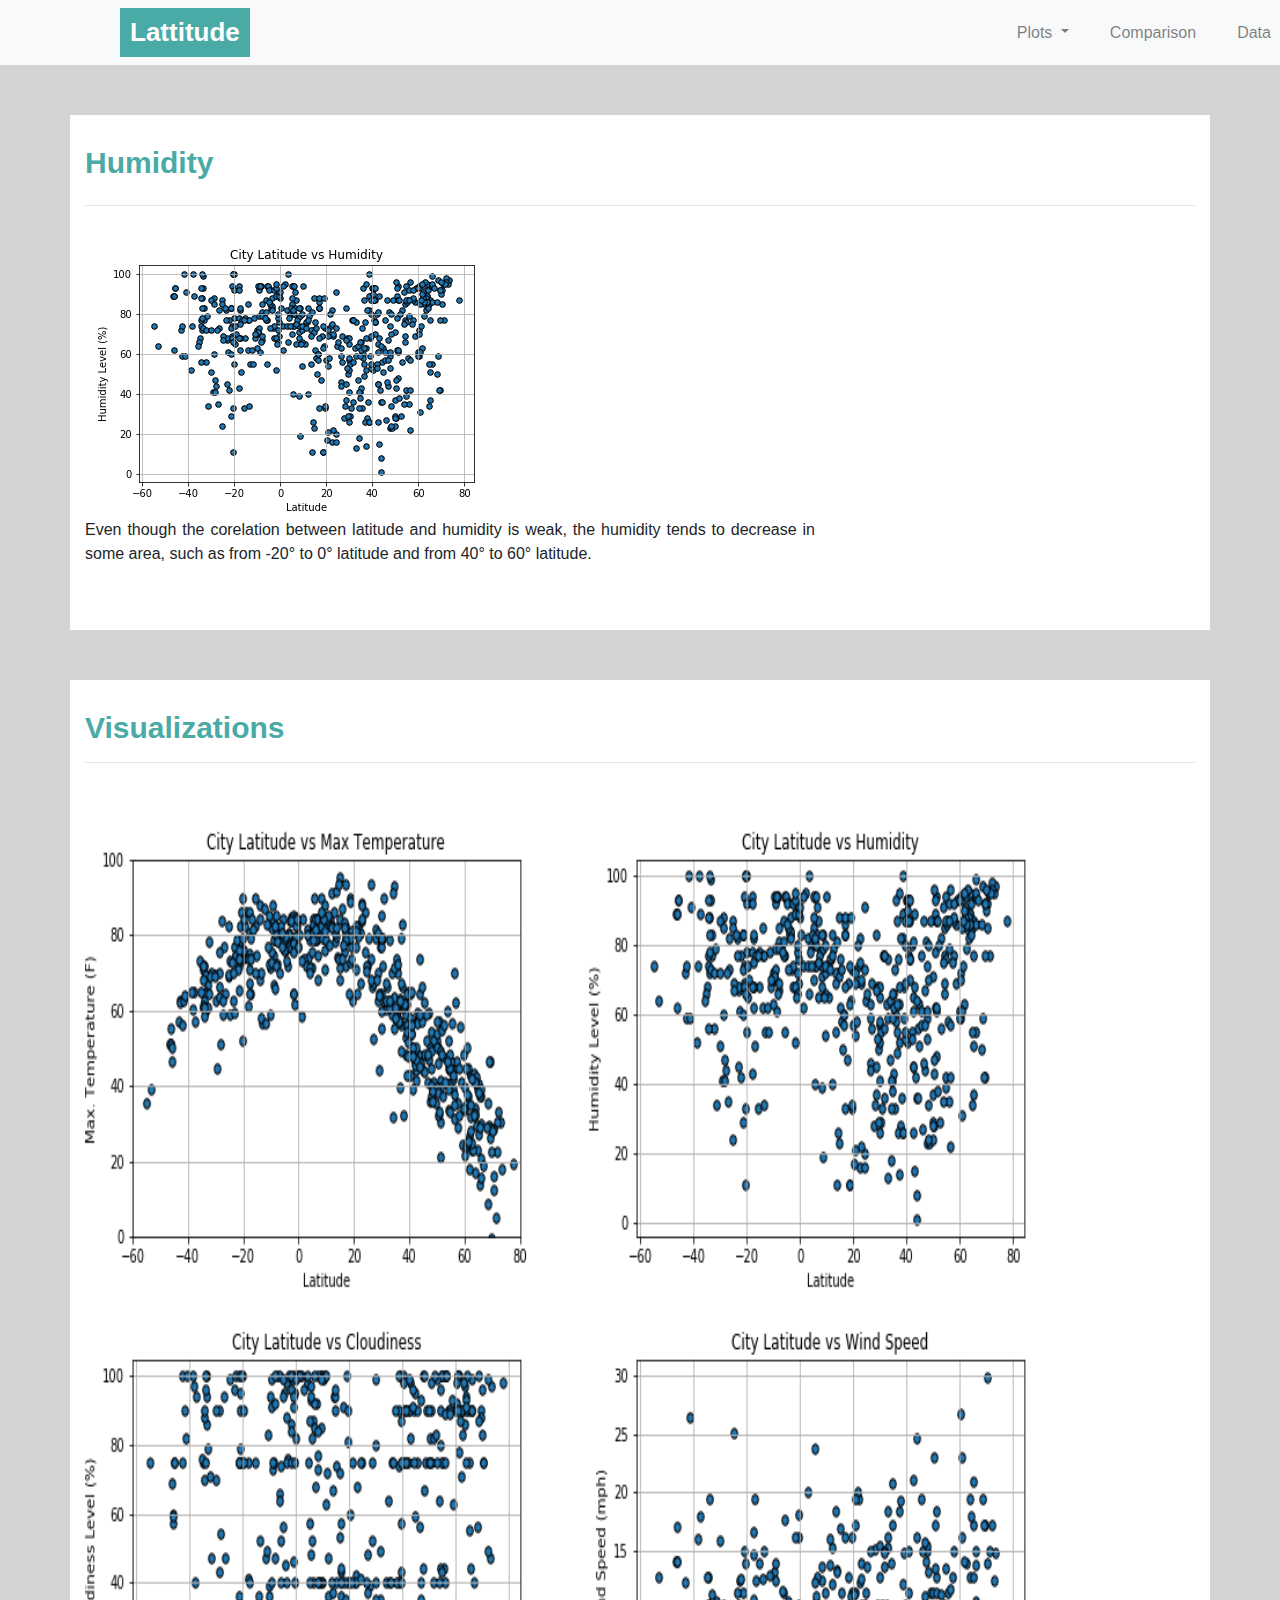
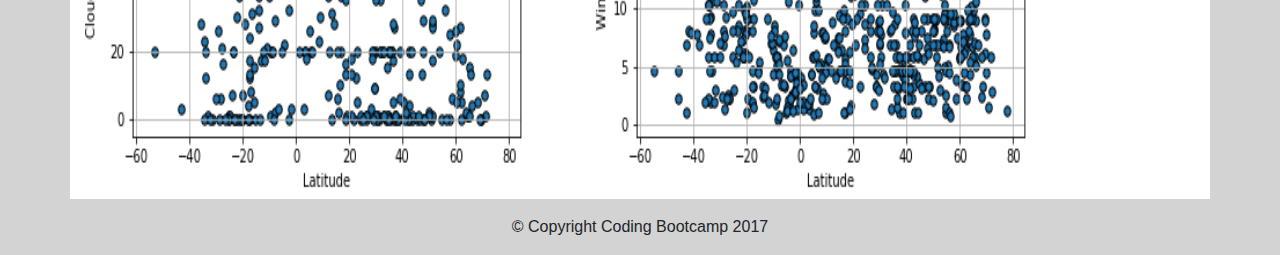
<file: WebVisualizations/Visualizations/humidity.html>
<!DOCTYPE html>
<html lang="en">

  <head>
    <meta charset="UTF-8">
    <title>Web Visualizations</title>
    <!--Bring in our Bootstrap Stylesheet -->
    <link rel="stylesheet" href="https://stackpath.bootstrapcdn.com/bootstrap/4.3.1/css/bootstrap.min.css" integrity="sha384-ggOyR0iXCbMQv3Xipma34MD+dH/1fQ784/j6cY/iJTQUOhcWr7x9JvoRxT2MZw1T" crossorigin="anonymous">
    <link rel="stylesheet" href="../style.css">
  </head>
  <body>
  <!-- Define the Navigation Bar -->
  <nav class="navbar navbar-expand-lg navbar-light bg-light">
    <div class="offset-1">
       <a class="navbar-brand" href="../index.html" id="logo">Lattitude</a>
    </div>
     <button class="navbar-toggler" type="button" data-toggle="collapse" data-target="#navbarSupportedContent" aria-controls="navbarSupportedContent" aria-expanded="false" aria-label="Toggle navigation">
       <span class="navbar-toggler-icon"></span>
     </button>
     <div class="collapse navbar-collapse col-lg-4 offset-lg-7 offset-1" id="navbarSupportedContent">
       <ul class="navbar-nav mr-auto">
          <li class="nav-item dropdown">
           <a class="nav-link dropdown-toggle" href="#" id="navbarDropdown" role="button" data-toggle="dropdown" aria-haspopup="true" aria-expanded="false">
             Plots
           </a>
           <div class="dropdown-menu" aria-labelledby="navbarDropdown">
             <a class="dropdown-item" href="temp.html">Max Temperature</a>
             <a class="dropdown-item" href="humidity.html">Humidity</a>
             <a class="dropdown-item" href="cloudiness.html">Cloudiness</a>
             <a class="dropdown-item" href="wind.html">Wind Speed</a>
           </div>
         </li>
         <li class="nav-item">
          <a class="nav-link" href="comparison.html">Comparison <span class="sr-only">(current)</span></a>
        </li>
        <li class="nav-item">
          <a class="nav-link" href="data.html">Data</a>
        </li>
         
       </ul>
    </div>
  </nav>
<!--define the container to hold the humidity plot with desccription and the visualization plots-->
<div class="container">
   <h1 class="description-header">Humidity</h1>
   <hr class="my-4">
   <div class="row">
   <div class="col-md-8" id="img-with-text">
   <img src="../Resources/assets/images/Fig2.png" alt="Latitude vs. Humidity" class="description-image">
   <p>Even though the corelation between latitude and humidity is weak, the humidity tends to decrease in some area, such as from -20&deg to 0&deg latitude and from 40&deg to 60&deg latitude.</p>
   </div>    
   </div>
</div>
<!-- this section creates the Visualizations plots -->
<div class="container">
   <h2 class="description-header">Visualizations</h2>
   <hr />
   <div class="row">
    <div id="images">
       <a href="temp.html">
           <img src="../Resources/assets/images/Fig1.png" alt="Latitude vs. Max Temperature", title="Latitude vs. Max Temperature" class="imageNav-photo">
       </a>

       <a href="humidity.html">
           <img src="../Resources/assets/images/Fig2.png" alt="Latitude vs. Humidity", title="Latitude vs. Humidity" class="imageNav-photo">
       </a>
   
       <a href="cloudiness.html">
           <img src="../Resources/assets/images/Fig3.png" alt="Latitude vs. Cloudiness", title="Latitude vs. Cloudiness", class="imageNav-photo">
       </a>
      
       <a href="wind.html">
           <img src="../Resources/assets/images/Fig4.png" alt="Latitude vs. Wind Speed", title="Latitude vs. Wind Speed", class="imageNav-photo">
       </a>
     </div>  
   </div>
</div>
<!-- Footer -->
<footer class="page-footer font-small white">
  <!-- Copyright -->
  <div class="footer-copyright text-center py-3">© Copyright Coding Bootcamp 2017</div>
  <!-- Copyright -->
</footer>
<!-- Footer -->

<script src="https://code.jquery.com/jquery-3.3.1.slim.min.js" integrity="sha384-q8i/X+965DzO0rT7abK41JStQIAqVgRVzpbzo5smXKp4YfRvH+8abtTE1Pi6jizo" crossorigin="anonymous"></script>
<script src="https://cdnjs.cloudflare.com/ajax/libs/popper.js/1.14.7/umd/popper.min.js" integrity="sha384-UO2eT0CpHqdSJQ6hJty5KVphtPhzWj9WO1clHTMGa3JDZwrnQq4sF86dIHNDz0W1" crossorigin="anonymous"></script>
<script src="https://stackpath.bootstrapcdn.com/bootstrap/4.3.1/js/bootstrap.min.js" integrity="sha384-JjSmVgyd0p3pXB1rRibZUAYoIIy6OrQ6VrjIEaFf/nJGzIxFDsf4x0xIM+B07jRM" crossorigin="anonymous"></script>

</body>
</html>
</file>
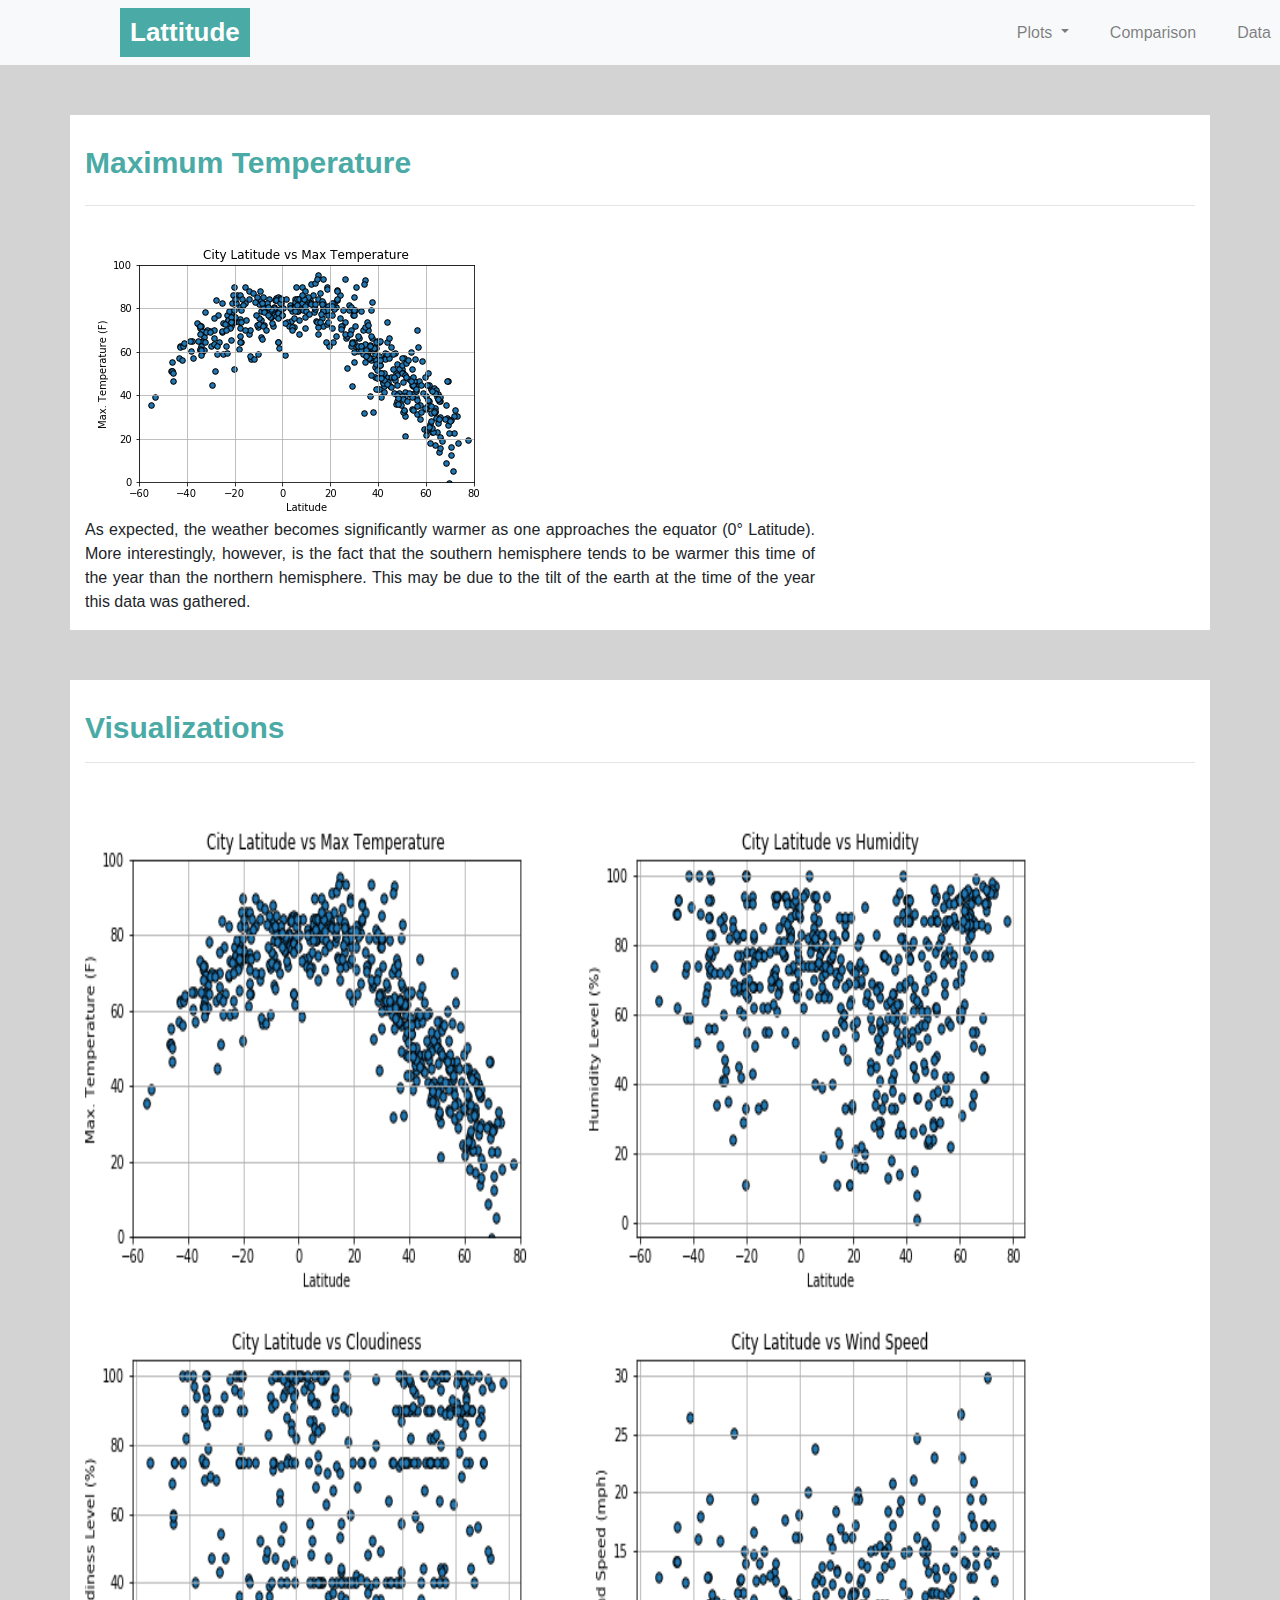
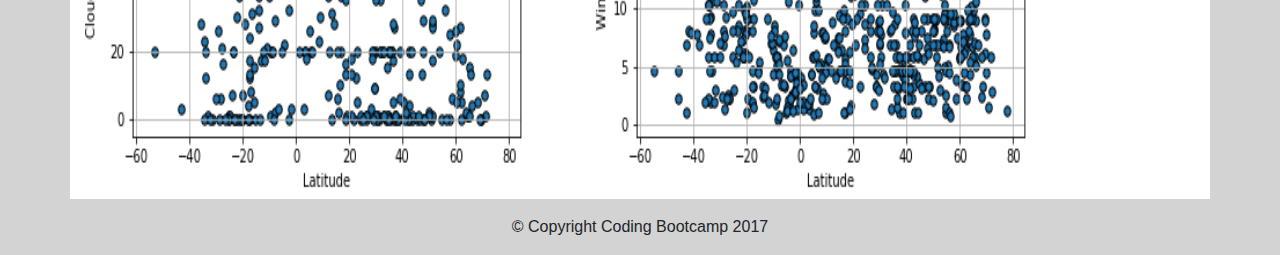
<file: WebVisualizations/Visualizations/temp.html>
<!DOCTYPE html>
<html lang="en">

  <head>
    <meta charset="UTF-8">
    <title>Web Visualizations</title>
    <!--Bring in our Bootstrap Stylesheet -->
    <link rel="stylesheet" href="https://stackpath.bootstrapcdn.com/bootstrap/4.3.1/css/bootstrap.min.css" integrity="sha384-ggOyR0iXCbMQv3Xipma34MD+dH/1fQ784/j6cY/iJTQUOhcWr7x9JvoRxT2MZw1T" crossorigin="anonymous">
    <link rel="stylesheet" href="../style.css">
  </head>
  <body>
  <!-- Define the Navigation Bar -->
  <nav class="navbar navbar-expand-lg navbar-light bg-light">
    <div class="offset-1">
       <a class="navbar-brand" href="../index.html" id="logo">Lattitude</a>
    </div>
     <button class="navbar-toggler" type="button" data-toggle="collapse" data-target="#navbarSupportedContent" aria-controls="navbarSupportedContent" aria-expanded="false" aria-label="Toggle navigation">
       <span class="navbar-toggler-icon"></span>
     </button>
     <div class="collapse navbar-collapse col-lg-4 offset-lg-7 offset-1" id="navbarSupportedContent">
       <ul class="navbar-nav mr-auto">
          <li class="nav-item dropdown">
           <a class="nav-link dropdown-toggle" href="#" id="navbarDropdown" role="button" data-toggle="dropdown" aria-haspopup="true" aria-expanded="false">
             Plots
           </a>
           <div class="dropdown-menu" aria-labelledby="navbarDropdown">
             <a class="dropdown-item" href="temp.html">Max Temperature</a>
             <a class="dropdown-item" href="humidity.html">Humidity</a>
             <a class="dropdown-item" href="cloudiness.html">Cloudiness</a>
             <a class="dropdown-item" href="wind.html">Wind Speed</a>
           </div>
         </li>
         <li class="nav-item">
          <a class="nav-link" href="comparison.html">Comparison <span class="sr-only">(current)</span></a>
        </li>
        <li class="nav-item">
          <a class="nav-link" href="data.html">Data</a>
        </li>
         
       </ul>
    </div>
  </nav>
<!--define the container to hold the temperature plot with desccription and the visualization plots-->
<div class="container">
   <h1 class="description-header">Maximum Temperature</h1>
   <hr class="my-4">
   <div class="row">
   <div class="col-md-8" id="img-with-text">
   <img src="../Resources/assets/images/Fig1.png" alt="Latitude Vs. Max Temperature" class="description-image">
   <p>As expected, the weather becomes significantly warmer as one approaches the equator (0&deg Latitude).
       More interestingly, however, is the fact that the southern hemisphere tends to be warmer this time of the year than the northern hemisphere.
       This may be due to the tilt of the earth at the time of the year this data was gathered.</p>
   </div>    
   </div>
</div>
<!-- this section creates the Visualizations plots -->
<div class="container">
   <h2 class="description-header">Visualizations</h2>
   <hr />
   <div class="row">
    <div id="images">
       <a href="temp.html">
           <img src="../Resources/assets/images/Fig1.png" alt="Latitude vs. Max Temperature", title="Latitude vs. Max Temperature" class="imageNav-photo">
       </a>

       <a href="humidity.html">
           <img src="../Resources/assets/images/Fig2.png" alt="Latitude vs. Humidity", title="Latitude vs. Humidity" class="imageNav-photo">
       </a>
   
       <a href="cloudiness.html">
           <img src="../Resources/assets/images/Fig3.png" alt="Latitude vs. Cloudiness", title="Latitude vs. Cloudiness", class="imageNav-photo">
       </a>
      
       <a href="wind.html">
           <img src="../Resources/assets/images/Fig4.png" alt="Latitude vs. Wind Speed", title="Latitude vs. Wind Speed", class="imageNav-photo">
       </a>
     </div>  
   </div>
</div>
<!-- Footer -->
<footer class="page-footer font-small white">
  <!-- Copyright -->
  <div class="footer-copyright text-center py-3">© Copyright Coding Bootcamp 2017</div>
  <!-- Copyright -->
</footer>
<!-- Footer -->

<script src="https://code.jquery.com/jquery-3.3.1.slim.min.js" integrity="sha384-q8i/X+965DzO0rT7abK41JStQIAqVgRVzpbzo5smXKp4YfRvH+8abtTE1Pi6jizo" crossorigin="anonymous"></script>
<script src="https://cdnjs.cloudflare.com/ajax/libs/popper.js/1.14.7/umd/popper.min.js" integrity="sha384-UO2eT0CpHqdSJQ6hJty5KVphtPhzWj9WO1clHTMGa3JDZwrnQq4sF86dIHNDz0W1" crossorigin="anonymous"></script>
<script src="https://stackpath.bootstrapcdn.com/bootstrap/4.3.1/js/bootstrap.min.js" integrity="sha384-JjSmVgyd0p3pXB1rRibZUAYoIIy6OrQ6VrjIEaFf/nJGzIxFDsf4x0xIM+B07jRM" crossorigin="anonymous"></script>

</body>
</html>
</file>
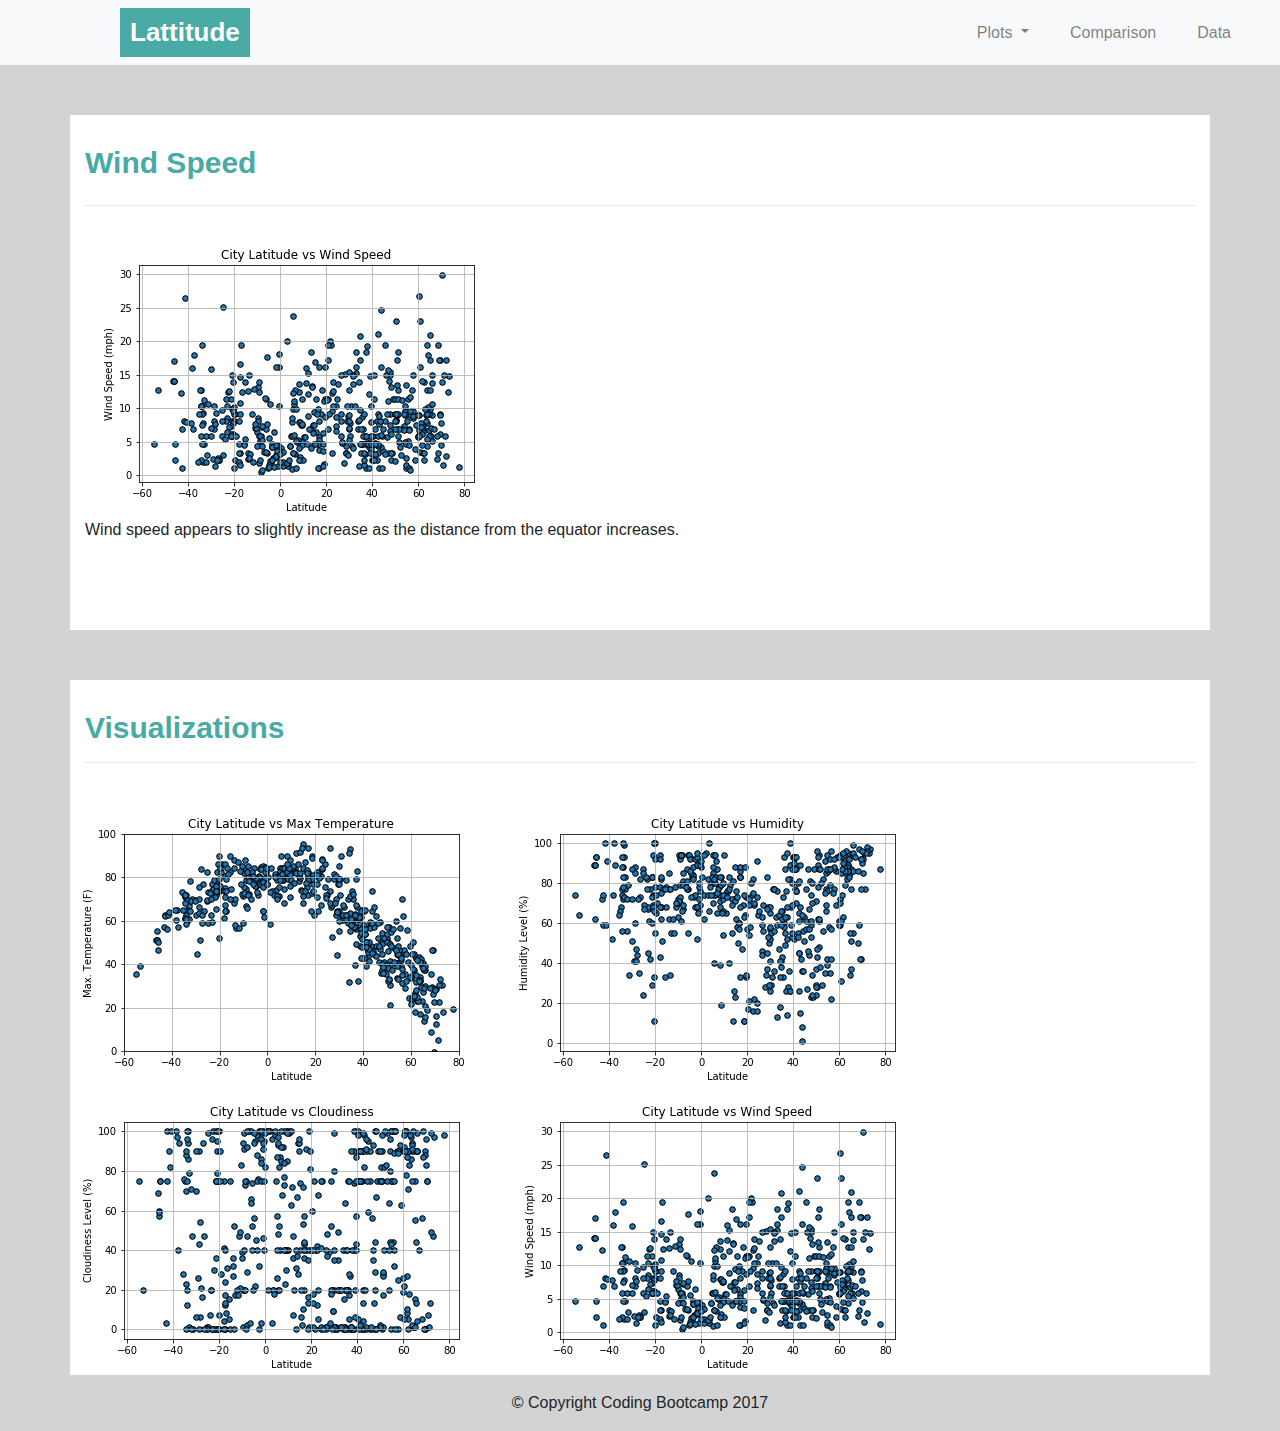
<file: WebVisualizations/Visualizations/wind.html>
<!DOCTYPE html>
<html lang="en">

  <head>
    <meta charset="UTF-8">
    <title>Web Visualizations</title>
    <!--Bring in our Bootstrap Stylesheet -->
    <link rel="stylesheet" href="https://stackpath.bootstrapcdn.com/bootstrap/4.3.1/css/bootstrap.min.css" integrity="sha384-ggOyR0iXCbMQv3Xipma34MD+dH/1fQ784/j6cY/iJTQUOhcWr7x9JvoRxT2MZw1T" crossorigin="anonymous">
    <link rel="stylesheet" href="../style.css">
  </head>
  <body>
  <!-- Define the Navigation Bar -->
  <nav class="navbar navbar-expand-lg navbar-light bg-light">
    <div class="offset-1">
       <a class="navbar-brand" href="../index.html" id="logo">Lattitude</a>
    </div>
     <button class="navbar-toggler" type="button" data-toggle="collapse" data-target="#navbarSupportedContent" aria-controls="navbarSupportedContent" aria-expanded="false" aria-label="Toggle navigation">
       <span class="navbar-toggler-icon"></span>
     </button>
     <div class="collapse navbar-collapse" id="navbarSupportedContent">
      <ul class="navbar-nav ml-auto">
          <li class="nav-item dropdown">
           <a class="nav-link dropdown-toggle" href="#" id="navbarDropdown" role="button" data-toggle="dropdown" aria-haspopup="true" aria-expanded="false">
             Plots
           </a>
           <div class="dropdown-menu" aria-labelledby="navbarDropdown">
             <a class="dropdown-item" href="Visualizations/temp.html">Max Temperature</a>
             <a class="dropdown-item" href="Visualizations/humidity.html">Humidity</a>
             <a class="dropdown-item" href="Visualizations/cloudiness.html">Cloudiness</a>
             <a class="dropdown-item" href="Visualizations/wind.html">Wind Speed</a>
           </div>
         </li>
         <li class="nav-item">
          <a class="nav-link" href="comparison.html">Comparison <span class="sr-only">(current)</span></a>
        </li>
        <li class="nav-item">
          <a class="nav-link" href="data.html">Data</a>
        </li>
         
       </ul>
    </div>
  </nav>
<!--define the container to hold the wind speed plot with desccription and the visualization plots-->
<div class="container">
   <h1 class="description-header">Wind Speed</h1>
   <hr class="my-4">
   <div class="row">
   <div class="col-md-8" id="img-with-text">
   <img src="../Resources/assets/images/Fig4.png" class="img-fluid" alt="Latitude vs. Wind Speed" class="description-image">
   <p>Wind speed appears to slightly increase as the distance from the equator increases.</p>
   </div>    
   </div>
</div>
<!-- this section creates the Visualizations plots -->
<div class="container">
   <h2 class="description-header">Visualizations</h2>
   <hr />
   <div class="row">
    <div id="images">
       <a href="temp.html">
           <img src="../Resources/assets/images/Fig1.png" class="img-fluid" alt="Latitude vs. Max Temperature", title="Latitude vs. Max Temperature" class="imageNav-photo">
       </a>

       <a href="humidity.html">
           <img src="../Resources/assets/images/Fig2.png" class="img-fluid" alt="Latitude vs. Humidity", title="Latitude vs. Humidity" class="imageNav-photo">
       </a>
   
       <a href="cloudiness.html">
           <img src="../Resources/assets/images/Fig3.png" class="img-fluid" alt="Latitude vs. Cloudiness", title="Latitude vs. Cloudiness", class="imageNav-photo">
       </a>
      
       <a href="wind.html">
           <img src="../Resources/assets/images/Fig4.png" class="img-fluid" alt="Latitude vs. Wind Speed", title="Latitude vs. Wind Speed", class="imageNav-photo">
       </a>
     </div>  
   </div>
</div>
<!-- Footer -->
<footer class="page-footer font-small white">
  <!-- Copyright -->
  <div class="footer-copyright text-center py-3">© Copyright Coding Bootcamp 2017</div>
  <!-- Copyright -->
</footer>
<!-- Footer -->

<script src="https://code.jquery.com/jquery-3.3.1.slim.min.js" integrity="sha384-q8i/X+965DzO0rT7abK41JStQIAqVgRVzpbzo5smXKp4YfRvH+8abtTE1Pi6jizo" crossorigin="anonymous"></script>
<script src="https://cdnjs.cloudflare.com/ajax/libs/popper.js/1.14.7/umd/popper.min.js" integrity="sha384-UO2eT0CpHqdSJQ6hJty5KVphtPhzWj9WO1clHTMGa3JDZwrnQq4sF86dIHNDz0W1" crossorigin="anonymous"></script>
<script src="https://stackpath.bootstrapcdn.com/bootstrap/4.3.1/js/bootstrap.min.js" integrity="sha384-JjSmVgyd0p3pXB1rRibZUAYoIIy6OrQ6VrjIEaFf/nJGzIxFDsf4x0xIM+B07jRM" crossorigin="anonymous"></script>

</body>
</html>
</file>
<file: WebVisualizations/style.css>
/* Giving the body the specified background color */
body{
    background-color: lightgray; 
}
/* Giving the styling to "Lattitude" */
#logo{
    background: #4aaaa5 ;
    font-size: 26px;
    font-weight: bold;
    color:#fff;
    
    padding-right: 10px;
    padding-left: 10px;
    }
/* Styling the nav bar items like margin and padding  */    
#navbarSupportedContent{}
.nav-item{
    padding-right: 25px;
}    
/* Styling the image features */
#description-image{
    float:left;
    width:250px;
    height:250px;
    margin-right:20px;
    }
/* Styling the Div Container for all html files*/    
.container{
    background-color: #fff;
    margin-top: 50px;
   
}  
/* Styling the header in main.html*/
.description-header{
    font-size: 30px;
    font-weight: bold;
    color:#4aaaa5;
    padding-top: 30px;
    } 
/* Styling the images of all visualizations*/    
.imageNav-photo{
    width:500px;
    height:500px;
}
#images{
    padding-top: 20px;
    padding-right: 20px;
    
}
/* Styling the comaprison header of comparison.html*/
.comparison-header{
    text-align: center;
    font-size: 20px;
    font-weight: bold;
    color:#4aaaa5;
}
/* Styling the paragraph text to get below the images for all visualizations */
#img-with-text {
    text-align: justify;
    width:400px;
    height:400px;
}
.description-content{
    padding-top: 20px;
}
.description-text{
    padding-bottom: 20px;
}
</file>
